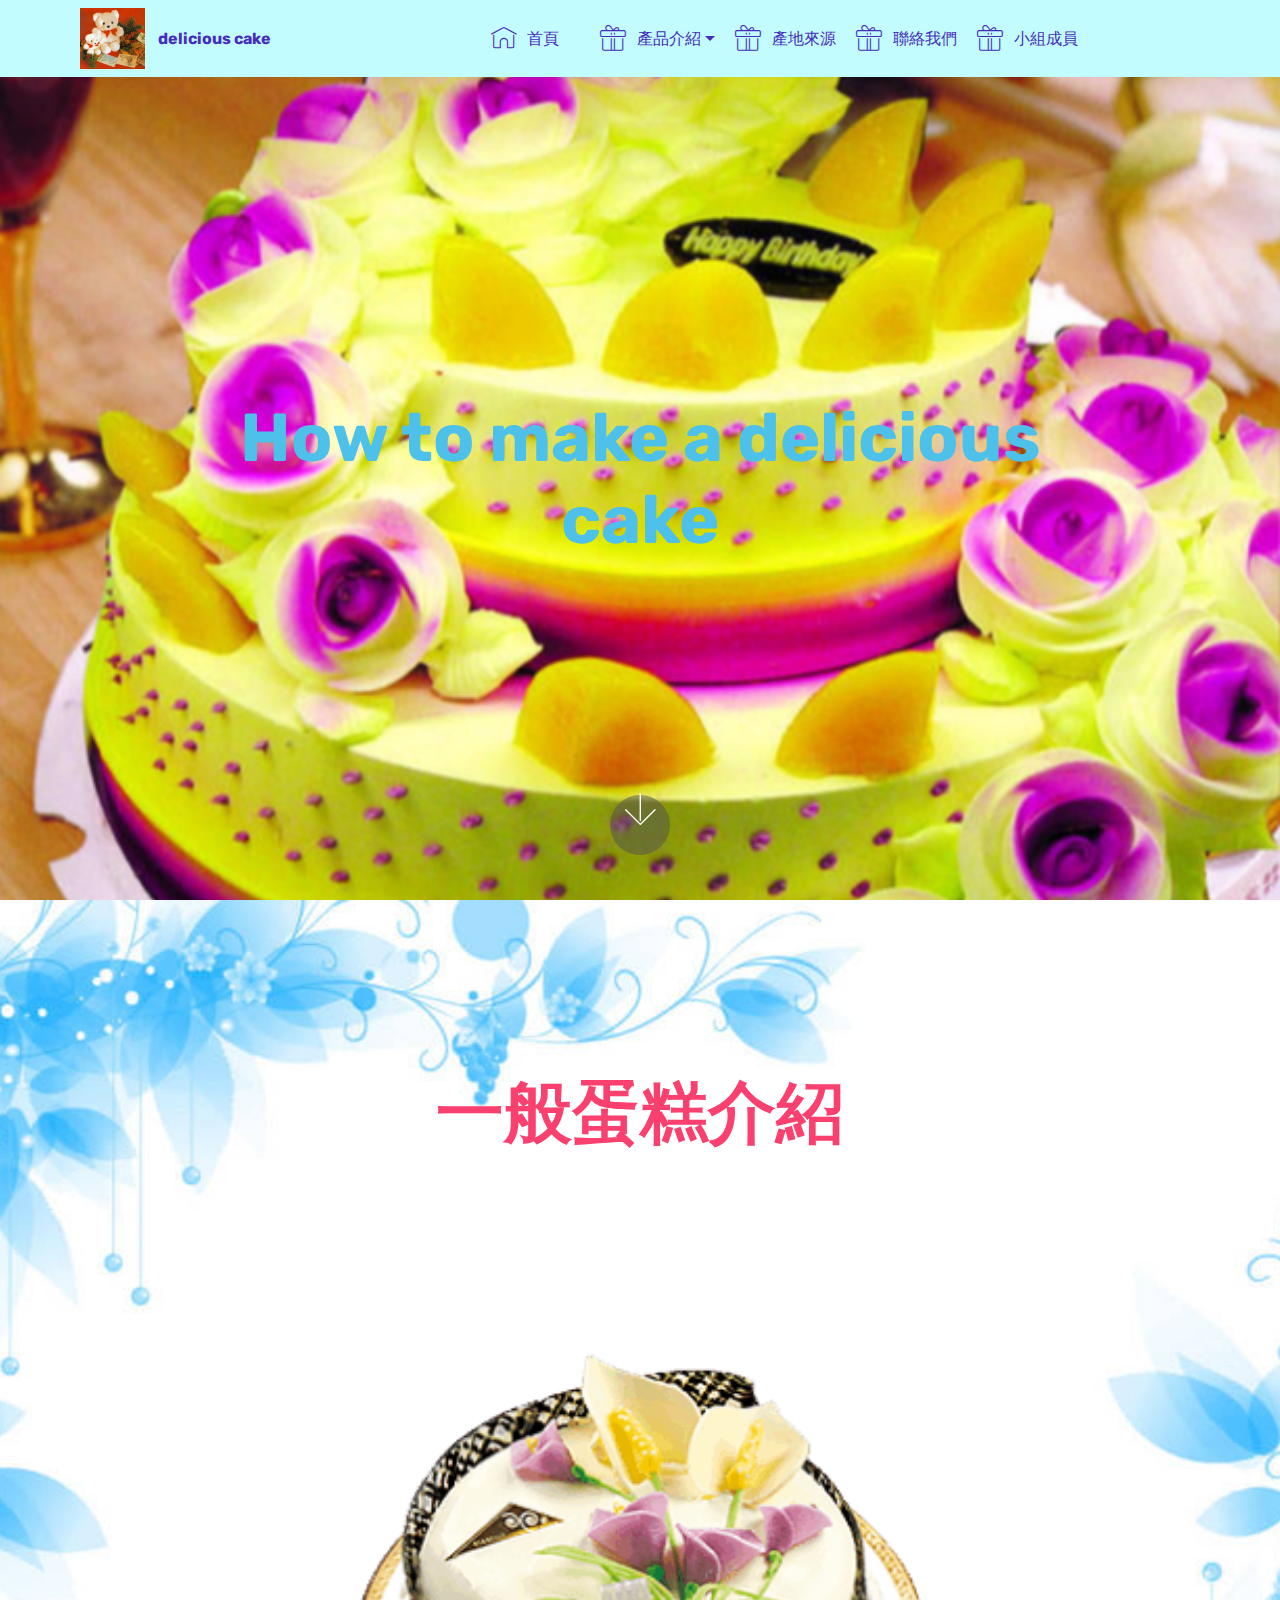
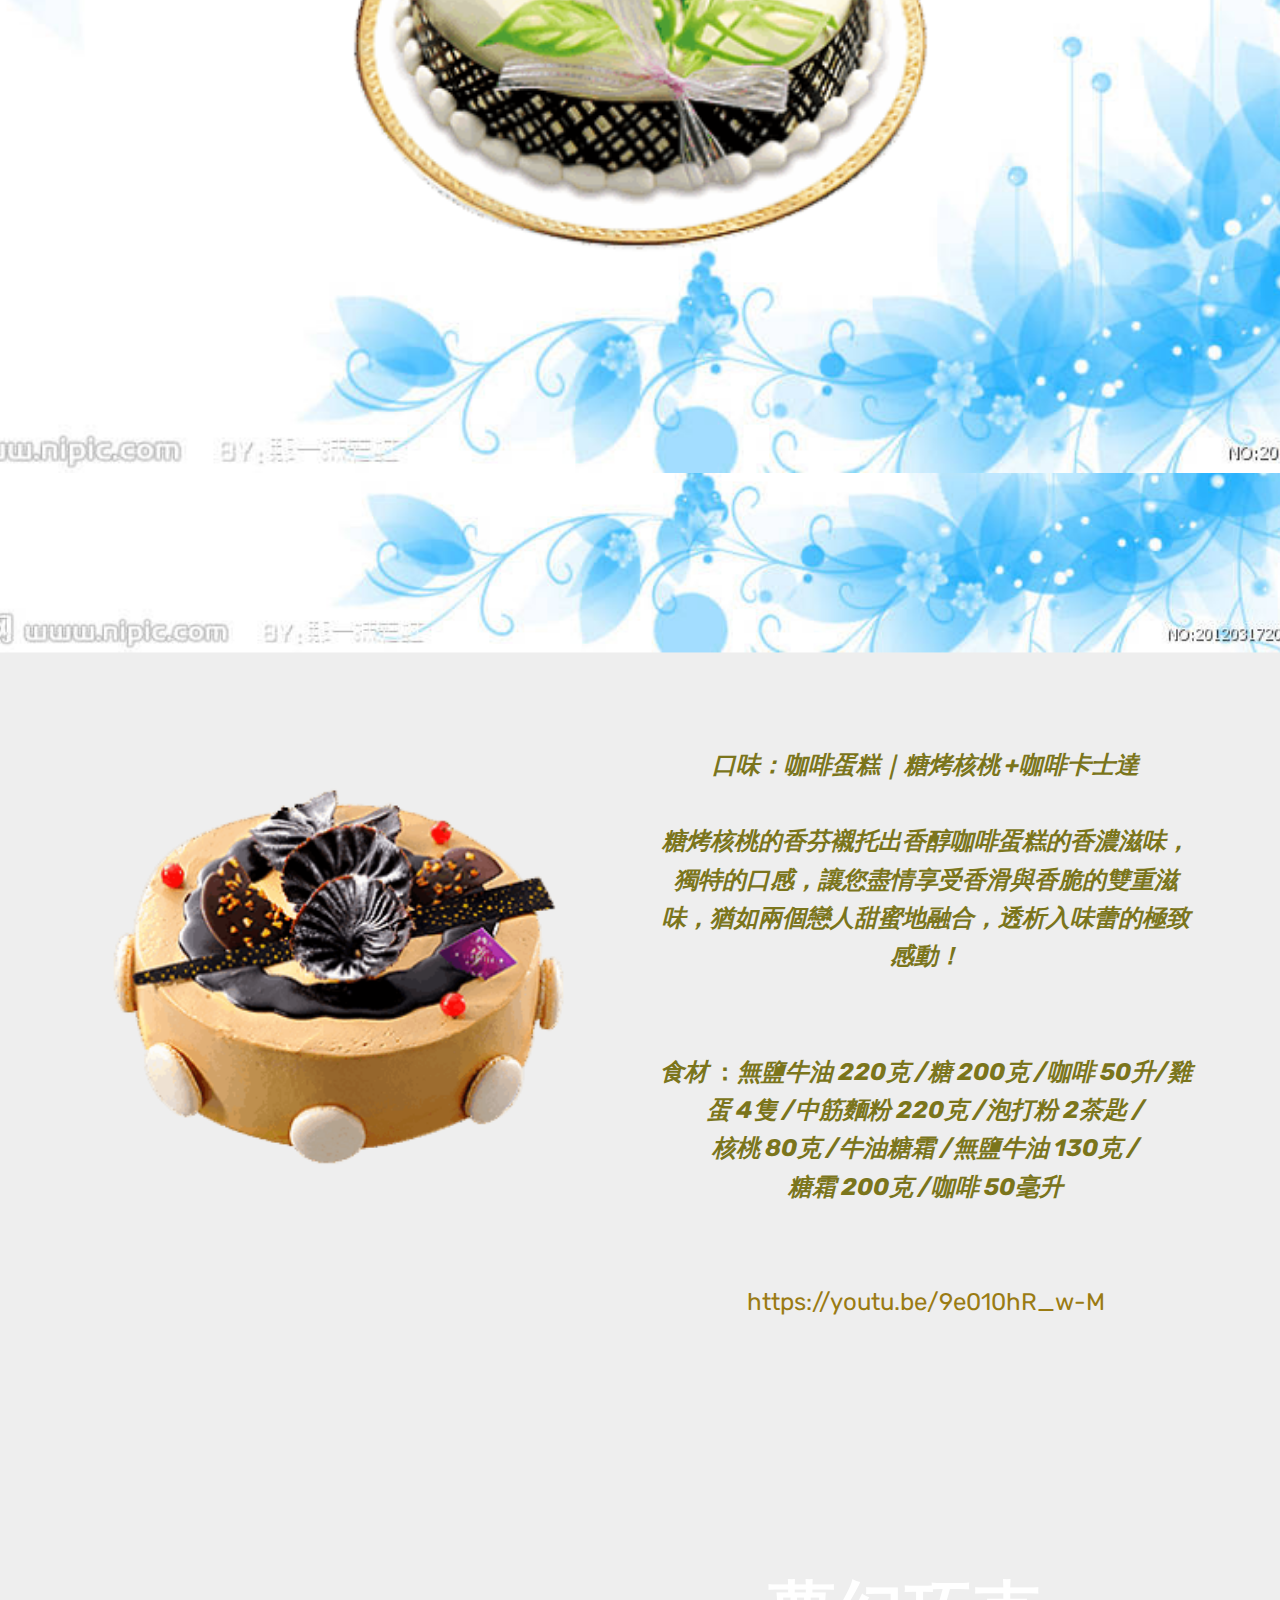
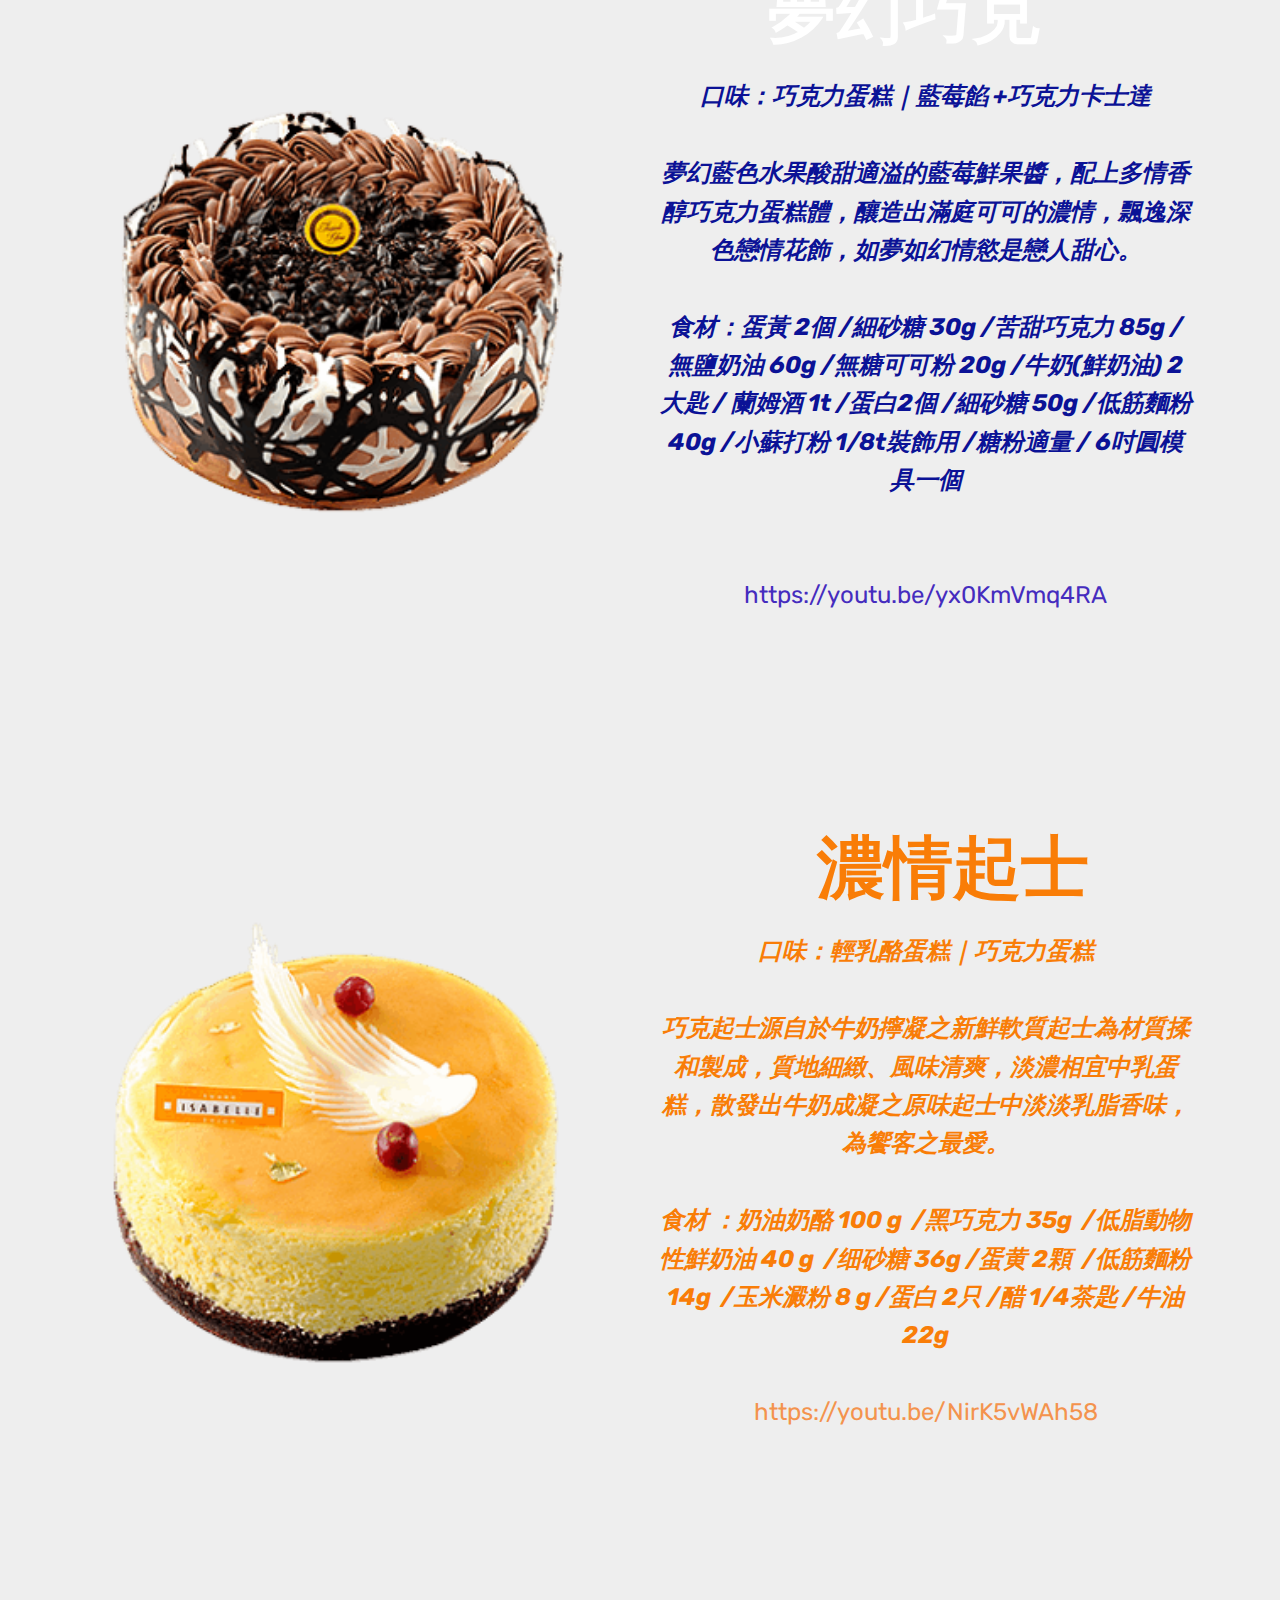
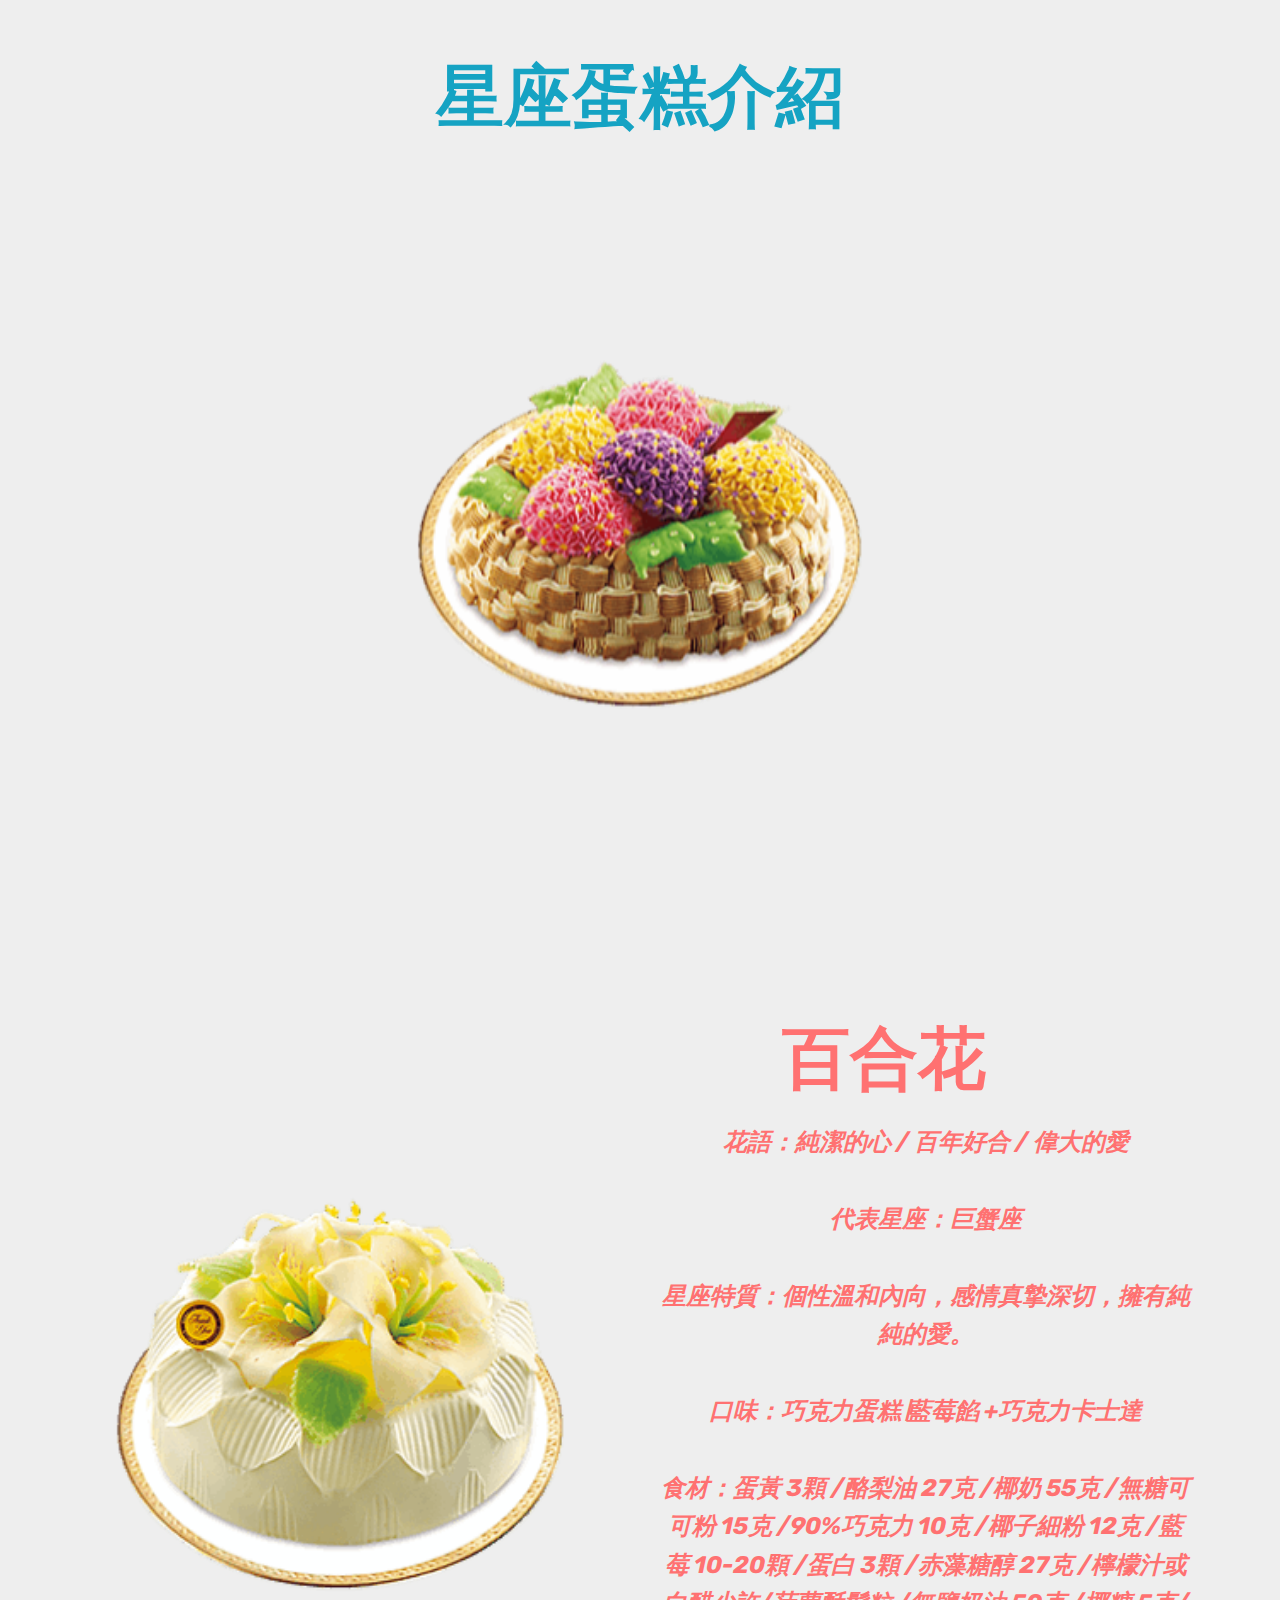
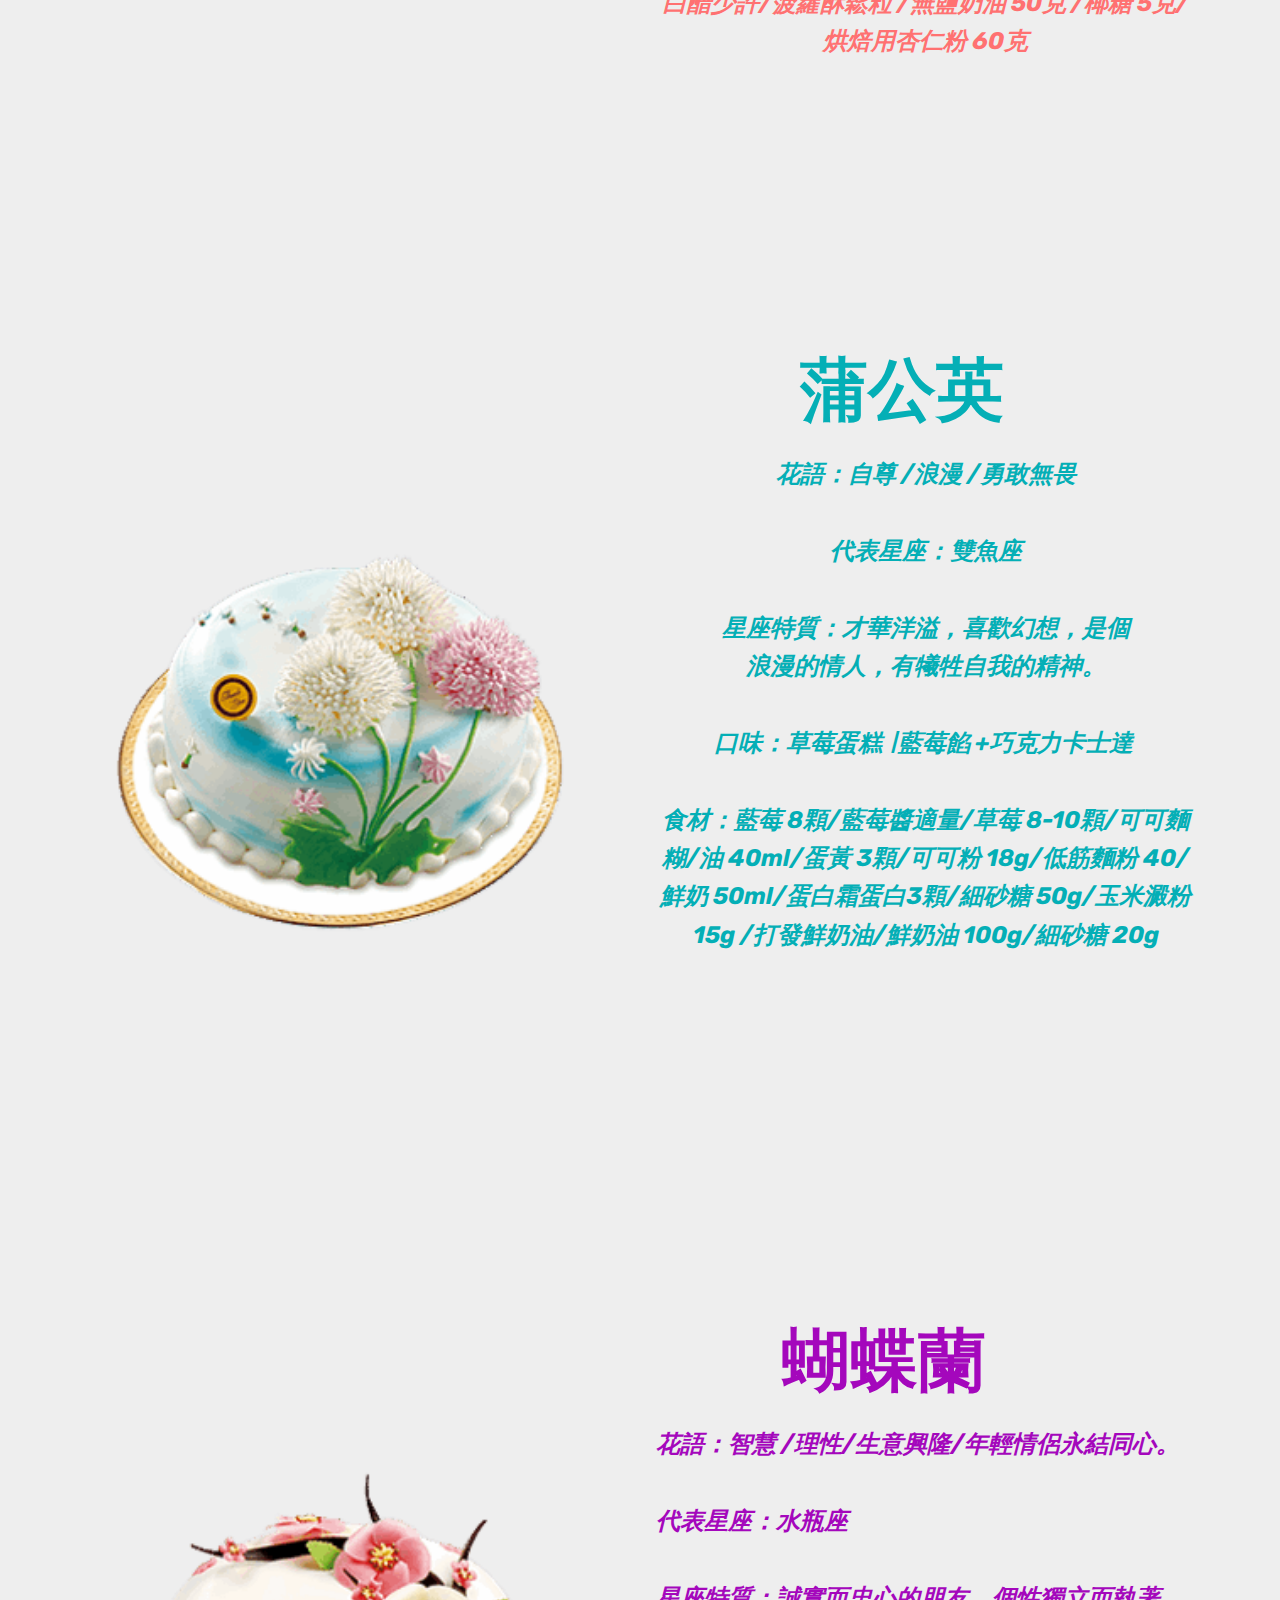
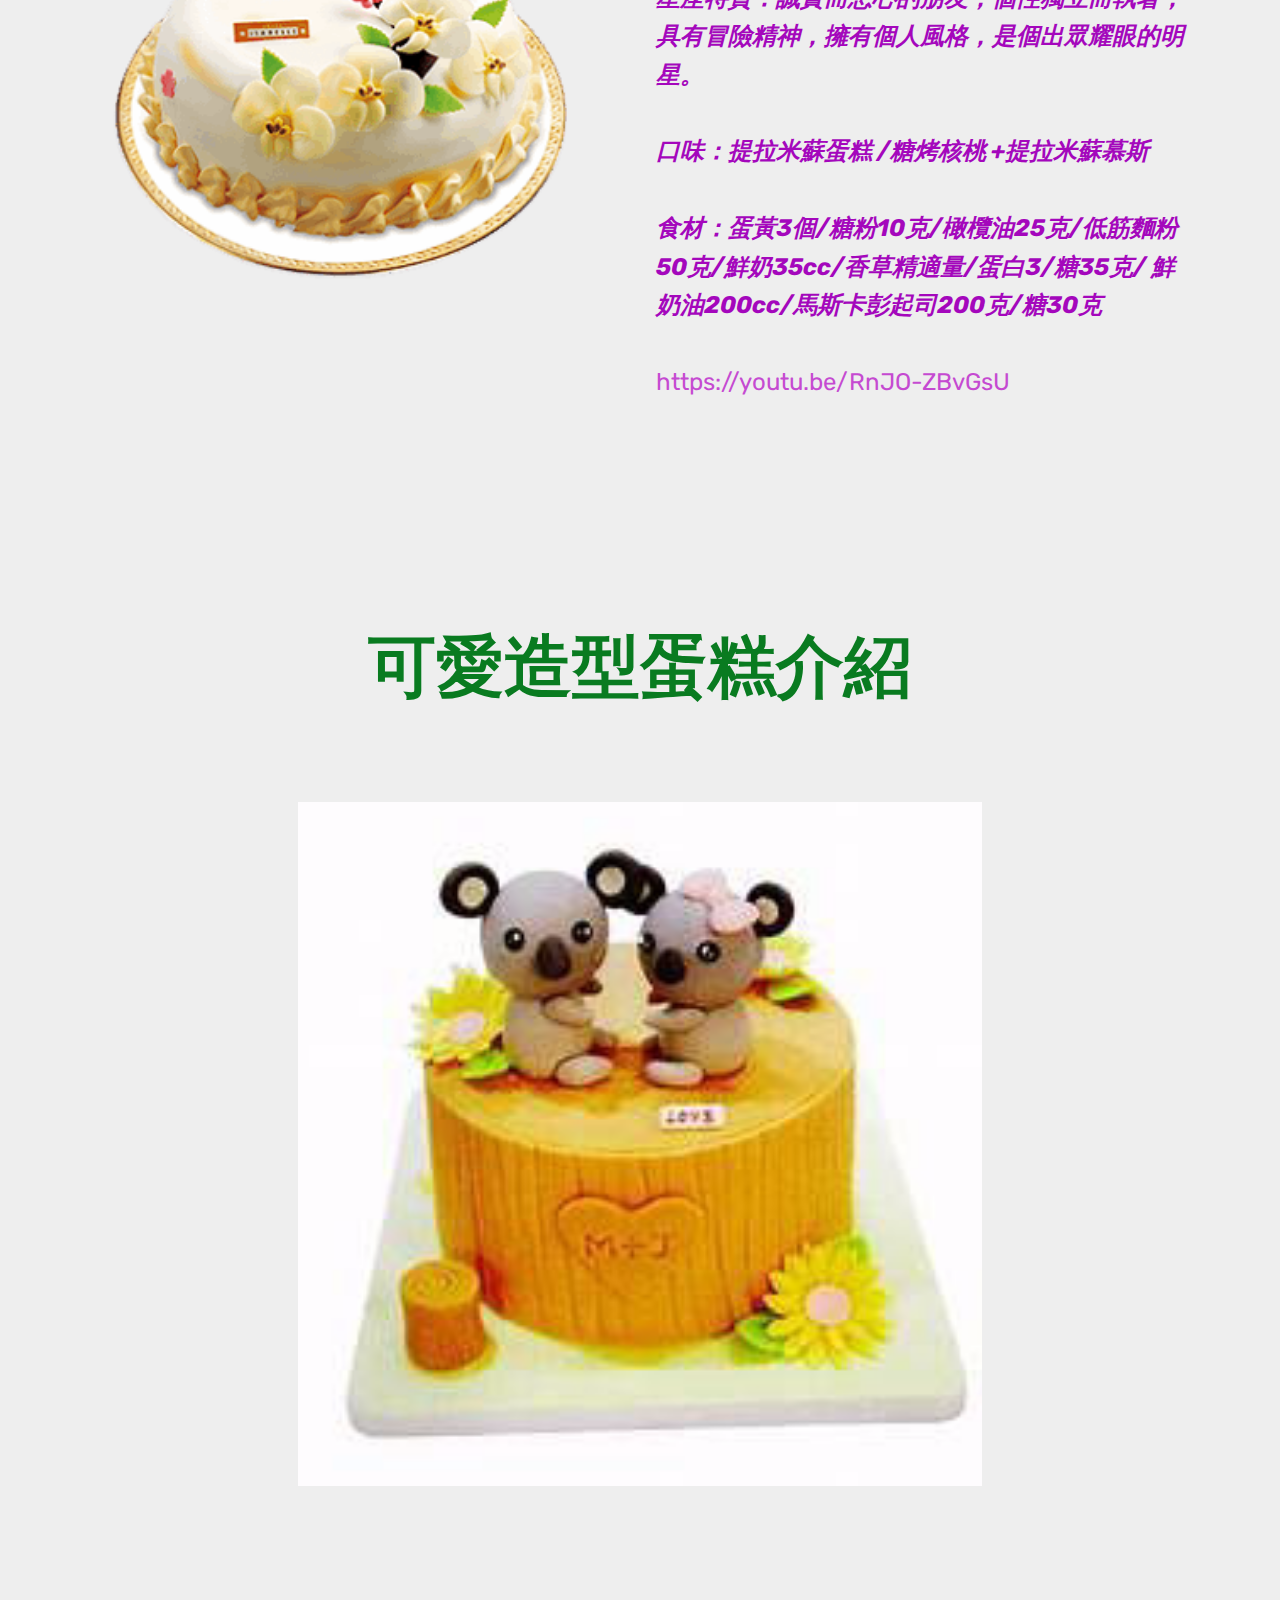
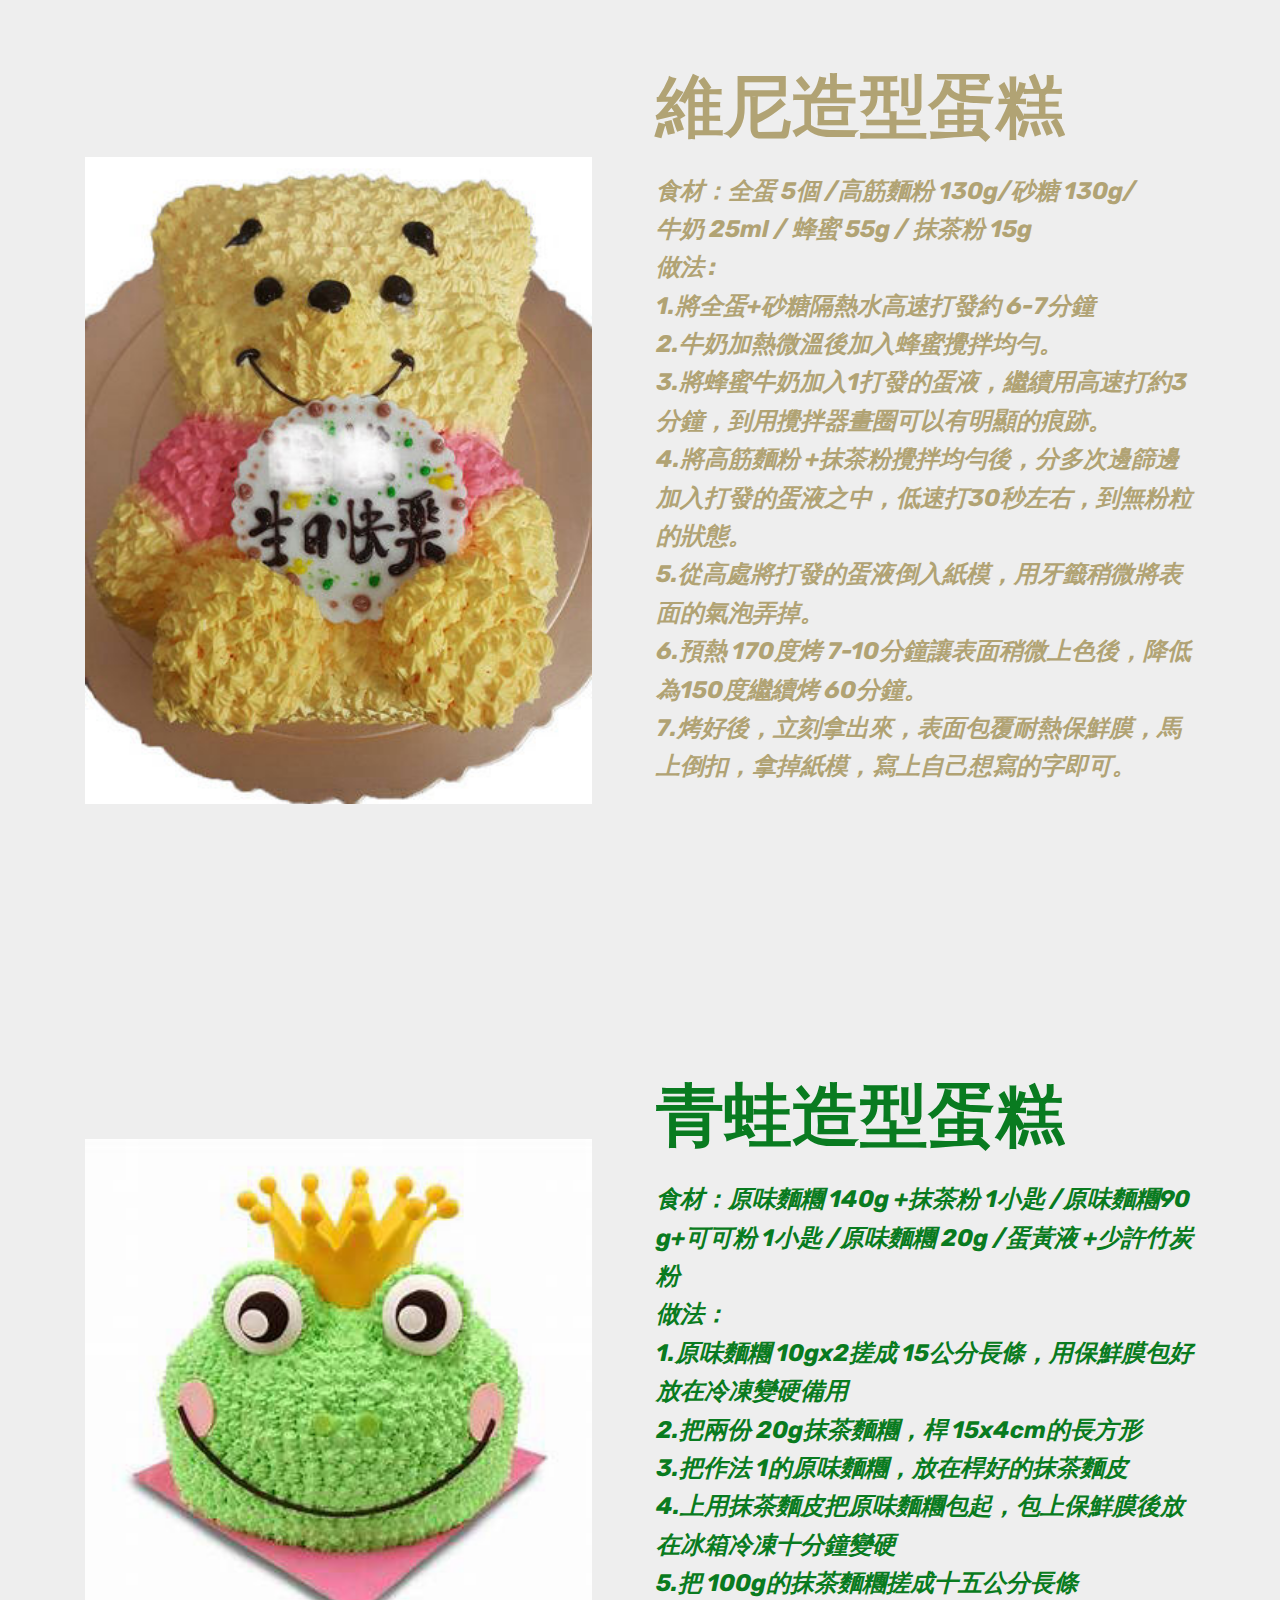
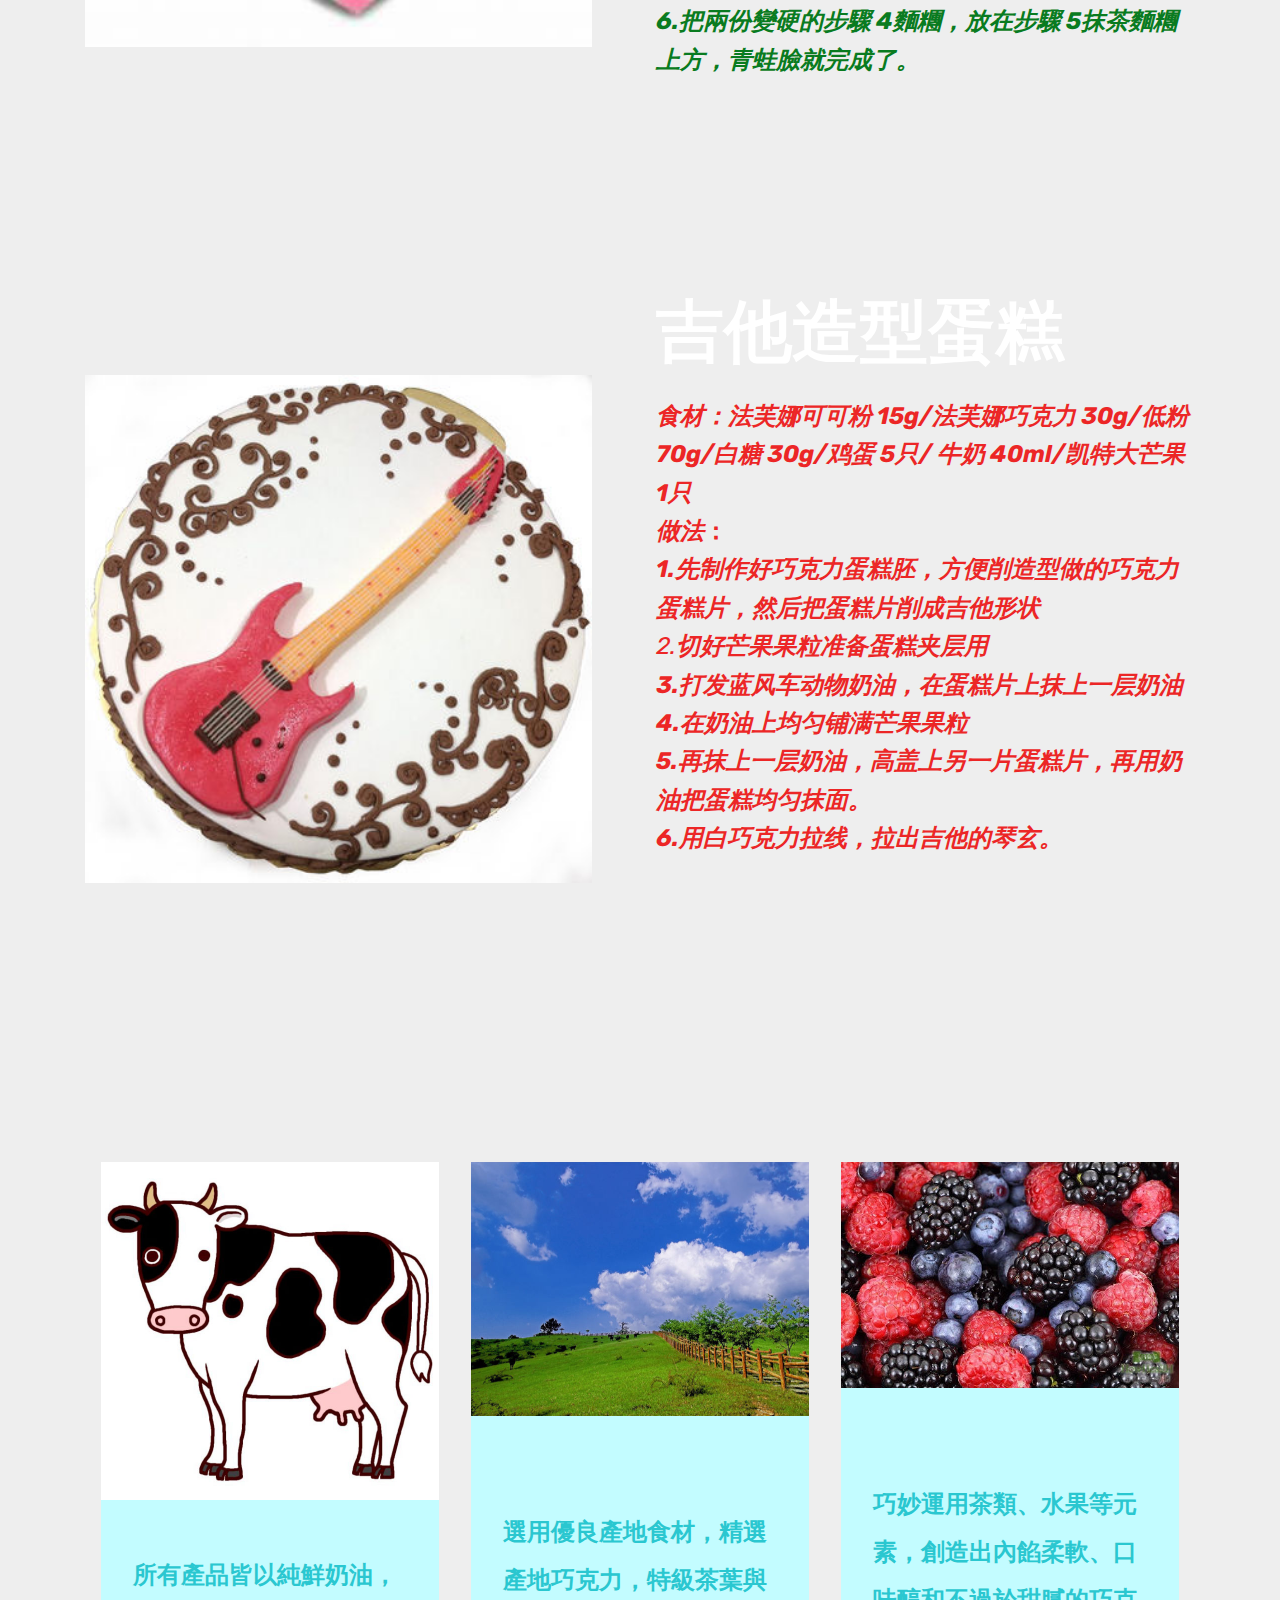
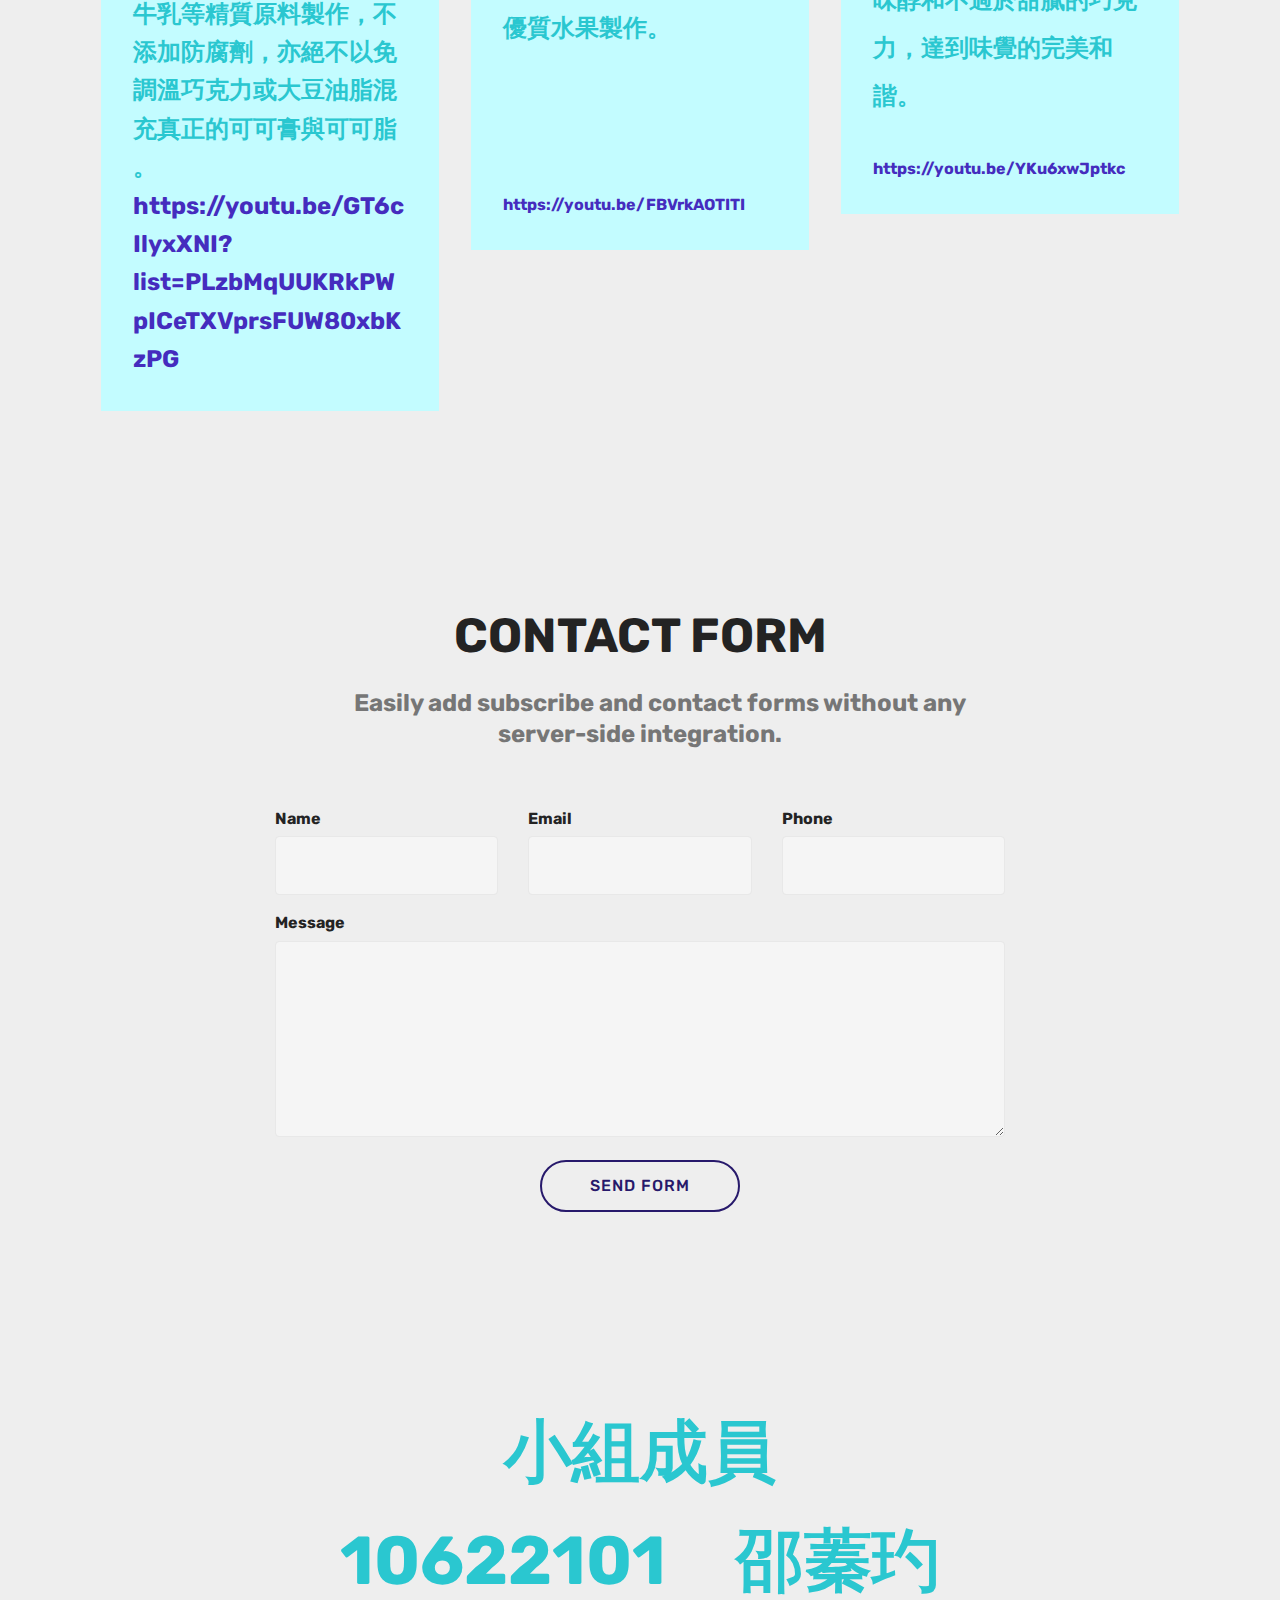
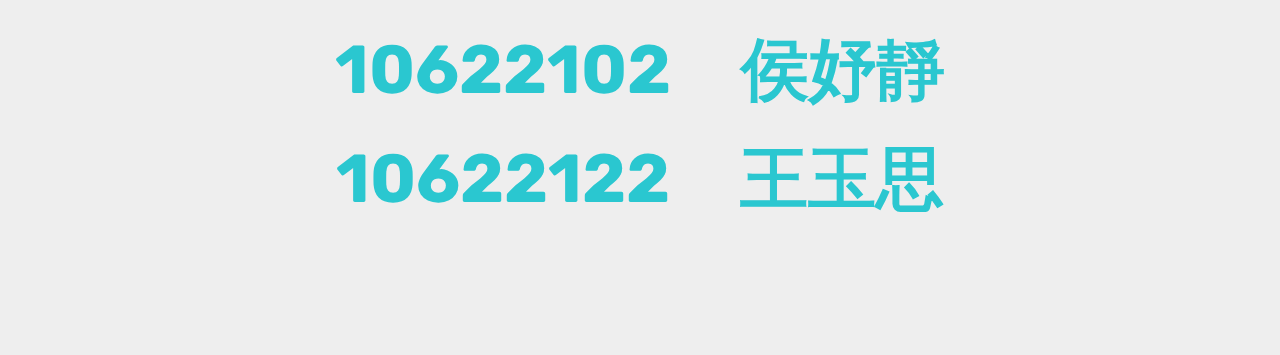
<file: index.html>
<!DOCTYPE html>
<html >
<head>
  <!-- Site made with Mobirise Website Builder v4.6.7, https://mobirise.com -->
  <meta charset="UTF-8">
  <meta http-equiv="X-UA-Compatible" content="IE=edge">
  <meta name="generator" content="Mobirise v4.6.7, mobirise.com">
  <meta name="viewport" content="width=device-width, initial-scale=1, minimum-scale=1">
  <link rel="shortcut icon" href="assets/images/teddy-bear-hd-wallpaper-3-122x92.jpg" type="image/x-icon">
  <meta name="description" content="">
  <title>Home</title>
  <link rel="stylesheet" href="assets/web/assets/mobirise-icons/mobirise-icons.css">
  <link rel="stylesheet" href="assets/tether/tether.min.css">
  <link rel="stylesheet" href="assets/bootstrap/css/bootstrap.min.css">
  <link rel="stylesheet" href="assets/bootstrap/css/bootstrap-grid.min.css">
  <link rel="stylesheet" href="assets/bootstrap/css/bootstrap-reboot.min.css">
  <link rel="stylesheet" href="assets/dropdown/css/style.css">
  <link rel="stylesheet" href="assets/theme/css/style.css">
  <link rel="stylesheet" href="assets/mobirise/css/mbr-additional.css" type="text/css">
  
  
  
</head>
<body>
  <section class="menu cid-qUEW2jaPc2" once="menu" id="menu2-0">

    

    <nav class="navbar navbar-expand beta-menu navbar-dropdown align-items-center navbar-fixed-top navbar-toggleable-sm">
        <button class="navbar-toggler navbar-toggler-right" type="button" data-toggle="collapse" data-target="#navbarSupportedContent" aria-controls="navbarSupportedContent" aria-expanded="false" aria-label="Toggle navigation">
            <div class="hamburger">
                <span></span>
                <span></span>
                <span></span>
                <span></span>
            </div>
        </button>
        <div class="menu-logo">
            <div class="navbar-brand">
                <span class="navbar-logo">
                    <a href="https://mobirise.com">
                        <img src="assets/images/teddy-bear-hd-wallpaper-3-122x92.jpg" alt="Mobirise" title="" style="height: 3.8rem;">
                    </a>
                </span>
                <span class="navbar-caption-wrap"><a class="navbar-caption text-primary display-4" href="https://mobirise.com">delicious cake&nbsp;</a></span>
            </div>
        </div>
        <div class="collapse navbar-collapse" id="navbarSupportedContent">
            <ul class="navbar-nav nav-dropdown nav-right" data-app-modern-menu="true"><li class="nav-item dropdown">
                    <a class="nav-link link text-primary display-4" href="index.html#header2-1"><span class="mbri-home mbr-iconfont mbr-iconfont-btn"></span>
                        首頁</a>
                </li><li class="nav-item"><a class="nav-link link text-primary display-4" href="https://mobirise.com"></a></li><li class="nav-item dropdown"><a class="nav-link link dropdown-toggle text-primary display-4" href="https://mobirise.com" data-toggle="dropdown-submenu" aria-expanded="false"><span class="mbri-gift mbr-iconfont mbr-iconfont-btn"></span>產品介紹</a><div class="dropdown-menu"><a class="dropdown-item text-primary display-4" href="index.html#header4-3">一般蛋糕</a><a class="dropdown-item text-primary display-4" href="index.html#header4-9" aria-expanded="false">星座蛋糕</a><a class="dropdown-item text-primary display-4" href="index.html#header4-f" aria-expanded="false">造型蛋糕</a></div></li><li class="nav-item"><a class="nav-link link text-primary display-4" href="index.html#features3-m"><span class="mbri-gift mbr-iconfont mbr-iconfont-btn"></span>產地來源</a></li>
                <li class="nav-item">
                    <a class="nav-link link text-primary display-4" href="index.html#form1-k"><span class="mbri-gift mbr-iconfont mbr-iconfont-btn"></span>聯絡我們</a>
                </li><li class="nav-item"><a class="nav-link link text-primary display-4" href="#bottom"><span class="mbri-gift mbr-iconfont mbr-iconfont-btn"></span>小組成員 &nbsp; &nbsp; &nbsp; &nbsp; &nbsp; &nbsp; &nbsp; &nbsp; &nbsp; &nbsp; &nbsp; &nbsp; &nbsp; &nbsp;</a></li></ul>
            
        </div>
    </nav>
</section>

<section class="engine"><a href="https://mobirise.ws/g">create own website</a></section><section class="cid-qUEW3mFazC mbr-fullscreen mbr-parallax-background" id="header2-1">

    

    

    <div class="container align-center">
        <div class="row justify-content-md-center">
            <div class="mbr-white col-md-10">
                <h1 class="mbr-section-title mbr-bold pb-3 mbr-fonts-style display-1"><br>How to make a delicious cake</h1>
                
                
                
            </div>
        </div>
    </div>
    <div class="mbr-arrow hidden-sm-down" aria-hidden="true">
        <a href="#next">
            <i class="mbri-down mbr-iconfont"></i>
        </a>
    </div>
</section>

<section class="header4 cid-qURcoKI0Jt" id="header4-3">

    

    

    <div class="container">
        <div class="row justify-content-md-center">
            <div class="media-content col-md-10">
                <h1 class="mbr-section-title align-center mbr-white pb-3 mbr-bold mbr-fonts-style display-1"><br>一般蛋糕介紹</h1>
                
                <div class="mbr-text align-center mbr-white pb-3">
                    
                </div>
                
            </div>
            <div class="mbr-figure pt-5">
                <img src="assets/images/isabelle-f834f756f0e21077180f995c2c4022df-300x355-300x355.png" alt="Mobirise" title="" style="width: 55%;">
            </div>
        </div>
    </div>
</section>

<section class="header3 cid-qURcQbOJi1 mbr-parallax-background" id="header3-4">

    

    

    <div class="container">
        <div class="media-container-row">
            <div class="mbr-figure" style="width: 100%;">
                <img src="assets/images/isabelle-39bdc01872b4ea287197dcc01df34a22-300x355-300x355.png" alt="Mobirise" title="">
            </div>

            <div class="media-content">
                <h1 class="mbr-section-title mbr-white pb-3 mbr-fonts-style display-1"><strong>&nbsp; &nbsp; &nbsp; &nbsp; &nbsp; &nbsp;戀.咖啡
                </strong></h1>
                
                <div class="mbr-section-text mbr-white pb-3 ">
                    <p class="mbr-text mbr-fonts-style display-5"><strong><em><br></em></strong><br><strong><em>口味：咖啡蛋糕｜糖烤核桃 +咖啡卡士達 </em></strong><br><strong><em>
<br>糖烤核桃的香芬襯托出香醇咖啡蛋糕的香濃滋味，獨特的口感，讓您盡情享受香滑與香脆的雙重滋味，猶如兩個戀人甜蜜地融合，透析入味蕾的極致感動！</em></strong><br><strong><em><br></em></strong><br><strong><em>食材 </em>：<em>無鹽牛油 220克 /</em><em>糖 200克 /</em><em>咖啡 50升/</em><em>雞蛋 4隻 /</em><em>中筋麵粉 220克 /</em><em>泡打粉 2茶匙 /</em></strong><strong><em><br></em><em>核桃 80克 /</em><em>牛油糖霜 /</em><em>無鹽牛油 130克 /</em></strong><strong><em><br></em><em>糖霜 200克 /</em><em>咖啡 50毫升</em></strong><br><a href="https://youtu.be/9e010hR_w-M" class="text-info"><br></a><br><a href="https://youtu.be/9e010hR_w-M" class="text-info">https://youtu.be/9e010hR_w-M</a><strong><em><br></em><br></strong></p>
                </div>
                
            </div>
        </div>
    </div>

</section>

<section class="header3 cid-qURhSYMW6A mbr-parallax-background" id="header3-5">

    

    

    <div class="container">
        <div class="media-container-row">
            <div class="mbr-figure" style="width: 100%;">
                <img src="assets/images/isabelle-8ef89e3659a4321438e71b1cab368e37-300x355-300x355.png" alt="Mobirise" title="">
            </div>

            <div class="media-content">
                <h1 class="mbr-section-title mbr-white pb-3 mbr-fonts-style display-1"><strong>&nbsp; &nbsp; &nbsp; &nbsp; 夢幻巧克
                </strong></h1>
                
                <div class="mbr-section-text mbr-white pb-3 ">
                    <p class="mbr-text mbr-fonts-style display-5"><strong><em>口味：巧克力蛋糕｜藍莓餡 +巧克力卡士達 <br>
<br>夢幻藍色水果酸甜適溢的藍莓鮮果醬，配上多情香醇巧克力蛋糕體，釀造出滿庭可可的濃情，飄逸深色戀情花飾，如夢如幻情慾是戀人甜心。</em></strong><br><strong><em><br></em></strong><strong><em>食材：蛋黃 2個 /細砂糖 30g /苦甜巧克力 85g /<br>無鹽奶油 60g /無糖可可粉 20g /牛奶(鮮奶油) 2大匙 / 蘭姆酒 1t /蛋白2個 /細砂糖 50g /低筋麵粉 40g /小蘇打粉 1/8t裝飾用 /糖粉適量 / 6吋圓模具一個</em></strong><br><em>&nbsp; &nbsp;<a href="https://youtu.be/yx0KmVmq4RA">&nbsp;</a></em><br><em><a href="https://youtu.be/yx0KmVmq4RA"><br></a></em><a href="https://youtu.be/yx0KmVmq4RA" class="text-primary">https://youtu.be/yx0KmVmq4RA</a></p>
                </div>
                
            </div>
        </div>
    </div>

</section>

<section class="header3 cid-qURkLOX8pL mbr-parallax-background" id="header3-6">

    

    

    <div class="container">
        <div class="media-container-row">
            <div class="mbr-figure" style="width: 100%;">
                <img src="assets/images/isabelle-7c6677b5ecc0bd75e6ee65ddff82d853-300x355-300x355.png" alt="Mobirise" title="">
            </div>

            <div class="media-content">
                <h1 class="mbr-section-title mbr-white pb-3 mbr-fonts-style display-1">&nbsp; &nbsp;<strong>濃情起士
                </strong></h1>
                
                <div class="mbr-section-text mbr-white pb-3 ">
                    <p class="mbr-text mbr-fonts-style display-5"><strong><em>口味：輕乳酪蛋糕｜巧克力蛋糕 </em></strong><br>
<br><strong><em>巧克起士源自於牛奶擰凝之新鮮軟質起士為材質揉和製成，質地細緻、風味清爽，淡濃相宜中乳蛋糕，散發出牛奶成凝之原味起士中淡淡乳脂香味，為饗客之最愛。</em></strong><br><br><strong><em>食材 ：奶油奶酪 100 g &nbsp;/黑巧克力 35g &nbsp;/低脂動物性鮮奶油 40 g &nbsp;/细砂糖 36g /蛋黄 2顆 &nbsp;/低筋麵粉 14g &nbsp;/玉米澱粉 8 g /蛋白 2只 /醋 1/4茶匙 /牛油22g</em></strong><br><br><a href="https://youtu.be/NirK5vWAh58" class="text-danger">https://youtu.be/NirK5vWAh58</a><br></p>
                </div>
                
            </div>
        </div>
    </div>

</section>

<section class="header4 cid-qURO3rsaMX mbr-parallax-background" id="header4-9">

    

    

    <div class="container">
        <div class="row justify-content-md-center">
            <div class="media-content col-md-10">
                
                
                <div class="mbr-text align-center mbr-white pb-3">
                    <p class="mbr-text mbr-fonts-style display-1"><strong>
                        星座蛋糕介紹
                    </strong></p>
                </div>
                
            </div>
            <div class="mbr-figure pt-5">
                <img src="assets/images/isabelle-679a53d8754684e8d2cefaff36ad2b72-300x355-1-300x355.png" alt="Mobirise" title="" style="width: 45%;">
            </div>
        </div>
    </div>
</section>

<section class="header3 cid-qURQijufMf mbr-parallax-background" id="header3-c">

    

    

    <div class="container">
        <div class="media-container-row">
            <div class="mbr-figure" style="width: 100%;">
                <img src="assets/images/isabelle-110dd85e71138631f8c5bd9ad88f889f-300x355-300x355.png" alt="Mobirise" title="">
            </div>

            <div class="media-content">
                <h1 class="mbr-section-title mbr-white pb-3 mbr-fonts-style display-1"><strong>&nbsp; &nbsp; &nbsp; &nbsp; &nbsp;百合花
                </strong></h1>
                
                <div class="mbr-section-text mbr-white pb-3 ">
                    <p class="mbr-text mbr-fonts-style display-5"><strong><em>花語：純潔的心 / 百年好合 / 偉大的愛 <br></em></strong>
<br><em><strong>代表星座：巨蟹座
</strong></em><br><br><strong><em>星座特質：個性溫和內向，感情真摯深切，擁有純純的愛。
</em></strong><br><br><strong><em>口味：巧克力蛋糕∣藍莓餡 +巧克力卡士達<br></em></strong><br><strong><em>食材：蛋黃 3顆 /酪梨油 27克 /椰奶 55克 /無糖可可粉 15克 /90%巧克力 10克 /椰子細粉 12克 /藍莓
10-20顆 /蛋白 3顆 /赤藻糖醇 27克 /檸檬汁或白醋少許/菠蘿酥鬆粒 /無鹽奶油 50克 /椰糖 5克/ 烘焙用杏仁粉&nbsp;60克</em></strong><br><br><br></p>
                </div>
                
            </div>
        </div>
    </div>

</section>

<section class="header3 cid-qURQjaX2jQ mbr-parallax-background" id="header3-d">

    

    

    <div class="container">
        <div class="media-container-row">
            <div class="mbr-figure" style="width: 100%;">
                <img src="assets/images/isabelle-4772d788d05c5c2a4256554558dfd4b0-300x355-300x355.png" alt="Mobirise" title="">
            </div>

            <div class="media-content">
                <h1 class="mbr-section-title mbr-white pb-3 mbr-fonts-style display-1">&nbsp; &nbsp; &nbsp; &nbsp; <strong>蒲公英
                </strong></h1>
                
                <div class="mbr-section-text mbr-white pb-3 ">
                    <p class="mbr-text mbr-fonts-style display-5"><strong><em>花語：自尊 /浪漫 /勇敢無畏</em></strong><br><strong><em><br></em></strong><strong><em>代表星座：雙魚座
</em></strong><br><strong><em><br>星座特質：才華洋溢，喜歡幻想，</em></strong><strong><em>是個</em></strong><br><strong><em>浪</em></strong><strong><em>漫的情人，有犧牲自我的精神</em></strong><strong><em>。
</em></strong><br><strong><em><br></em></strong><strong><em>口味：草莓蛋糕 ∣ 藍莓餡 +巧克力卡士達&nbsp;</em></strong><br><strong><em><br>食材：藍莓 8顆/藍莓醬適量/草莓 8-10顆/可可麵糊/油 40ml/蛋黃 3顆/可可粉 18g/低筋麵粉 40/鮮奶 50ml/蛋白霜蛋白3顆/細砂糖 50g/玉米澱粉 15g /打發鮮奶油/鮮奶油 100g/細砂糖 20g<br></em></strong><br><br><strong><em><br></em></strong><br></p>
                </div>
                
            </div>
        </div>
    </div>

</section>

<section class="header3 cid-qURQjzo2Xd mbr-parallax-background" id="header3-e">

    

    

    <div class="container">
        <div class="media-container-row">
            <div class="mbr-figure" style="width: 100%;">
                <img src="assets/images/isabelle-7fe29a12d793c69ce00ce42e59c6a888-300x355-300x355.png" alt="Mobirise" title="">
            </div>

            <div class="media-content">
                <h1 class="mbr-section-title mbr-white pb-3 mbr-fonts-style display-1">&nbsp; &nbsp; &nbsp; &nbsp;<strong>蝴蝶蘭
                </strong></h1>
                
                <div class="mbr-section-text mbr-white pb-3 ">
                    <p class="mbr-text mbr-fonts-style display-5"><em><strong>花語：智慧 /理性/生意興隆/年輕情侶永結同心。</strong></em><br><strong><em><br>代表星座：水瓶座
</em></strong><br><strong><em><br>星座特質：誠實而忠心的朋友，個性獨立而執著，具有冒險精神，擁有個人風格，是個出眾耀眼的明星。
</em></strong><br><strong><em><br>口味：提拉米蘇蛋糕 /糖烤核桃 +提拉米蘇慕斯&nbsp;</em></strong><br><strong><em><br>食材：蛋黃3個/糖粉10克/橄欖油25克/低筋麵粉
50克/鮮奶35cc/香草精適量/蛋白3/糖35克/&nbsp;鮮奶油200cc/馬斯卡彭起司200克/糖30克</em></strong><br><br><a href="https://youtu.be/RnJO-ZBvGsU" class="text-warning">https://youtu.be/RnJO-ZBvGsU</a><br></p>
                </div>
                
            </div>
        </div>
    </div>

</section>

<section class="header4 cid-qUS2NTsHZr mbr-parallax-background" id="header4-f">

    

    

    <div class="container">
        <div class="row justify-content-md-center">
            <div class="media-content col-md-10">
                
                
                <div class="mbr-text align-center mbr-white pb-3">
                    <p class="mbr-text mbr-fonts-style display-1"><strong>可愛造型蛋糕介紹</strong></p>
                </div>
                
            </div>
            <div class="mbr-figure pt-5">
                <img src="assets/images/th-2-300x300.jpg" alt="Mobirise" title="" style="width: 60%;">
            </div>
        </div>
    </div>
</section>

<section class="header3 cid-qUS5SyrINl mbr-parallax-background" id="header3-g">

    

    

    <div class="container">
        <div class="media-container-row">
            <div class="mbr-figure" style="width: 100%;">
                <img src="assets/images/121110-360x459.jpg" alt="Mobirise" title="">
            </div>

            <div class="media-content">
                <h1 class="mbr-section-title mbr-white pb-3 mbr-fonts-style display-1"><strong>
                    維尼造型蛋糕</strong></h1>
                
                <div class="mbr-section-text mbr-white pb-3 ">
                    <p class="mbr-text mbr-fonts-style display-5"><strong><em>食材：全</em></strong><em><strong>蛋 5個 /高筋麵粉 130g/砂糖 130g/</strong></em><br><em><strong>牛奶 25ml / 蜂蜜 55g / 抹茶粉 15g</strong></em><br><strong><em>做法 :
<br>1.將全蛋+砂糖隔熱水高速打發約 6-7分鐘<br>2.牛奶加熱微溫後加入蜂蜜攪拌均勻。
<br>3.將蜂蜜牛奶加入1打發的蛋液，繼續用高速打約3分鐘，到用攪拌器畫圈可以有明顯的痕跡。
<br>4.將高筋麵粉 +抹茶粉攪拌均勻後，分多次邊篩邊加入打發的蛋液之中，低速打30秒左右，到無粉粒的狀態。
<br>5.從高處將打發的蛋液倒入紙模，用牙籤稍微將表面的氣泡弄掉。
<br>6.預熱 170度烤 7-10分鐘讓表面稍微上色後，降低為150度繼續烤 60分鐘。
<br>7.烤好後，立刻拿出來，表面包覆耐熱保鮮膜，馬上倒扣，拿掉紙模，寫上自己想寫的字即可。
<br></em></strong><br><br></p>
                </div>
                
            </div>
        </div>
    </div>

</section>

<section class="header3 cid-qUS5T65k46 mbr-parallax-background" id="header3-h">

    

    

    <div class="container">
        <div class="media-container-row">
            <div class="mbr-figure" style="width: 100%;">
                <img src="assets/images/th-300x300.jpg" alt="Mobirise" title="">
            </div>

            <div class="media-content">
                <h1 class="mbr-section-title mbr-white pb-3 mbr-fonts-style display-1"><strong>
                    青蛙造型蛋糕
                </strong></h1>
                
                <div class="mbr-section-text mbr-white pb-3 ">
                    <p class="mbr-text mbr-fonts-style display-5"><strong><em>食材：原味麵糰 140g +抹茶粉 1小匙 /原味麵糰90 g+可可粉 1小匙 /原味麵糰 20g /蛋黃液 +少許竹炭粉 &nbsp;</em></strong><br><strong><em>做法：
</em></strong><br><strong><em>1.原味麵糰 10gx2搓成 15公分長條，用保鮮膜包好放在冷凍變硬備用</em></strong><br><strong><em>2.把兩份 20g抹茶麵糰，桿 15x4cm的長方形</em></strong><br><strong><em>3.把作法 1的原味麵糰，放在桿好的抹茶麵皮</em></strong><br><strong><em>4.上用抹茶麵皮把原味麵糰包起，包上保鮮膜後放在冰箱冷凍十分鐘變硬</em></strong><br><strong><em>5.把 100g的抹茶麵糰搓成十五公分長條</em></strong><br><strong><em>6.把兩份變硬的步驟 4麵糰，放在步驟 5抹茶麵糰上方，青蛙臉就完成了。</em></strong><br></p>
                </div>
                
            </div>
        </div>
    </div>

</section>

<section class="header3 cid-qUS5Tzkwbc mbr-parallax-background" id="header3-i">

    

    

    <div class="container">
        <div class="media-container-row">
            <div class="mbr-figure" style="width: 100%;">
                <img src="assets/images/a1249-400x400.jpg" alt="Mobirise" title="">
            </div>

            <div class="media-content">
                <h1 class="mbr-section-title mbr-white pb-3 mbr-fonts-style display-1"><strong>
                    吉他造型蛋糕
                </strong></h1>
                
                <div class="mbr-section-text mbr-white pb-3 ">
                    <p class="mbr-text mbr-fonts-style display-5"><strong><em>食材：法芙娜可可粉 15g/法芙娜巧克力 30g/低粉 70g/白糖 30g/鸡蛋 5只/&nbsp;牛奶 40ml/凯特大芒果	1只</em></strong><br><strong><em>做法</em>：</strong><br><strong><em>1.先制作好巧克力蛋糕胚，方便削造型做的巧克力蛋糕片，然后把蛋糕片削成吉他形状</em></strong><br><em>2.</em><strong><em>切好芒果果粒准备蛋糕夹层用</em></strong><br><strong><em>3.打发蓝风车动物奶油，</em></strong><strong><em>在蛋糕片上抹上一层奶油</em></strong><br><strong><em>4.在奶油上均匀铺满芒果果粒</em></strong><br><strong><em>5.再抹上一层奶油，高盖上另一片蛋糕片，再用奶油把蛋糕均匀抹面。</em></strong><br><strong><em>6.用白巧克力拉线，拉出吉他的琴玄。<br></em></strong><em><br></em><br></p>
                </div>
                
            </div>
        </div>
    </div>

</section>

<section class="features3 cid-qUVUzh9Ytt mbr-parallax-background" id="features3-m">

    

    
    <div class="container">
        <div class="media-container-row">
            <div class="card p-3 col-12 col-md-6 col-lg-4">
                <div class="card-wrapper">
                    <div class="card-img">
                        <img src="assets/images/ushi103-676x676.jpg" alt="Mobirise" title="">
                    </div>
                    <div class="card-box">
                        <h4 class="card-title mbr-fonts-style display-7"></h4>
                        <p class="mbr-text mbr-fonts-style display-5"><strong>所有產品皆以純鮮奶油，牛乳等精質原料製作，不添加防腐劑，亦絕不以免調溫巧克力或大豆油脂混充真正的可可膏與可可脂</strong><br><strong>。</strong><strong><br></strong><a href="https://youtu.be/GT6cIlyxXNI?list=PLzbMqUUKRkPWpICeTXVprsFUW80xbKzPG"><strong>https://youtu.be/GT6cIlyxXNI?list=PLzbMqUUKRkPWpICeTXVprsFUW80xbKzPG</strong></a><br></p>
                    </div>
                    
                </div>
            </div>

            <div class="card p-3 col-12 col-md-6 col-lg-4">
                <div class="card-wrapper">
                    <div class="card-img">
                        <img src="assets/images/4d60cd121293b749a59ace9cc3d31348-1-676x507.jpg" alt="Mobirise" title="">
                    </div>
                    <div class="card-box">
                        <h4 class="card-title mbr-fonts-style display-5"><br><br><br><strong>選用優良產地食材，精選<br><br>產地巧克力，特級茶葉與<br><br>優質水果製作。</strong></h4>
                        <p class="mbr-text mbr-fonts-style display-7"><a href="https://youtu.be/FBVrkAOTITI"><strong><br></strong></a><br><br><br><br><a href="https://youtu.be/FBVrkAOTITI"><strong>https://youtu.be/FBVrkAOTITI</strong></a></p>
                    </div>
                    
                </div>
            </div>

            <div class="card p-3 col-12 col-md-6 col-lg-4">
                <div class="card-wrapper">
                    <div class="card-img">
                        <img src="assets/images/o-19lqbdhj6pp912lspsn1soc6gke-1-480x320.jpg" alt="Mobirise" title="">
                    </div>
                    <div class="card-box">
                        <h4 class="card-title mbr-fonts-style display-5"><br><br><br><strong>巧妙運用茶類、水果等元<br><br>素，創造出內餡柔軟、口<br><br>味醇和不過於甜膩的巧克<br><br>力，達到味覺的完美和<br><br>諧。</strong><br><strong><br></strong></h4>
                        <p class="mbr-text mbr-fonts-style display-7"><a href="https://youtu.be/YKu6xwJptkc"><strong>https://youtu.be/YKu6xwJptkc</strong></a></p>
                    </div>
                    
                </div>
            </div>

            
        </div>
    </div>
</section>

<section class="mbr-section form1 cid-qUVRbfPfPs mbr-parallax-background" id="form1-k">

    

    
    <div class="container">
        <div class="row justify-content-center">
            <div class="title col-12 col-lg-8">
                <h2 class="mbr-section-title align-center pb-3 mbr-fonts-style display-2"><strong>
                    CONTACT FORM
                </strong></h2>
                <h3 class="mbr-section-subtitle align-center mbr-light pb-3 mbr-fonts-style display-5"><strong>&nbsp; &nbsp; &nbsp; &nbsp; Easily add subscribe and contact forms without any </strong><br><strong>server-side integration.
                </strong></h3>
            </div>
        </div>
    </div>
    <div class="container">
        <div class="row justify-content-center">
            <div class="media-container-column col-lg-8" data-form-type="formoid">
                    <div data-form-alert="" hidden="">Thanks for filling out the form!</div>
            
                    <form class="mbr-form" action="https://mobirise.com/" method="post" data-form-title="Mobirise Form"><input type="hidden" name="email" data-form-email="true" value="oxcolwtWLesz0Q+kfTeVWiOeHciq9efCCWG/RmuPnU9ndKhRTpMZRy+239znXbQPKC9RC92o9HkYFJCmXCO9iRigjN0fChlG8vnyYjzPi1/Am5lBwkzDkuUy726bE8YE" data-form-field="Email">
                        <div class="row row-sm-offset">
                            <div class="col-md-4 multi-horizontal" data-for="name">
                                <div class="form-group">
                                    <label class="form-control-label mbr-fonts-style display-7" for="name-form1-k"><strong>Name</strong></label>
                                    <input type="text" class="form-control" name="name" data-form-field="Name" required="" id="name-form1-k">
                                </div>
                            </div>
                            <div class="col-md-4 multi-horizontal" data-for="email">
                                <div class="form-group">
                                    <label class="form-control-label mbr-fonts-style display-7" for="email-form1-k"><strong>Email</strong></label>
                                    <input type="email" class="form-control" name="email" data-form-field="Email" required="" id="email-form1-k">
                                </div>
                            </div>
                            <div class="col-md-4 multi-horizontal" data-for="phone">
                                <div class="form-group">
                                    <label class="form-control-label mbr-fonts-style display-7" for="phone-form1-k"><strong>Phone</strong></label>
                                    <input type="tel" class="form-control" name="phone" data-form-field="Phone" id="phone-form1-k">
                                </div>
                            </div>
                        </div>
                        <div class="form-group" data-for="message">
                            <label class="form-control-label mbr-fonts-style display-7" for="message-form1-k"><strong>Message</strong></label>
                            <textarea type="text" class="form-control" name="message" rows="7" data-form-field="Message" id="message-form1-k"></textarea>
                        </div>
            
                        <span class="input-group-btn"><button href="" type="submit" class="btn btn-form btn-primary-outline display-4">SEND FORM</button></span>
                    </form>
            </div>
        </div>
    </div>
</section>

<section class="header1 cid-qUVNU9IZ5f mbr-parallax-background" id="header1-j">

    

    

    <div class="container">
        <div class="row justify-content-md-center">
            <div class="mbr-white col-md-10">
                
                
                <p class="mbr-text align-center pb-3 mbr-fonts-style display-1"><strong>小組成員</strong><br><strong>10622101&nbsp; &nbsp; &nbsp;邵蓁玓<br>10622102 &nbsp; &nbsp; 侯妤靜<br>10622122 &nbsp; &nbsp; 王玉思</strong></p>
                
            </div>
        </div>
    </div>

</section>


  <script src="assets/web/assets/jquery/jquery.min.js"></script>
  <script src="assets/popper/popper.min.js"></script>
  <script src="assets/tether/tether.min.js"></script>
  <script src="assets/bootstrap/js/bootstrap.min.js"></script>
  <script src="assets/dropdown/js/script.min.js"></script>
  <script src="assets/touchswipe/jquery.touch-swipe.min.js"></script>
  <script src="assets/parallax/jarallax.min.js"></script>
  <script src="assets/smoothscroll/smooth-scroll.js"></script>
  <script src="assets/theme/js/script.js"></script>
  <script src="assets/formoid/formoid.min.js"></script>
  
  
</body>
</html>
</file>
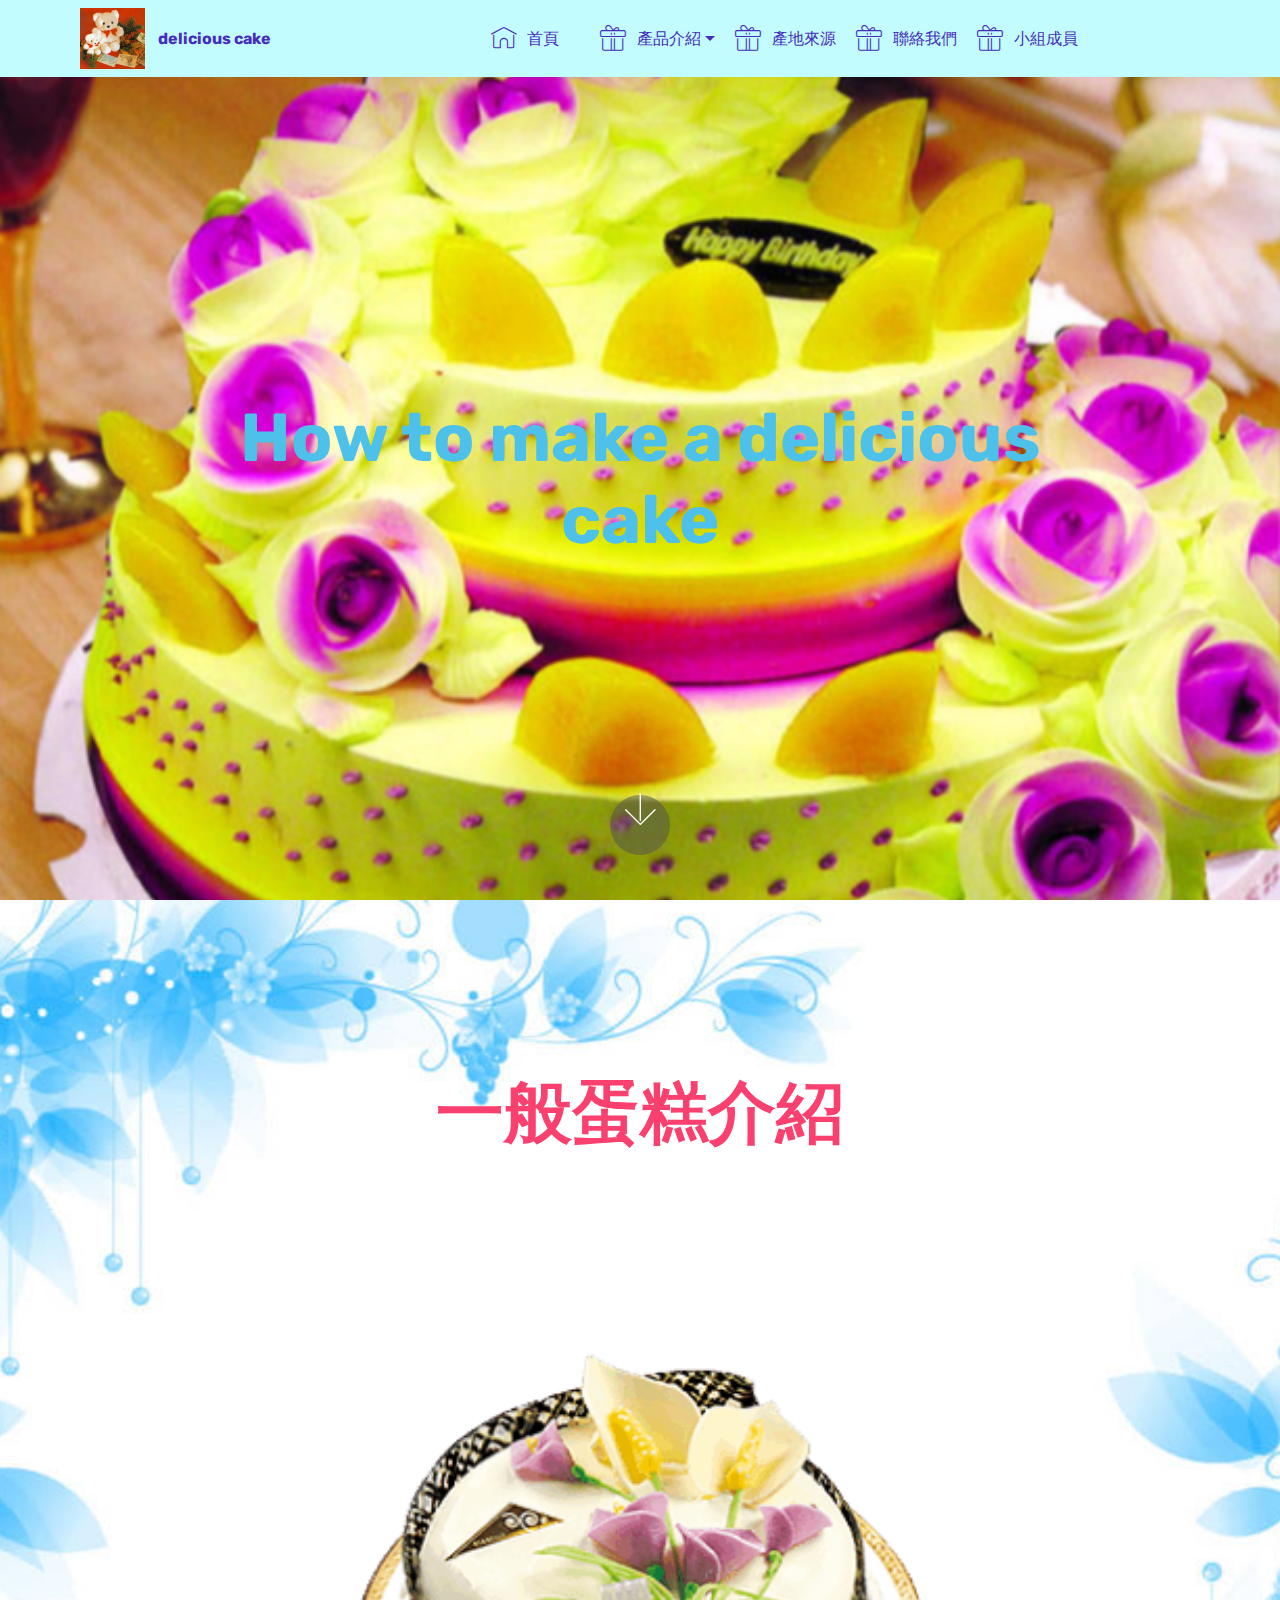
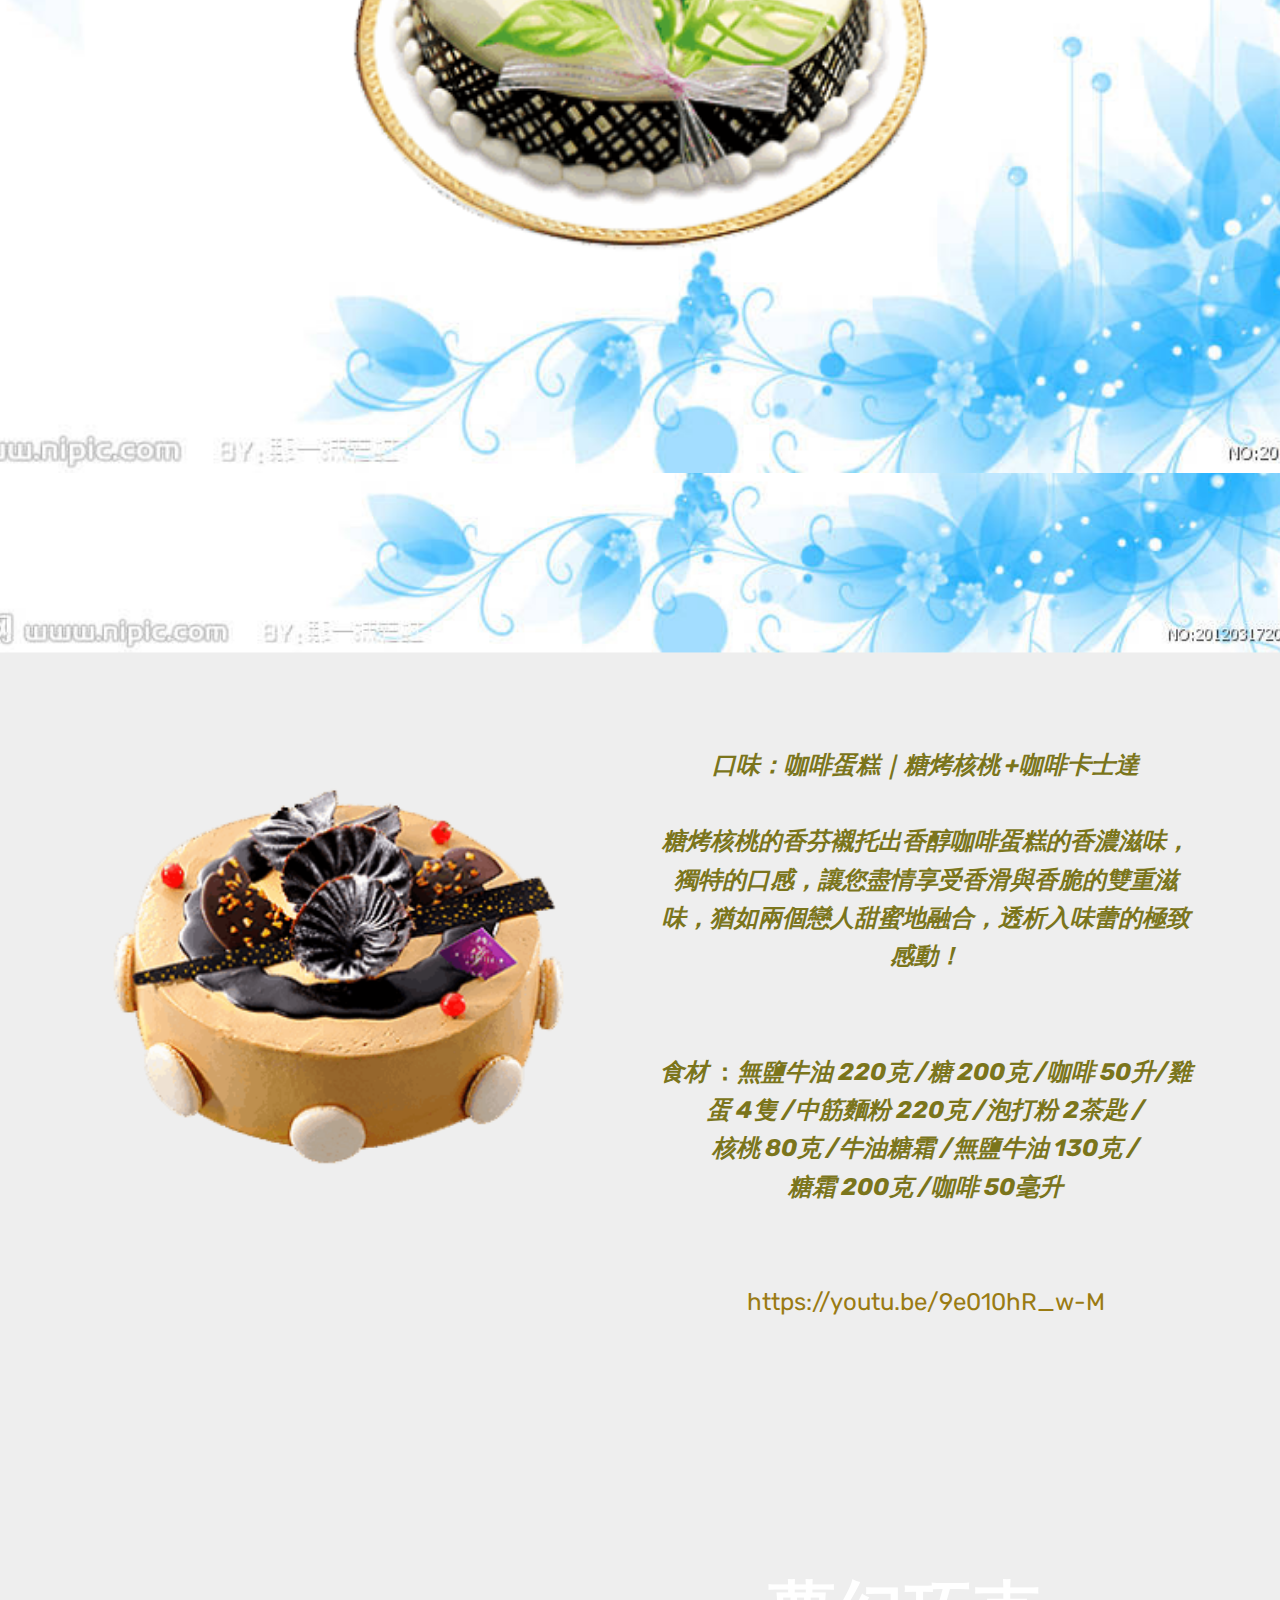
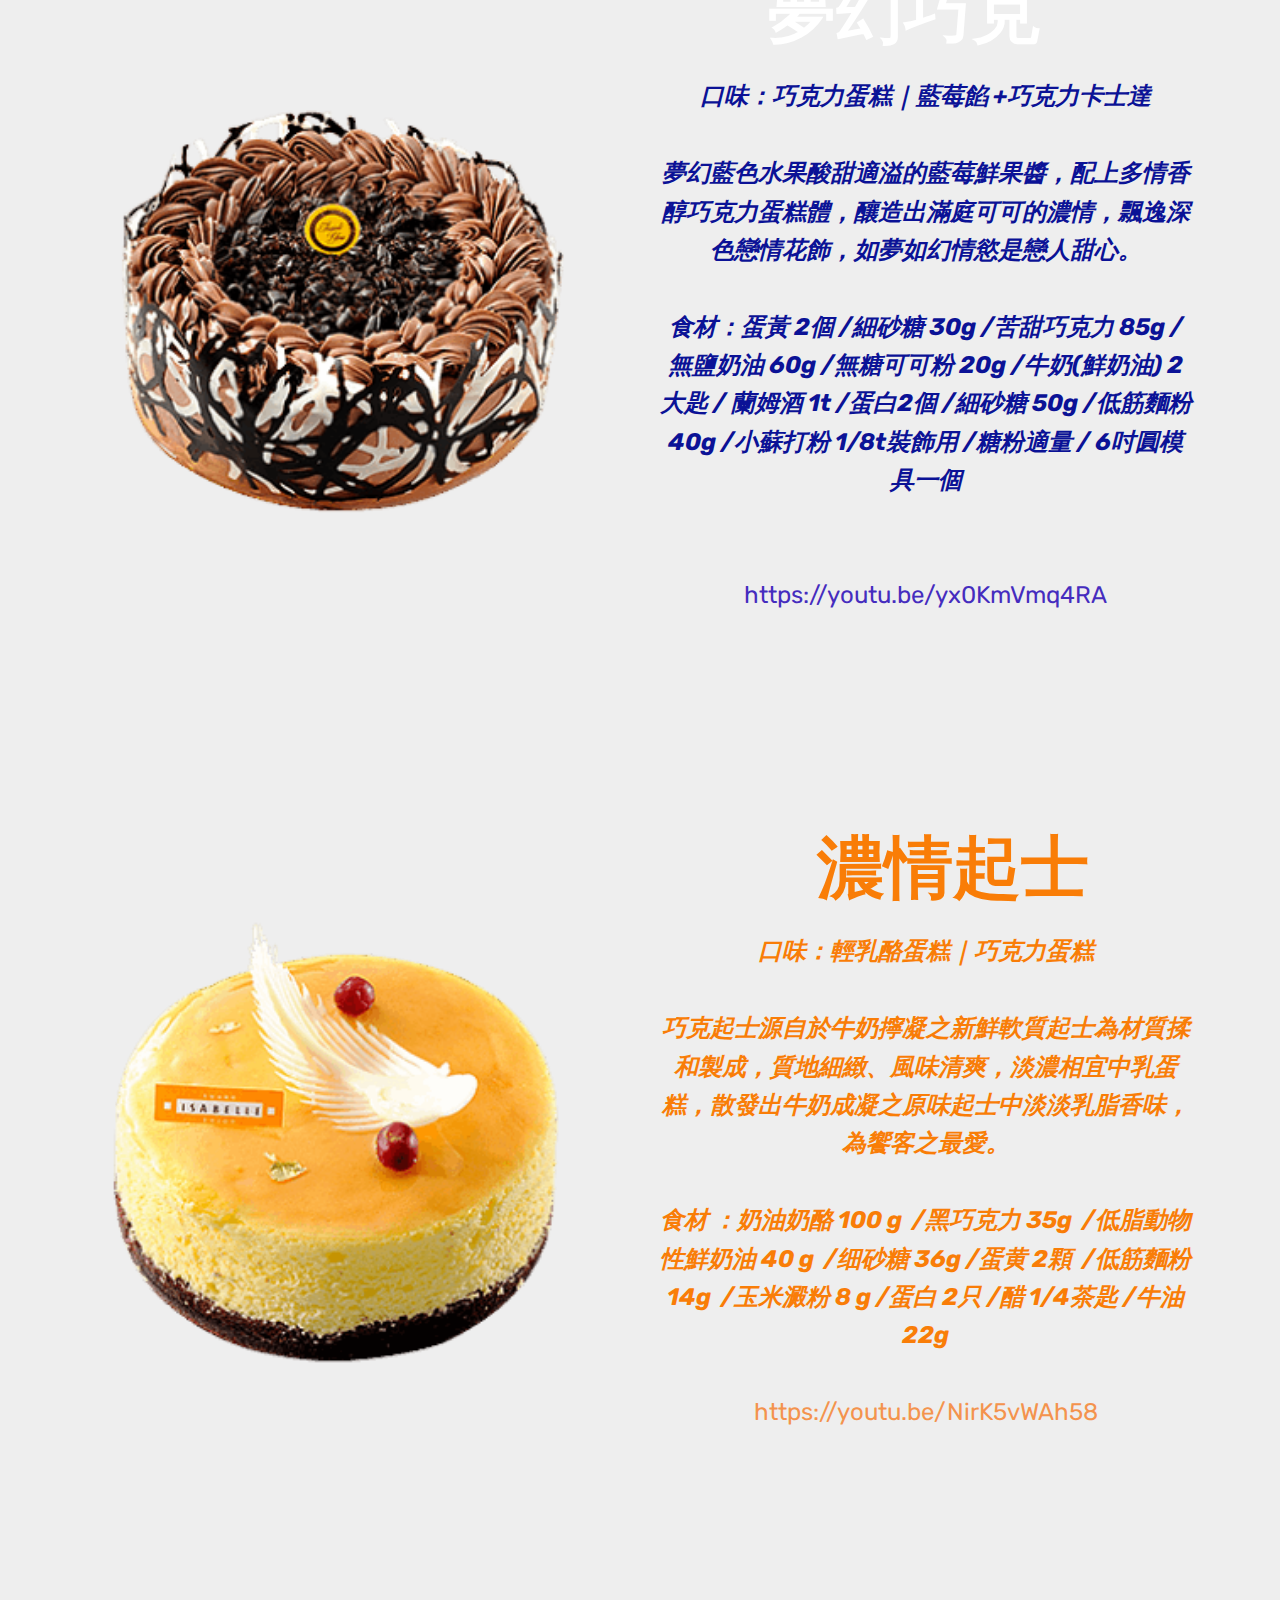
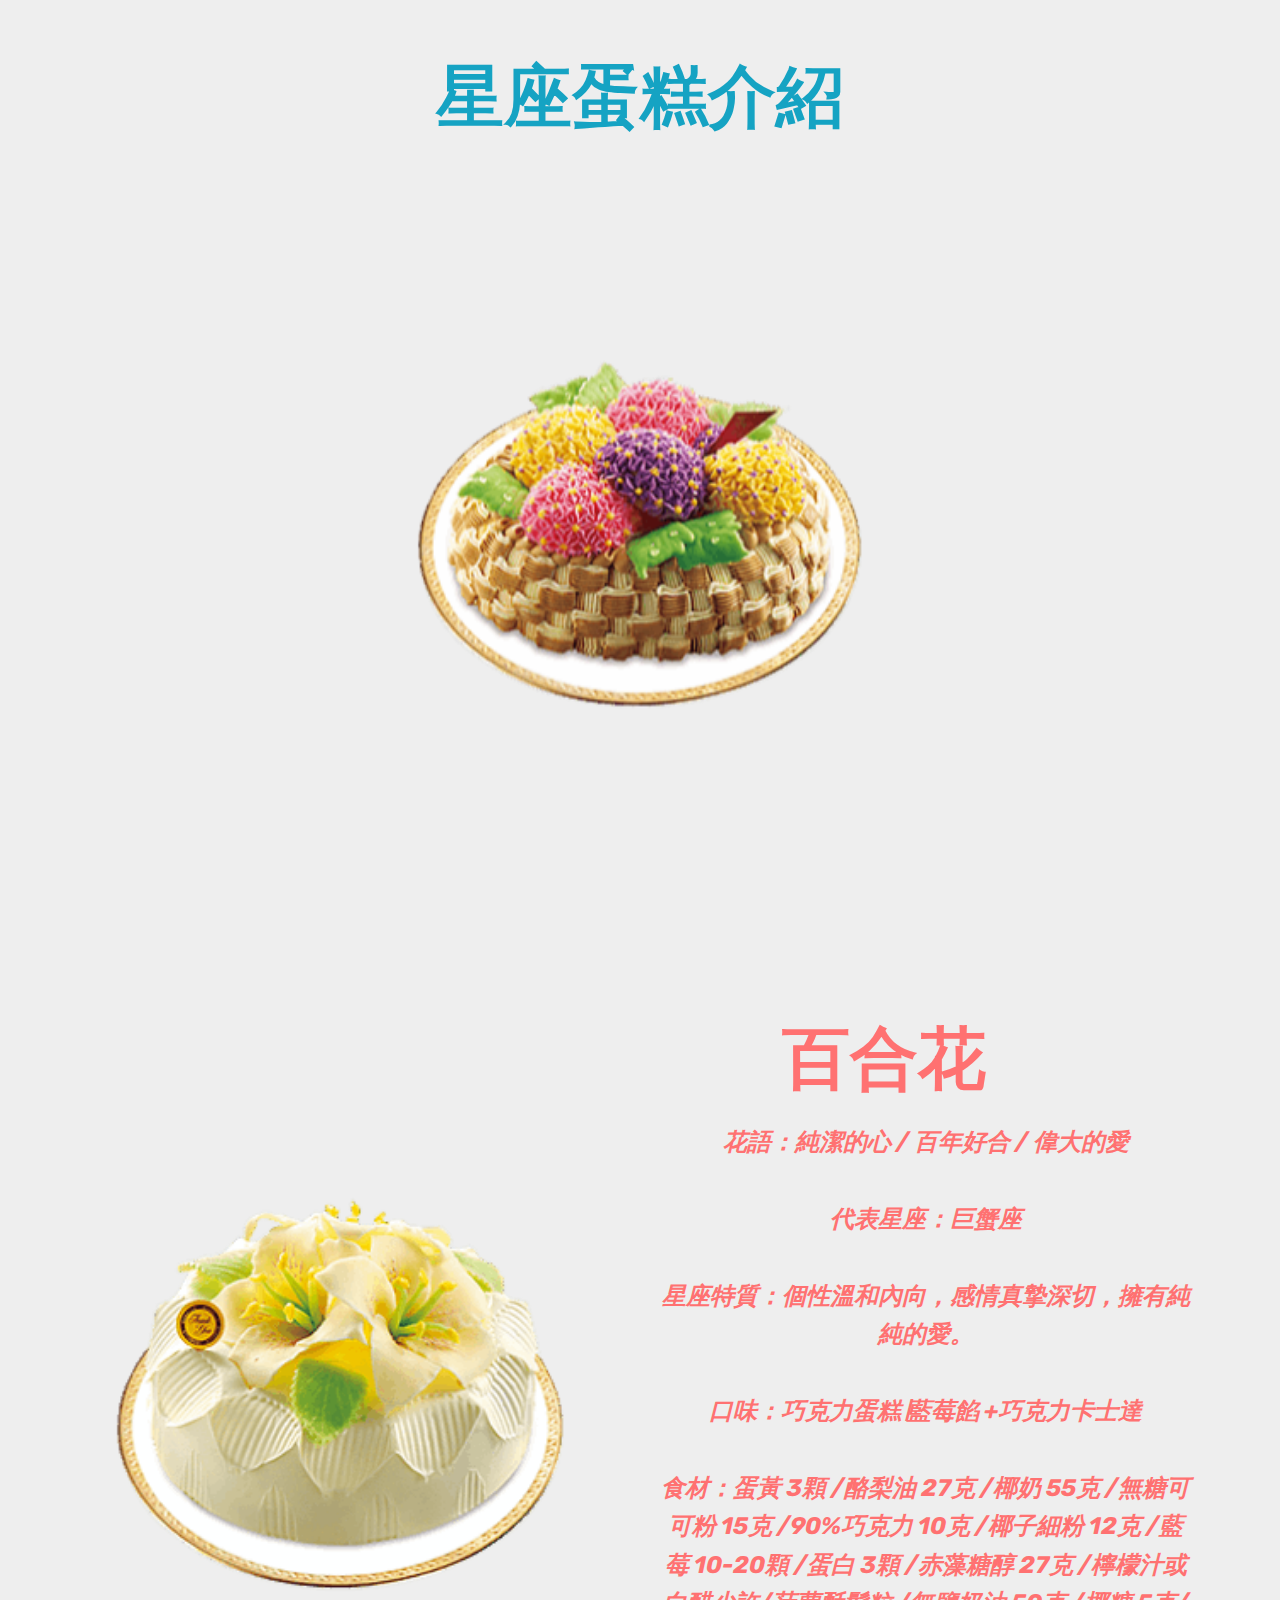
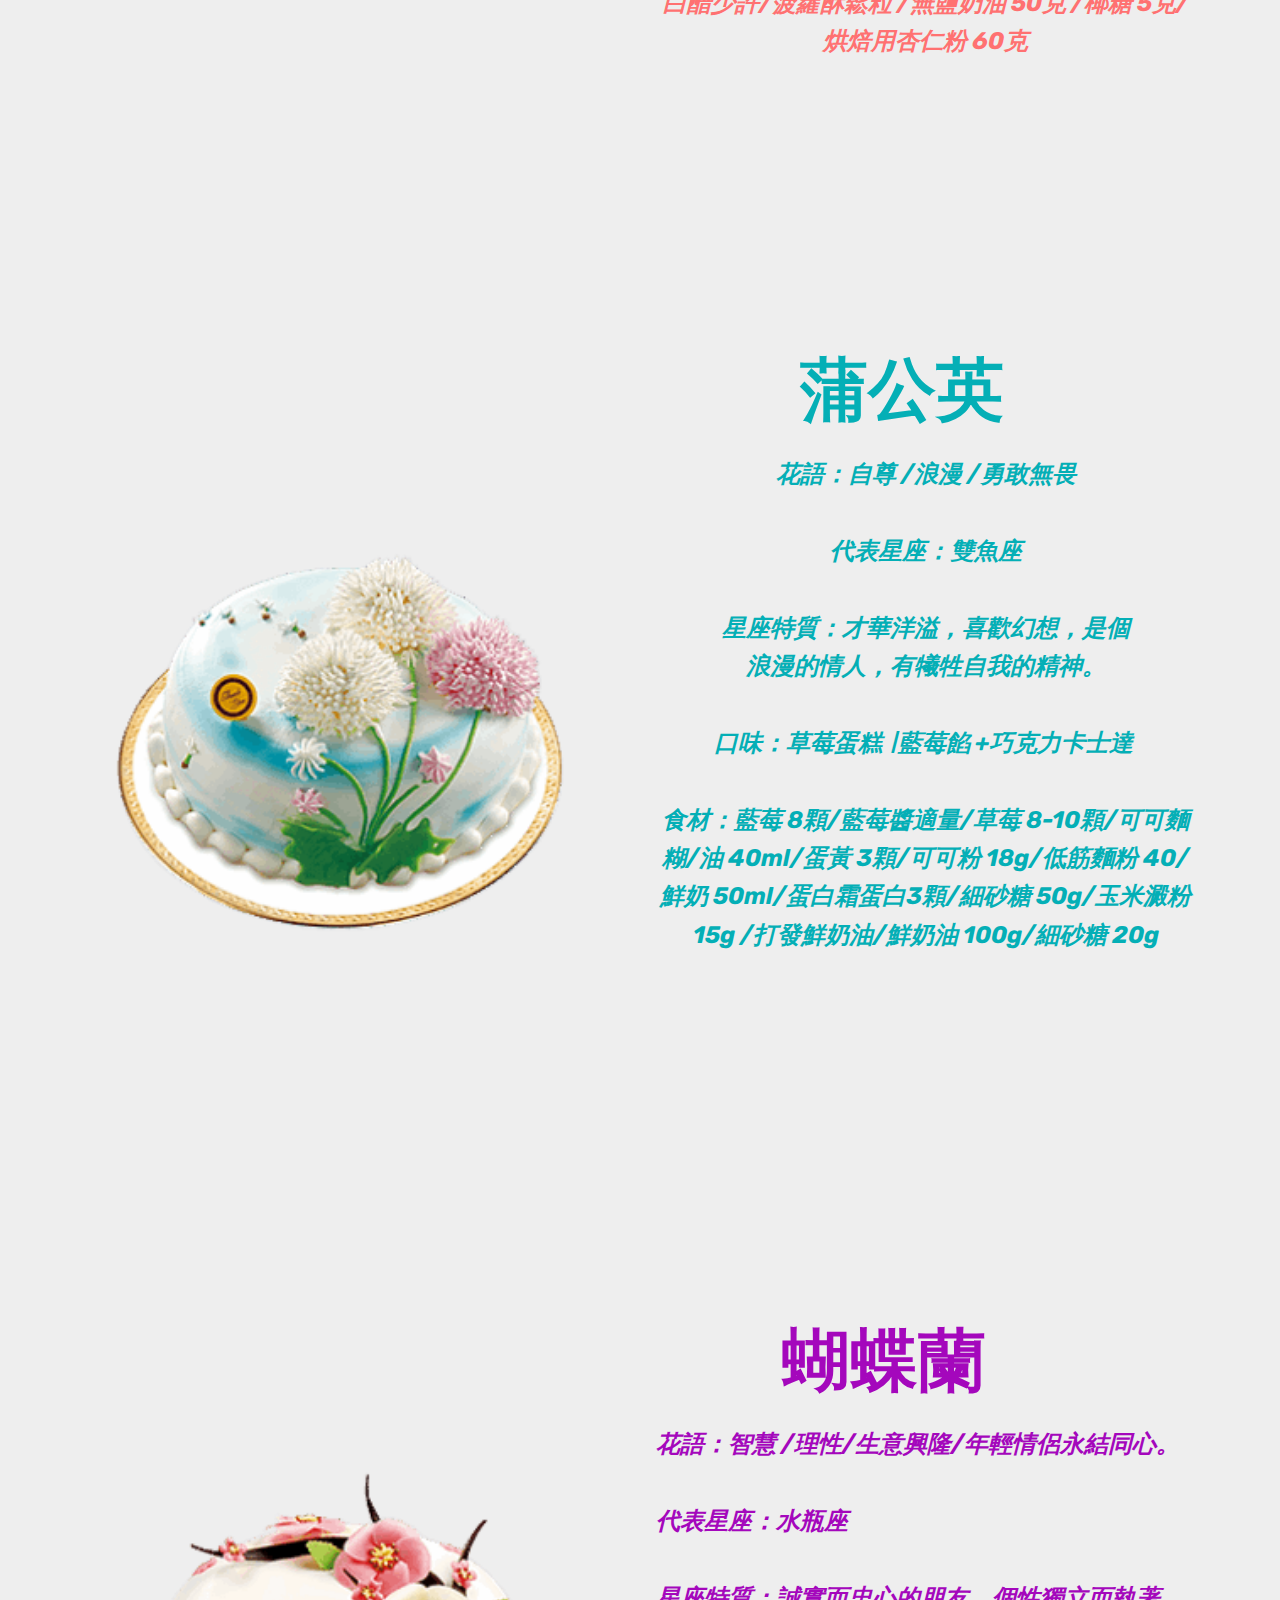
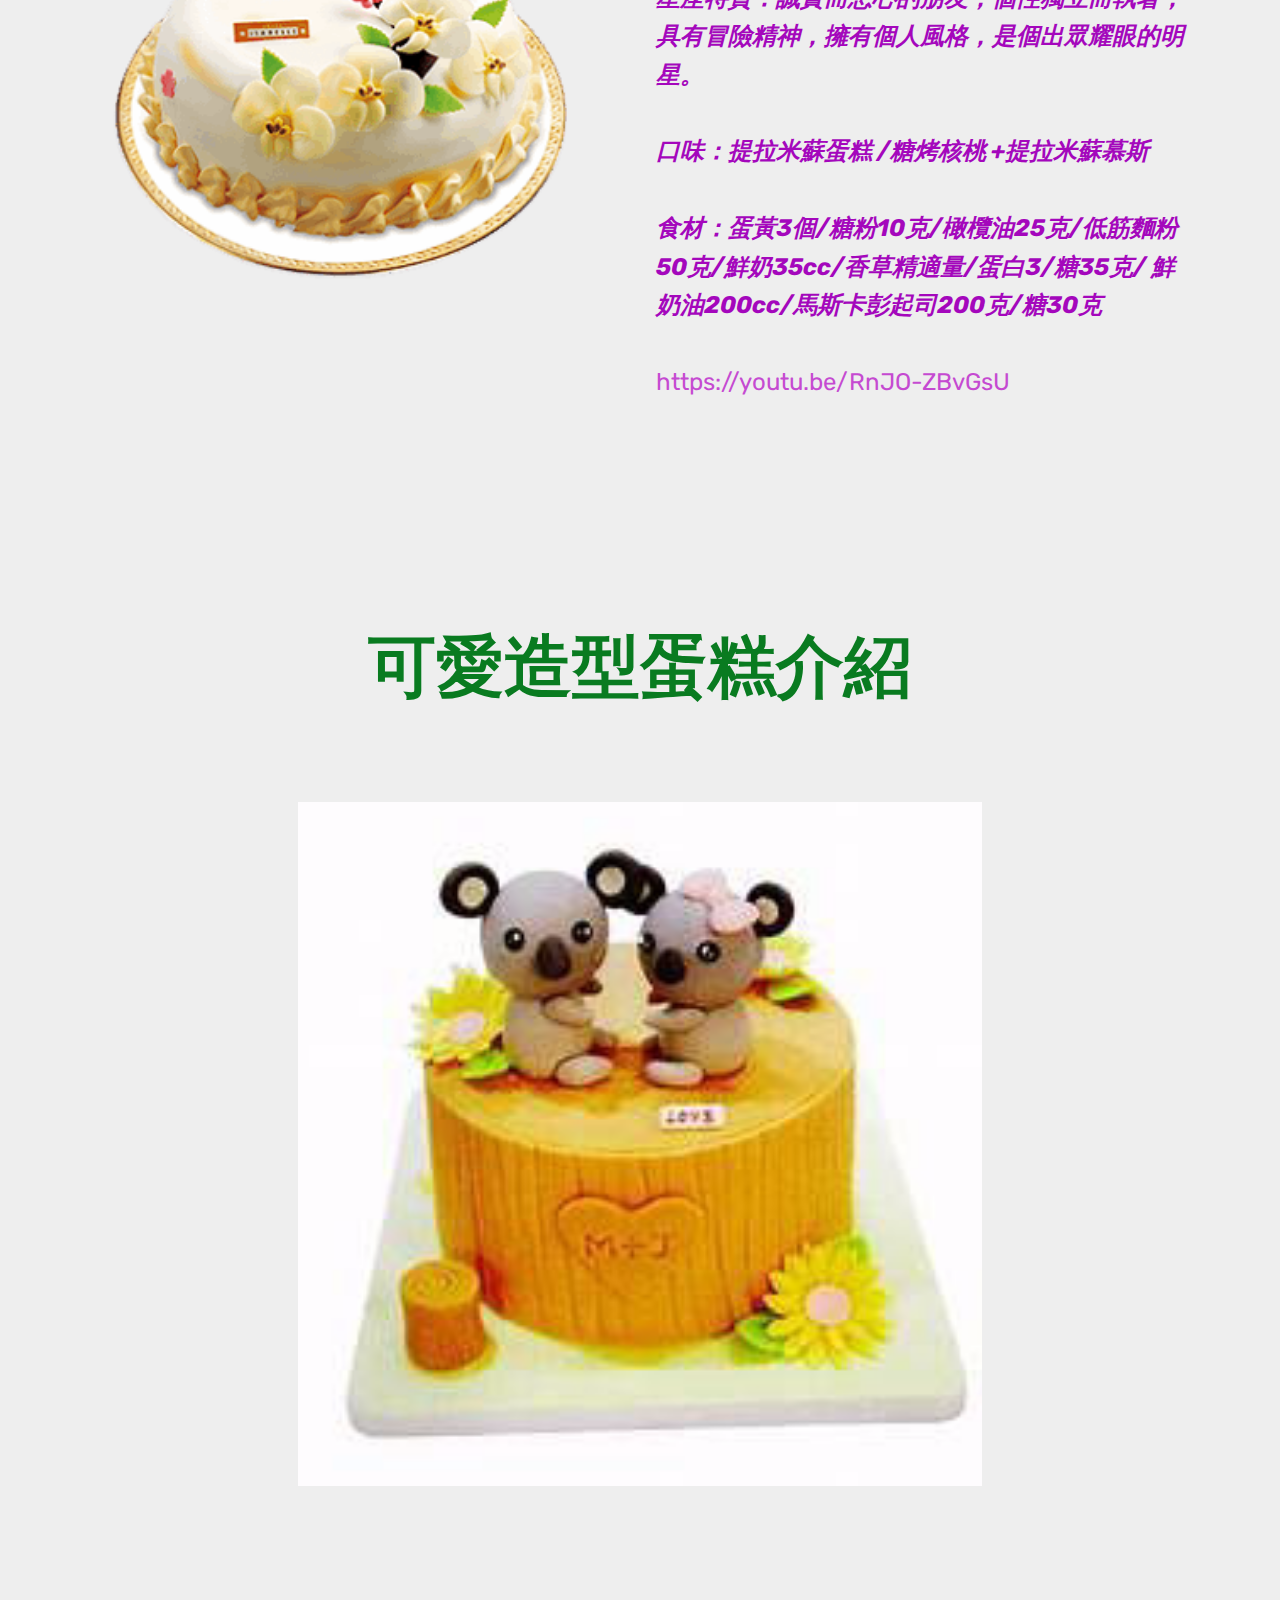
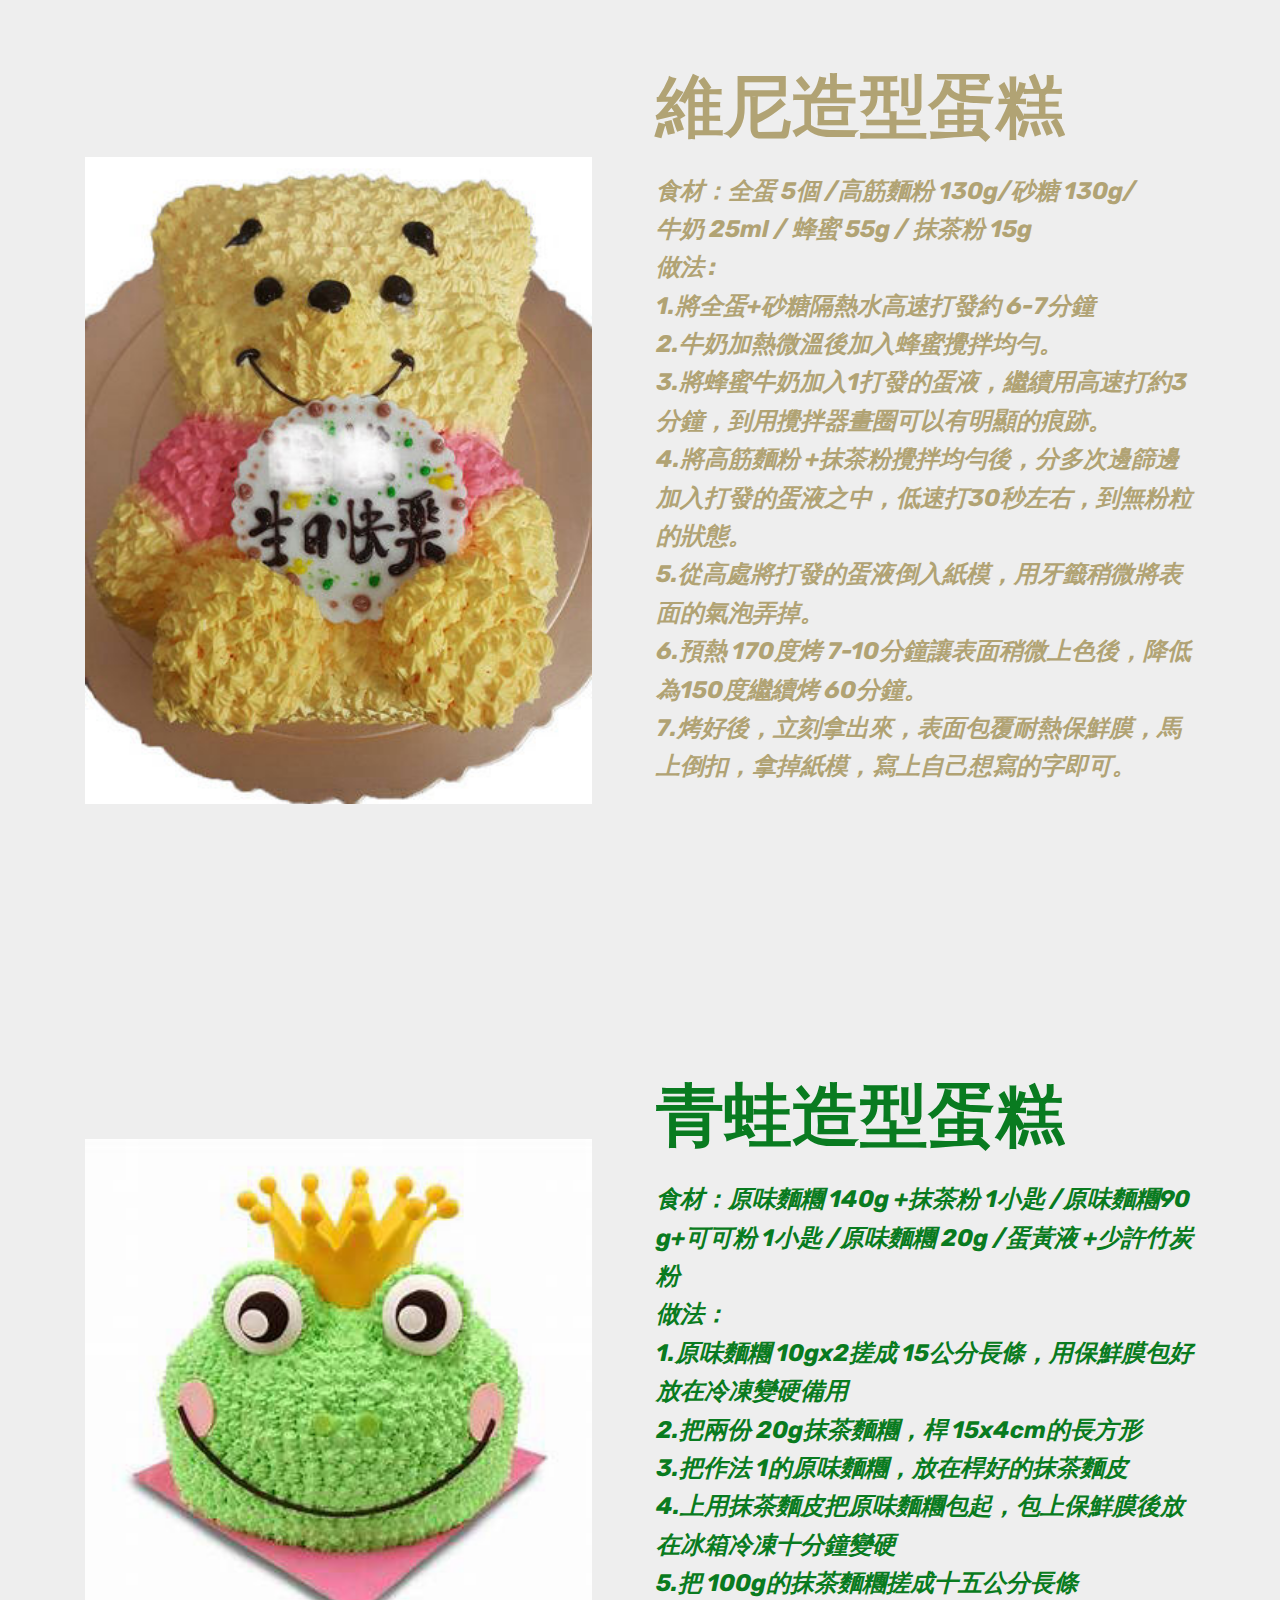
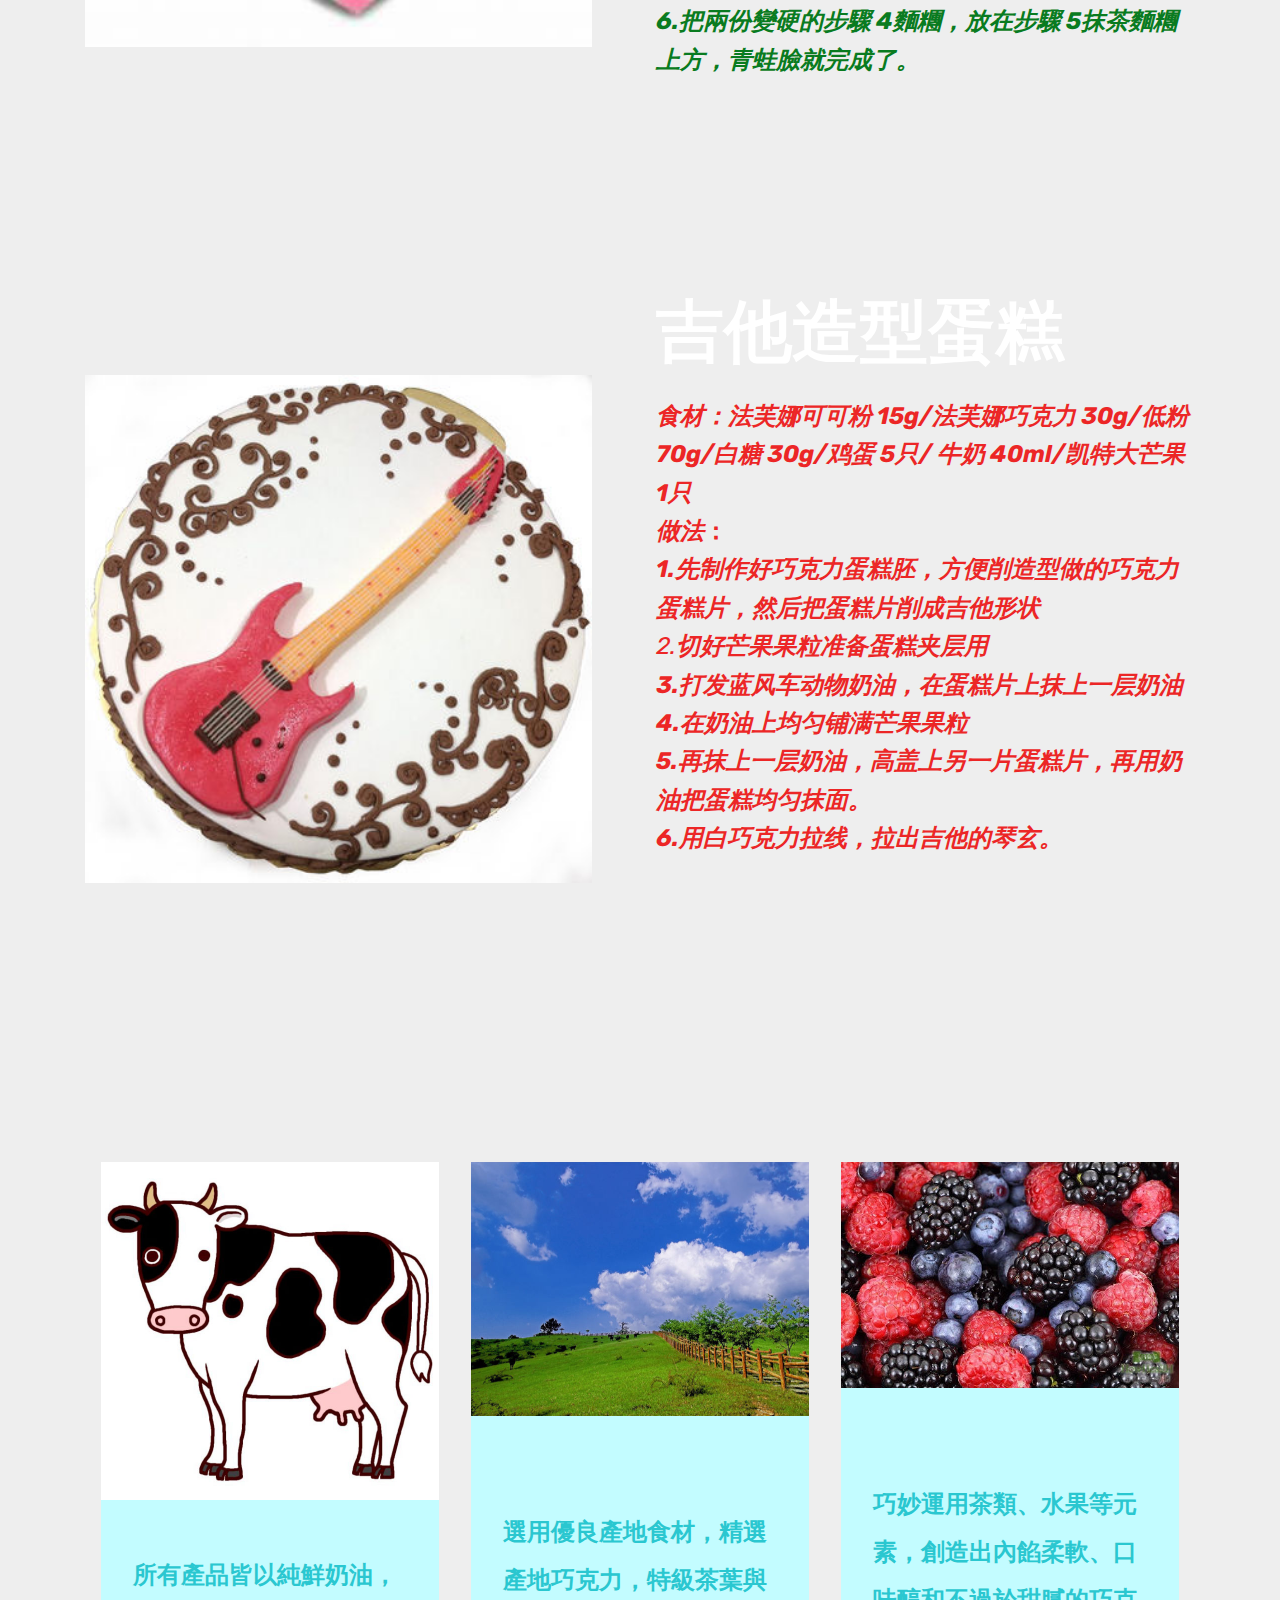
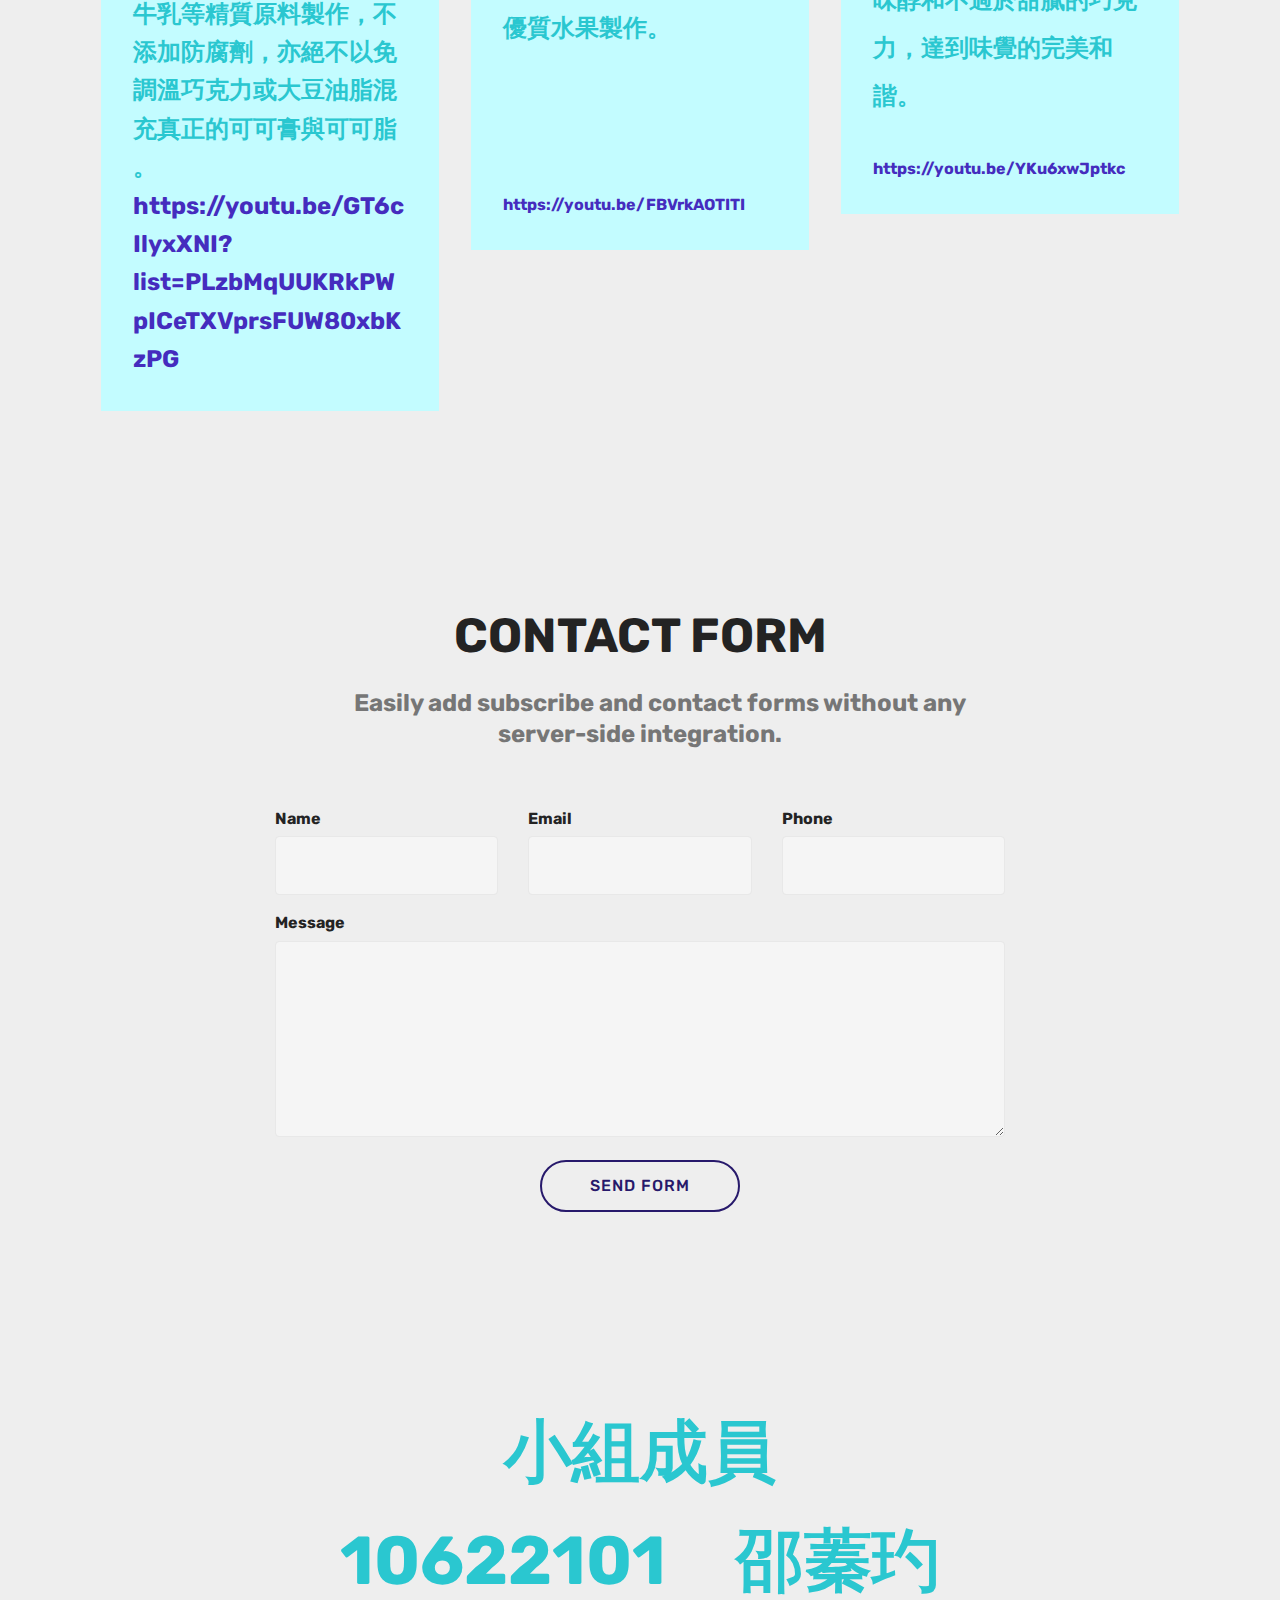
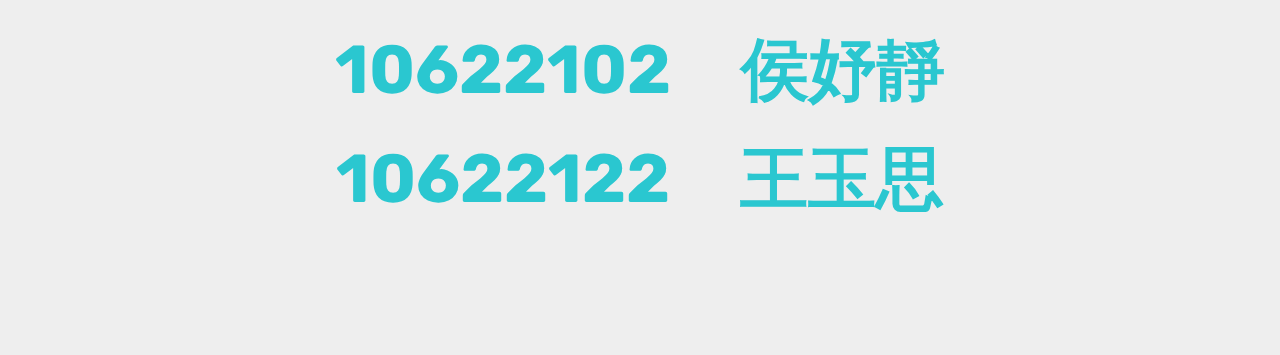
<file: index/index.html>
<!DOCTYPE html>
<html >
<head>
  <!-- Site made with Mobirise Website Builder v4.6.7, https://mobirise.com -->
  <meta charset="UTF-8">
  <meta http-equiv="X-UA-Compatible" content="IE=edge">
  <meta name="generator" content="Mobirise v4.6.7, mobirise.com">
  <meta name="viewport" content="width=device-width, initial-scale=1, minimum-scale=1">
  <link rel="shortcut icon" href="assets/images/teddy-bear-hd-wallpaper-3-122x92.jpg" type="image/x-icon">
  <meta name="description" content="">
  <title>Home</title>
  <link rel="stylesheet" href="assets/web/assets/mobirise-icons/mobirise-icons.css">
  <link rel="stylesheet" href="assets/tether/tether.min.css">
  <link rel="stylesheet" href="assets/bootstrap/css/bootstrap.min.css">
  <link rel="stylesheet" href="assets/bootstrap/css/bootstrap-grid.min.css">
  <link rel="stylesheet" href="assets/bootstrap/css/bootstrap-reboot.min.css">
  <link rel="stylesheet" href="assets/dropdown/css/style.css">
  <link rel="stylesheet" href="assets/theme/css/style.css">
  <link rel="stylesheet" href="assets/mobirise/css/mbr-additional.css" type="text/css">
  
  
  
</head>
<body>
  <section class="menu cid-qUEW2jaPc2" once="menu" id="menu2-0">

    

    <nav class="navbar navbar-expand beta-menu navbar-dropdown align-items-center navbar-fixed-top navbar-toggleable-sm">
        <button class="navbar-toggler navbar-toggler-right" type="button" data-toggle="collapse" data-target="#navbarSupportedContent" aria-controls="navbarSupportedContent" aria-expanded="false" aria-label="Toggle navigation">
            <div class="hamburger">
                <span></span>
                <span></span>
                <span></span>
                <span></span>
            </div>
        </button>
        <div class="menu-logo">
            <div class="navbar-brand">
                <span class="navbar-logo">
                    <a href="https://mobirise.com">
                        <img src="assets/images/teddy-bear-hd-wallpaper-3-122x92.jpg" alt="Mobirise" title="" style="height: 3.8rem;">
                    </a>
                </span>
                <span class="navbar-caption-wrap"><a class="navbar-caption text-primary display-4" href="https://mobirise.com">delicious cake&nbsp;</a></span>
            </div>
        </div>
        <div class="collapse navbar-collapse" id="navbarSupportedContent">
            <ul class="navbar-nav nav-dropdown nav-right" data-app-modern-menu="true"><li class="nav-item dropdown">
                    <a class="nav-link link text-primary display-4" href="index.html#header2-1"><span class="mbri-home mbr-iconfont mbr-iconfont-btn"></span>
                        首頁</a>
                </li><li class="nav-item"><a class="nav-link link text-primary display-4" href="https://mobirise.com"></a></li><li class="nav-item dropdown"><a class="nav-link link dropdown-toggle text-primary display-4" href="https://mobirise.com" data-toggle="dropdown-submenu" aria-expanded="false"><span class="mbri-gift mbr-iconfont mbr-iconfont-btn"></span>產品介紹</a><div class="dropdown-menu"><a class="dropdown-item text-primary display-4" href="index.html#header4-3">一般蛋糕</a><a class="dropdown-item text-primary display-4" href="index.html#header4-9" aria-expanded="false">星座蛋糕</a><a class="dropdown-item text-primary display-4" href="index.html#header4-f" aria-expanded="false">造型蛋糕</a></div></li><li class="nav-item"><a class="nav-link link text-primary display-4" href="index.html#features3-m"><span class="mbri-gift mbr-iconfont mbr-iconfont-btn"></span>產地來源</a></li>
                <li class="nav-item">
                    <a class="nav-link link text-primary display-4" href="index.html#form1-k"><span class="mbri-gift mbr-iconfont mbr-iconfont-btn"></span>聯絡我們</a>
                </li><li class="nav-item"><a class="nav-link link text-primary display-4" href="#bottom"><span class="mbri-gift mbr-iconfont mbr-iconfont-btn"></span>小組成員 &nbsp; &nbsp; &nbsp; &nbsp; &nbsp; &nbsp; &nbsp; &nbsp; &nbsp; &nbsp; &nbsp; &nbsp; &nbsp; &nbsp;</a></li></ul>
            
        </div>
    </nav>
</section>

<section class="engine"><a href="https://mobirise.ws/c">best free website maker</a></section><section class="cid-qUEW3mFazC mbr-fullscreen mbr-parallax-background" id="header2-1">

    

    

    <div class="container align-center">
        <div class="row justify-content-md-center">
            <div class="mbr-white col-md-10">
                <h1 class="mbr-section-title mbr-bold pb-3 mbr-fonts-style display-1"><br>How to make a delicious cake</h1>
                
                
                
            </div>
        </div>
    </div>
    <div class="mbr-arrow hidden-sm-down" aria-hidden="true">
        <a href="#next">
            <i class="mbri-down mbr-iconfont"></i>
        </a>
    </div>
</section>

<section class="header4 cid-qURcoKI0Jt" id="header4-3">

    

    

    <div class="container">
        <div class="row justify-content-md-center">
            <div class="media-content col-md-10">
                <h1 class="mbr-section-title align-center mbr-white pb-3 mbr-bold mbr-fonts-style display-1"><br>一般蛋糕介紹</h1>
                
                <div class="mbr-text align-center mbr-white pb-3">
                    
                </div>
                
            </div>
            <div class="mbr-figure pt-5">
                <img src="assets/images/isabelle-f834f756f0e21077180f995c2c4022df-300x355-300x355.png" alt="Mobirise" title="" style="width: 55%;">
            </div>
        </div>
    </div>
</section>

<section class="header3 cid-qURcQbOJi1 mbr-parallax-background" id="header3-4">

    

    

    <div class="container">
        <div class="media-container-row">
            <div class="mbr-figure" style="width: 100%;">
                <img src="assets/images/isabelle-39bdc01872b4ea287197dcc01df34a22-300x355-300x355.png" alt="Mobirise" title="">
            </div>

            <div class="media-content">
                <h1 class="mbr-section-title mbr-white pb-3 mbr-fonts-style display-1"><strong>&nbsp; &nbsp; &nbsp; &nbsp; &nbsp; &nbsp;戀.咖啡
                </strong></h1>
                
                <div class="mbr-section-text mbr-white pb-3 ">
                    <p class="mbr-text mbr-fonts-style display-5"><strong><em><br></em></strong><br><strong><em>口味：咖啡蛋糕｜糖烤核桃 +咖啡卡士達 </em></strong><br><strong><em>
<br>糖烤核桃的香芬襯托出香醇咖啡蛋糕的香濃滋味，獨特的口感，讓您盡情享受香滑與香脆的雙重滋味，猶如兩個戀人甜蜜地融合，透析入味蕾的極致感動！</em></strong><br><strong><em><br></em></strong><br><strong><em>食材 </em>：<em>無鹽牛油 220克 /</em><em>糖 200克 /</em><em>咖啡 50升/</em><em>雞蛋 4隻 /</em><em>中筋麵粉 220克 /</em><em>泡打粉 2茶匙 /</em></strong><strong><em><br></em><em>核桃 80克 /</em><em>牛油糖霜 /</em><em>無鹽牛油 130克 /</em></strong><strong><em><br></em><em>糖霜 200克 /</em><em>咖啡 50毫升</em></strong><br><a href="https://youtu.be/9e010hR_w-M" class="text-info"><br></a><br><a href="https://youtu.be/9e010hR_w-M" class="text-info">https://youtu.be/9e010hR_w-M</a><strong><em><br></em><br></strong></p>
                </div>
                
            </div>
        </div>
    </div>

</section>

<section class="header3 cid-qURhSYMW6A mbr-parallax-background" id="header3-5">

    

    

    <div class="container">
        <div class="media-container-row">
            <div class="mbr-figure" style="width: 100%;">
                <img src="assets/images/isabelle-8ef89e3659a4321438e71b1cab368e37-300x355-300x355.png" alt="Mobirise" title="">
            </div>

            <div class="media-content">
                <h1 class="mbr-section-title mbr-white pb-3 mbr-fonts-style display-1"><strong>&nbsp; &nbsp; &nbsp; &nbsp; 夢幻巧克
                </strong></h1>
                
                <div class="mbr-section-text mbr-white pb-3 ">
                    <p class="mbr-text mbr-fonts-style display-5"><strong><em>口味：巧克力蛋糕｜藍莓餡 +巧克力卡士達 <br>
<br>夢幻藍色水果酸甜適溢的藍莓鮮果醬，配上多情香醇巧克力蛋糕體，釀造出滿庭可可的濃情，飄逸深色戀情花飾，如夢如幻情慾是戀人甜心。</em></strong><br><strong><em><br></em></strong><strong><em>食材：蛋黃 2個 /細砂糖 30g /苦甜巧克力 85g /<br>無鹽奶油 60g /無糖可可粉 20g /牛奶(鮮奶油) 2大匙 / 蘭姆酒 1t /蛋白2個 /細砂糖 50g /低筋麵粉 40g /小蘇打粉 1/8t裝飾用 /糖粉適量 / 6吋圓模具一個</em></strong><br><em>&nbsp; &nbsp;<a href="https://youtu.be/yx0KmVmq4RA">&nbsp;</a></em><br><em><a href="https://youtu.be/yx0KmVmq4RA"><br></a></em><a href="https://youtu.be/yx0KmVmq4RA" class="text-primary">https://youtu.be/yx0KmVmq4RA</a></p>
                </div>
                
            </div>
        </div>
    </div>

</section>

<section class="header3 cid-qURkLOX8pL mbr-parallax-background" id="header3-6">

    

    

    <div class="container">
        <div class="media-container-row">
            <div class="mbr-figure" style="width: 100%;">
                <img src="assets/images/isabelle-7c6677b5ecc0bd75e6ee65ddff82d853-300x355-300x355.png" alt="Mobirise" title="">
            </div>

            <div class="media-content">
                <h1 class="mbr-section-title mbr-white pb-3 mbr-fonts-style display-1">&nbsp; &nbsp;<strong>濃情起士
                </strong></h1>
                
                <div class="mbr-section-text mbr-white pb-3 ">
                    <p class="mbr-text mbr-fonts-style display-5"><strong><em>口味：輕乳酪蛋糕｜巧克力蛋糕 </em></strong><br>
<br><strong><em>巧克起士源自於牛奶擰凝之新鮮軟質起士為材質揉和製成，質地細緻、風味清爽，淡濃相宜中乳蛋糕，散發出牛奶成凝之原味起士中淡淡乳脂香味，為饗客之最愛。</em></strong><br><br><strong><em>食材 ：奶油奶酪 100 g &nbsp;/黑巧克力 35g &nbsp;/低脂動物性鮮奶油 40 g &nbsp;/细砂糖 36g /蛋黄 2顆 &nbsp;/低筋麵粉 14g &nbsp;/玉米澱粉 8 g /蛋白 2只 /醋 1/4茶匙 /牛油22g</em></strong><br><br><a href="https://youtu.be/NirK5vWAh58" class="text-danger">https://youtu.be/NirK5vWAh58</a><br></p>
                </div>
                
            </div>
        </div>
    </div>

</section>

<section class="header4 cid-qURO3rsaMX mbr-parallax-background" id="header4-9">

    

    

    <div class="container">
        <div class="row justify-content-md-center">
            <div class="media-content col-md-10">
                
                
                <div class="mbr-text align-center mbr-white pb-3">
                    <p class="mbr-text mbr-fonts-style display-1"><strong>
                        星座蛋糕介紹
                    </strong></p>
                </div>
                
            </div>
            <div class="mbr-figure pt-5">
                <img src="assets/images/isabelle-679a53d8754684e8d2cefaff36ad2b72-300x355-1-300x355.png" alt="Mobirise" title="" style="width: 45%;">
            </div>
        </div>
    </div>
</section>

<section class="header3 cid-qURQijufMf mbr-parallax-background" id="header3-c">

    

    

    <div class="container">
        <div class="media-container-row">
            <div class="mbr-figure" style="width: 100%;">
                <img src="assets/images/isabelle-110dd85e71138631f8c5bd9ad88f889f-300x355-300x355.png" alt="Mobirise" title="">
            </div>

            <div class="media-content">
                <h1 class="mbr-section-title mbr-white pb-3 mbr-fonts-style display-1"><strong>&nbsp; &nbsp; &nbsp; &nbsp; &nbsp;百合花
                </strong></h1>
                
                <div class="mbr-section-text mbr-white pb-3 ">
                    <p class="mbr-text mbr-fonts-style display-5"><strong><em>花語：純潔的心 / 百年好合 / 偉大的愛 <br></em></strong>
<br><em><strong>代表星座：巨蟹座
</strong></em><br><br><strong><em>星座特質：個性溫和內向，感情真摯深切，擁有純純的愛。
</em></strong><br><br><strong><em>口味：巧克力蛋糕∣藍莓餡 +巧克力卡士達<br></em></strong><br><strong><em>食材：蛋黃 3顆 /酪梨油 27克 /椰奶 55克 /無糖可可粉 15克 /90%巧克力 10克 /椰子細粉 12克 /藍莓
10-20顆 /蛋白 3顆 /赤藻糖醇 27克 /檸檬汁或白醋少許/菠蘿酥鬆粒 /無鹽奶油 50克 /椰糖 5克/ 烘焙用杏仁粉&nbsp;60克</em></strong><br><br><br></p>
                </div>
                
            </div>
        </div>
    </div>

</section>

<section class="header3 cid-qURQjaX2jQ mbr-parallax-background" id="header3-d">

    

    

    <div class="container">
        <div class="media-container-row">
            <div class="mbr-figure" style="width: 100%;">
                <img src="assets/images/isabelle-4772d788d05c5c2a4256554558dfd4b0-300x355-300x355.png" alt="Mobirise" title="">
            </div>

            <div class="media-content">
                <h1 class="mbr-section-title mbr-white pb-3 mbr-fonts-style display-1">&nbsp; &nbsp; &nbsp; &nbsp; <strong>蒲公英
                </strong></h1>
                
                <div class="mbr-section-text mbr-white pb-3 ">
                    <p class="mbr-text mbr-fonts-style display-5"><strong><em>花語：自尊 /浪漫 /勇敢無畏</em></strong><br><strong><em><br></em></strong><strong><em>代表星座：雙魚座
</em></strong><br><strong><em><br>星座特質：才華洋溢，喜歡幻想，</em></strong><strong><em>是個</em></strong><br><strong><em>浪</em></strong><strong><em>漫的情人，有犧牲自我的精神</em></strong><strong><em>。
</em></strong><br><strong><em><br></em></strong><strong><em>口味：草莓蛋糕 ∣ 藍莓餡 +巧克力卡士達&nbsp;</em></strong><br><strong><em><br>食材：藍莓 8顆/藍莓醬適量/草莓 8-10顆/可可麵糊/油 40ml/蛋黃 3顆/可可粉 18g/低筋麵粉 40/鮮奶 50ml/蛋白霜蛋白3顆/細砂糖 50g/玉米澱粉 15g /打發鮮奶油/鮮奶油 100g/細砂糖 20g<br></em></strong><br><br><strong><em><br></em></strong><br></p>
                </div>
                
            </div>
        </div>
    </div>

</section>

<section class="header3 cid-qURQjzo2Xd mbr-parallax-background" id="header3-e">

    

    

    <div class="container">
        <div class="media-container-row">
            <div class="mbr-figure" style="width: 100%;">
                <img src="assets/images/isabelle-7fe29a12d793c69ce00ce42e59c6a888-300x355-300x355.png" alt="Mobirise" title="">
            </div>

            <div class="media-content">
                <h1 class="mbr-section-title mbr-white pb-3 mbr-fonts-style display-1">&nbsp; &nbsp; &nbsp; &nbsp;<strong>蝴蝶蘭
                </strong></h1>
                
                <div class="mbr-section-text mbr-white pb-3 ">
                    <p class="mbr-text mbr-fonts-style display-5"><em><strong>花語：智慧 /理性/生意興隆/年輕情侶永結同心。</strong></em><br><strong><em><br>代表星座：水瓶座
</em></strong><br><strong><em><br>星座特質：誠實而忠心的朋友，個性獨立而執著，具有冒險精神，擁有個人風格，是個出眾耀眼的明星。
</em></strong><br><strong><em><br>口味：提拉米蘇蛋糕 /糖烤核桃 +提拉米蘇慕斯&nbsp;</em></strong><br><strong><em><br>食材：蛋黃3個/糖粉10克/橄欖油25克/低筋麵粉
50克/鮮奶35cc/香草精適量/蛋白3/糖35克/&nbsp;鮮奶油200cc/馬斯卡彭起司200克/糖30克</em></strong><br><br><a href="https://youtu.be/RnJO-ZBvGsU" class="text-warning">https://youtu.be/RnJO-ZBvGsU</a><br></p>
                </div>
                
            </div>
        </div>
    </div>

</section>

<section class="header4 cid-qUS2NTsHZr mbr-parallax-background" id="header4-f">

    

    

    <div class="container">
        <div class="row justify-content-md-center">
            <div class="media-content col-md-10">
                
                
                <div class="mbr-text align-center mbr-white pb-3">
                    <p class="mbr-text mbr-fonts-style display-1"><strong>可愛造型蛋糕介紹</strong></p>
                </div>
                
            </div>
            <div class="mbr-figure pt-5">
                <img src="assets/images/th-2-300x300.jpg" alt="Mobirise" title="" style="width: 60%;">
            </div>
        </div>
    </div>
</section>

<section class="header3 cid-qUS5SyrINl mbr-parallax-background" id="header3-g">

    

    

    <div class="container">
        <div class="media-container-row">
            <div class="mbr-figure" style="width: 100%;">
                <img src="assets/images/121110-360x459.jpg" alt="Mobirise" title="">
            </div>

            <div class="media-content">
                <h1 class="mbr-section-title mbr-white pb-3 mbr-fonts-style display-1"><strong>
                    維尼造型蛋糕</strong></h1>
                
                <div class="mbr-section-text mbr-white pb-3 ">
                    <p class="mbr-text mbr-fonts-style display-5"><strong><em>食材：全</em></strong><em><strong>蛋 5個 /高筋麵粉 130g/砂糖 130g/</strong></em><br><em><strong>牛奶 25ml / 蜂蜜 55g / 抹茶粉 15g</strong></em><br><strong><em>做法 :
<br>1.將全蛋+砂糖隔熱水高速打發約 6-7分鐘<br>2.牛奶加熱微溫後加入蜂蜜攪拌均勻。
<br>3.將蜂蜜牛奶加入1打發的蛋液，繼續用高速打約3分鐘，到用攪拌器畫圈可以有明顯的痕跡。
<br>4.將高筋麵粉 +抹茶粉攪拌均勻後，分多次邊篩邊加入打發的蛋液之中，低速打30秒左右，到無粉粒的狀態。
<br>5.從高處將打發的蛋液倒入紙模，用牙籤稍微將表面的氣泡弄掉。
<br>6.預熱 170度烤 7-10分鐘讓表面稍微上色後，降低為150度繼續烤 60分鐘。
<br>7.烤好後，立刻拿出來，表面包覆耐熱保鮮膜，馬上倒扣，拿掉紙模，寫上自己想寫的字即可。
<br></em></strong><br><br></p>
                </div>
                
            </div>
        </div>
    </div>

</section>

<section class="header3 cid-qUS5T65k46 mbr-parallax-background" id="header3-h">

    

    

    <div class="container">
        <div class="media-container-row">
            <div class="mbr-figure" style="width: 100%;">
                <img src="assets/images/th-300x300.jpg" alt="Mobirise" title="">
            </div>

            <div class="media-content">
                <h1 class="mbr-section-title mbr-white pb-3 mbr-fonts-style display-1"><strong>
                    青蛙造型蛋糕
                </strong></h1>
                
                <div class="mbr-section-text mbr-white pb-3 ">
                    <p class="mbr-text mbr-fonts-style display-5"><strong><em>食材：原味麵糰 140g +抹茶粉 1小匙 /原味麵糰90 g+可可粉 1小匙 /原味麵糰 20g /蛋黃液 +少許竹炭粉 &nbsp;</em></strong><br><strong><em>做法：
</em></strong><br><strong><em>1.原味麵糰 10gx2搓成 15公分長條，用保鮮膜包好放在冷凍變硬備用</em></strong><br><strong><em>2.把兩份 20g抹茶麵糰，桿 15x4cm的長方形</em></strong><br><strong><em>3.把作法 1的原味麵糰，放在桿好的抹茶麵皮</em></strong><br><strong><em>4.上用抹茶麵皮把原味麵糰包起，包上保鮮膜後放在冰箱冷凍十分鐘變硬</em></strong><br><strong><em>5.把 100g的抹茶麵糰搓成十五公分長條</em></strong><br><strong><em>6.把兩份變硬的步驟 4麵糰，放在步驟 5抹茶麵糰上方，青蛙臉就完成了。</em></strong><br></p>
                </div>
                
            </div>
        </div>
    </div>

</section>

<section class="header3 cid-qUS5Tzkwbc mbr-parallax-background" id="header3-i">

    

    

    <div class="container">
        <div class="media-container-row">
            <div class="mbr-figure" style="width: 100%;">
                <img src="assets/images/a1249-400x400.jpg" alt="Mobirise" title="">
            </div>

            <div class="media-content">
                <h1 class="mbr-section-title mbr-white pb-3 mbr-fonts-style display-1"><strong>
                    吉他造型蛋糕
                </strong></h1>
                
                <div class="mbr-section-text mbr-white pb-3 ">
                    <p class="mbr-text mbr-fonts-style display-5"><strong><em>食材：法芙娜可可粉 15g/法芙娜巧克力 30g/低粉 70g/白糖 30g/鸡蛋 5只/&nbsp;牛奶 40ml/凯特大芒果	1只</em></strong><br><strong><em>做法</em>：</strong><br><strong><em>1.先制作好巧克力蛋糕胚，方便削造型做的巧克力蛋糕片，然后把蛋糕片削成吉他形状</em></strong><br><em>2.</em><strong><em>切好芒果果粒准备蛋糕夹层用</em></strong><br><strong><em>3.打发蓝风车动物奶油，</em></strong><strong><em>在蛋糕片上抹上一层奶油</em></strong><br><strong><em>4.在奶油上均匀铺满芒果果粒</em></strong><br><strong><em>5.再抹上一层奶油，高盖上另一片蛋糕片，再用奶油把蛋糕均匀抹面。</em></strong><br><strong><em>6.用白巧克力拉线，拉出吉他的琴玄。<br></em></strong><em><br></em><br></p>
                </div>
                
            </div>
        </div>
    </div>

</section>

<section class="features3 cid-qUVUzh9Ytt mbr-parallax-background" id="features3-m">

    

    
    <div class="container">
        <div class="media-container-row">
            <div class="card p-3 col-12 col-md-6 col-lg-4">
                <div class="card-wrapper">
                    <div class="card-img">
                        <img src="assets/images/ushi103-676x676.jpg" alt="Mobirise" title="">
                    </div>
                    <div class="card-box">
                        <h4 class="card-title mbr-fonts-style display-7"></h4>
                        <p class="mbr-text mbr-fonts-style display-5"><strong>所有產品皆以純鮮奶油，牛乳等精質原料製作，不添加防腐劑，亦絕不以免調溫巧克力或大豆油脂混充真正的可可膏與可可脂</strong><br><strong>。</strong><strong><br></strong><a href="https://youtu.be/GT6cIlyxXNI?list=PLzbMqUUKRkPWpICeTXVprsFUW80xbKzPG"><strong>https://youtu.be/GT6cIlyxXNI?list=PLzbMqUUKRkPWpICeTXVprsFUW80xbKzPG</strong></a><br></p>
                    </div>
                    
                </div>
            </div>

            <div class="card p-3 col-12 col-md-6 col-lg-4">
                <div class="card-wrapper">
                    <div class="card-img">
                        <img src="assets/images/4d60cd121293b749a59ace9cc3d31348-1-676x507.jpg" alt="Mobirise" title="">
                    </div>
                    <div class="card-box">
                        <h4 class="card-title mbr-fonts-style display-5"><br><br><br><strong>選用優良產地食材，精選<br><br>產地巧克力，特級茶葉與<br><br>優質水果製作。</strong></h4>
                        <p class="mbr-text mbr-fonts-style display-7"><a href="https://youtu.be/FBVrkAOTITI"><strong><br></strong></a><br><br><br><br><a href="https://youtu.be/FBVrkAOTITI"><strong>https://youtu.be/FBVrkAOTITI</strong></a></p>
                    </div>
                    
                </div>
            </div>

            <div class="card p-3 col-12 col-md-6 col-lg-4">
                <div class="card-wrapper">
                    <div class="card-img">
                        <img src="assets/images/o-19lqbdhj6pp912lspsn1soc6gke-1-480x320.jpg" alt="Mobirise" title="">
                    </div>
                    <div class="card-box">
                        <h4 class="card-title mbr-fonts-style display-5"><br><br><br><strong>巧妙運用茶類、水果等元<br><br>素，創造出內餡柔軟、口<br><br>味醇和不過於甜膩的巧克<br><br>力，達到味覺的完美和<br><br>諧。</strong><br><strong><br></strong></h4>
                        <p class="mbr-text mbr-fonts-style display-7"><a href="https://youtu.be/YKu6xwJptkc"><strong>https://youtu.be/YKu6xwJptkc</strong></a></p>
                    </div>
                    
                </div>
            </div>

            
        </div>
    </div>
</section>

<section class="mbr-section form1 cid-qUVRbfPfPs mbr-parallax-background" id="form1-k">

    

    
    <div class="container">
        <div class="row justify-content-center">
            <div class="title col-12 col-lg-8">
                <h2 class="mbr-section-title align-center pb-3 mbr-fonts-style display-2"><strong>
                    CONTACT FORM
                </strong></h2>
                <h3 class="mbr-section-subtitle align-center mbr-light pb-3 mbr-fonts-style display-5"><strong>&nbsp; &nbsp; &nbsp; &nbsp; Easily add subscribe and contact forms without any </strong><br><strong>server-side integration.
                </strong></h3>
            </div>
        </div>
    </div>
    <div class="container">
        <div class="row justify-content-center">
            <div class="media-container-column col-lg-8" data-form-type="formoid">
                    <div data-form-alert="" hidden="">Thanks for filling out the form!</div>
            
                    <form class="mbr-form" action="https://mobirise.com/" method="post" data-form-title="Mobirise Form"><input type="hidden" name="email" data-form-email="true" value="kjAawt1k32mL0mHP5XT6WsdBRDGjH0hawtSnHJLvDB9h4lm2WKeIUbzzWKouXrrHQyta1pVAtdXO/P+YmB7tRY/pUXi1kVF1ZOMNi1uSfhYPGkxmbTsinJFcTxty7Lcv" data-form-field="Email">
                        <div class="row row-sm-offset">
                            <div class="col-md-4 multi-horizontal" data-for="name">
                                <div class="form-group">
                                    <label class="form-control-label mbr-fonts-style display-7" for="name-form1-k"><strong>Name</strong></label>
                                    <input type="text" class="form-control" name="name" data-form-field="Name" required="" id="name-form1-k">
                                </div>
                            </div>
                            <div class="col-md-4 multi-horizontal" data-for="email">
                                <div class="form-group">
                                    <label class="form-control-label mbr-fonts-style display-7" for="email-form1-k"><strong>Email</strong></label>
                                    <input type="email" class="form-control" name="email" data-form-field="Email" required="" id="email-form1-k">
                                </div>
                            </div>
                            <div class="col-md-4 multi-horizontal" data-for="phone">
                                <div class="form-group">
                                    <label class="form-control-label mbr-fonts-style display-7" for="phone-form1-k"><strong>Phone</strong></label>
                                    <input type="tel" class="form-control" name="phone" data-form-field="Phone" id="phone-form1-k">
                                </div>
                            </div>
                        </div>
                        <div class="form-group" data-for="message">
                            <label class="form-control-label mbr-fonts-style display-7" for="message-form1-k"><strong>Message</strong></label>
                            <textarea type="text" class="form-control" name="message" rows="7" data-form-field="Message" id="message-form1-k"></textarea>
                        </div>
            
                        <span class="input-group-btn"><button href="" type="submit" class="btn btn-form btn-primary-outline display-4">SEND FORM</button></span>
                    </form>
            </div>
        </div>
    </div>
</section>

<section class="header1 cid-qUVNU9IZ5f mbr-parallax-background" id="header1-j">

    

    

    <div class="container">
        <div class="row justify-content-md-center">
            <div class="mbr-white col-md-10">
                
                
                <p class="mbr-text align-center pb-3 mbr-fonts-style display-1"><strong>小組成員</strong><br><strong>10622101&nbsp; &nbsp; &nbsp;邵蓁玓<br>10622102 &nbsp; &nbsp; 侯妤靜<br>10622122 &nbsp; &nbsp; 王玉思</strong></p>
                
            </div>
        </div>
    </div>

</section>


  <script src="assets/web/assets/jquery/jquery.min.js"></script>
  <script src="assets/popper/popper.min.js"></script>
  <script src="assets/tether/tether.min.js"></script>
  <script src="assets/bootstrap/js/bootstrap.min.js"></script>
  <script src="assets/dropdown/js/script.min.js"></script>
  <script src="assets/touchswipe/jquery.touch-swipe.min.js"></script>
  <script src="assets/parallax/jarallax.min.js"></script>
  <script src="assets/smoothscroll/smooth-scroll.js"></script>
  <script src="assets/theme/js/script.js"></script>
  <script src="assets/formoid/formoid.min.js"></script>
  
  
</body>
</html>
</file>
<file: assets/web/assets/mobirise-icons/mobirise-icons.css>
@font-face {
  font-family: 'MobiriseIcons';
  src:  url('mobirise-icons.eot?spat4u');
  src:  url('mobirise-icons.eot?spat4u#iefix') format('embedded-opentype'),
    url('mobirise-icons.ttf?spat4u') format('truetype'),
    url('mobirise-icons.woff?spat4u') format('woff'),
    url('mobirise-icons.svg?spat4u#MobiriseIcons') format('svg');
  font-weight: normal;
  font-style: normal;
}

[class^="mbri-"], [class*=" mbri-"] {
  /* use !important to prevent issues with browser extensions that change fonts */
  font-family: MobiriseIcons !important;
  speak: none;
  font-style: normal;
  font-weight: normal;
  font-variant: normal;
  text-transform: none;
  line-height: 1;

  /* Better Font Rendering =========== */
  -webkit-font-smoothing: antialiased;
  -moz-osx-font-smoothing: grayscale;
}

.mbri-add-submenu:before {
  content: "\e900";
}
.mbri-alert:before {
  content: "\e901";
}
.mbri-align-center:before {
  content: "\e902";
}
.mbri-align-justify:before {
  content: "\e903";
}
.mbri-align-left:before {
  content: "\e904";
}
.mbri-align-right:before {
  content: "\e905";
}
.mbri-android:before {
  content: "\e906";
}
.mbri-apple:before {
  content: "\e907";
}
.mbri-arrow-down:before {
  content: "\e908";
}
.mbri-arrow-next:before {
  content: "\e909";
}
.mbri-arrow-prev:before {
  content: "\e90a";
}
.mbri-arrow-up:before {
  content: "\e90b";
}
.mbri-bold:before {
  content: "\e90c";
}
.mbri-bookmark:before {
  content: "\e90d";
}
.mbri-bootstrap:before {
  content: "\e90e";
}
.mbri-briefcase:before {
  content: "\e90f";
}
.mbri-browse:before {
  content: "\e910";
}
.mbri-bulleted-list:before {
  content: "\e911";
}
.mbri-calendar:before {
  content: "\e912";
}
.mbri-camera:before {
  content: "\e913";
}
.mbri-cart-add:before {
  content: "\e914";
}
.mbri-cart-full:before {
  content: "\e915";
}
.mbri-cash:before {
  content: "\e916";
}
.mbri-change-style:before {
  content: "\e917";
}
.mbri-chat:before {
  content: "\e918";
}
.mbri-clock:before {
  content: "\e919";
}
.mbri-close:before {
  content: "\e91a";
}
.mbri-cloud:before {
  content: "\e91b";
}
.mbri-code:before {
  content: "\e91c";
}
.mbri-contact-form:before {
  content: "\e91d";
}
.mbri-credit-card:before {
  content: "\e91e";
}
.mbri-cursor-click:before {
  content: "\e91f";
}
.mbri-cust-feedback:before {
  content: "\e920";
}
.mbri-database:before {
  content: "\e921";
}
.mbri-delivery:before {
  content: "\e922";
}
.mbri-desktop:before {
  content: "\e923";
}
.mbri-devices:before {
  content: "\e924";
}
.mbri-down:before {
  content: "\e925";
}
.mbri-download:before {
  content: "\e989";
}
.mbri-drag-n-drop:before {
  content: "\e927";
}
.mbri-drag-n-drop2:before {
  content: "\e928";
}
.mbri-edit:before {
  content: "\e929";
}
.mbri-edit2:before {
  content: "\e92a";
}
.mbri-error:before {
  content: "\e92b";
}
.mbri-extension:before {
  content: "\e92c";
}
.mbri-features:before {
  content: "\e92d";
}
.mbri-file:before {
  content: "\e92e";
}
.mbri-flag:before {
  content: "\e92f";
}
.mbri-folder:before {
  content: "\e930";
}
.mbri-gift:before {
  content: "\e931";
}
.mbri-github:before {
  content: "\e932";
}
.mbri-globe:before {
  content: "\e933";
}
.mbri-globe-2:before {
  content: "\e934";
}
.mbri-growing-chart:before {
  content: "\e935";
}
.mbri-hearth:before {
  content: "\e936";
}
.mbri-help:before {
  content: "\e937";
}
.mbri-home:before {
  content: "\e938";
}
.mbri-hot-cup:before {
  content: "\e939";
}
.mbri-idea:before {
  content: "\e93a";
}
.mbri-image-gallery:before {
  content: "\e93b";
}
.mbri-image-slider:before {
  content: "\e93c";
}
.mbri-info:before {
  content: "\e93d";
}
.mbri-italic:before {
  content: "\e93e";
}
.mbri-key:before {
  content: "\e93f";
}
.mbri-laptop:before {
  content: "\e940";
}
.mbri-layers:before {
  content: "\e941";
}
.mbri-left-right:before {
  content: "\e942";
}
.mbri-left:before {
  content: "\e943";
}
.mbri-letter:before {
  content: "\e944";
}
.mbri-like:before {
  content: "\e945";
}
.mbri-link:before {
  content: "\e946";
}
.mbri-lock:before {
  content: "\e947";
}
.mbri-login:before {
  content: "\e948";
}
.mbri-logout:before {
  content: "\e949";
}
.mbri-magic-stick:before {
  content: "\e94a";
}
.mbri-map-pin:before {
  content: "\e94b";
}
.mbri-menu:before {
  content: "\e94c";
}
.mbri-mobile:before {
  content: "\e94d";
}
.mbri-mobile2:before {
  content: "\e94e";
}
.mbri-mobirise:before {
  content: "\e94f";
}
.mbri-more-horizontal:before {
  content: "\e950";
}
.mbri-more-vertical:before {
  content: "\e951";
}
.mbri-music:before {
  content: "\e952";
}
.mbri-new-file:before {
  content: "\e953";
}
.mbri-numbered-list:before {
  content: "\e954";
}
.mbri-opened-folder:before {
  content: "\e955";
}
.mbri-pages:before {
  content: "\e956";
}
.mbri-paper-plane:before {
  content: "\e957";
}
.mbri-paperclip:before {
  content: "\e958";
}
.mbri-photo:before {
  content: "\e959";
}
.mbri-photos:before {
  content: "\e95a";
}
.mbri-pin:before {
  content: "\e95b";
}
.mbri-play:before {
  content: "\e95c";
}
.mbri-plus:before {
  content: "\e95d";
}
.mbri-preview:before {
  content: "\e95e";
}
.mbri-print:before {
  content: "\e95f";
}
.mbri-protect:before {
  content: "\e960";
}
.mbri-question:before {
  content: "\e961";
}
.mbri-quote-left:before {
  content: "\e962";
}
.mbri-quote-right:before {
  content: "\e963";
}
.mbri-refresh:before {
  content: "\e964";
}
.mbri-responsive:before {
  content: "\e965";
}
.mbri-right:before {
  content: "\e966";
}
.mbri-rocket:before {
  content: "\e967";
}
.mbri-sad-face:before {
  content: "\e968";
}
.mbri-sale:before {
  content: "\e969";
}
.mbri-save:before {
  content: "\e96a";
}
.mbri-search:before {
  content: "\e96b";
}
.mbri-setting:before {
  content: "\e96c";
}
.mbri-setting2:before {
  content: "\e96d";
}
.mbri-setting3:before {
  content: "\e96e";
}
.mbri-share:before {
  content: "\e96f";
}
.mbri-shopping-bag:before {
  content: "\e970";
}
.mbri-shopping-basket:before {
  content: "\e971";
}
.mbri-shopping-cart:before {
  content: "\e972";
}
.mbri-sites:before {
  content: "\e973";
}
.mbri-smile-face:before {
  content: "\e974";
}
.mbri-speed:before {
  content: "\e975";
}
.mbri-star:before {
  content: "\e976";
}
.mbri-success:before {
  content: "\e977";
}
.mbri-sun:before {
  content: "\e978";
}
.mbri-sun2:before {
  content: "\e979";
}
.mbri-tablet:before {
  content: "\e97a";
}
.mbri-tablet-vertical:before {
  content: "\e97b";
}
.mbri-target:before {
  content: "\e97c";
}
.mbri-timer:before {
  content: "\e97d";
}
.mbri-to-ftp:before {
  content: "\e97e";
}
.mbri-to-local-drive:before {
  content: "\e97f";
}
.mbri-touch-swipe:before {
  content: "\e980";
}
.mbri-touch:before {
  content: "\e981";
}
.mbri-trash:before {
  content: "\e982";
}
.mbri-underline:before {
  content: "\e983";
}
.mbri-unlink:before {
  content: "\e984";
}
.mbri-unlock:before {
  content: "\e985";
}
.mbri-up-down:before {
  content: "\e986";
}
.mbri-up:before {
  content: "\e987";
}
.mbri-update:before {
  content: "\e988";
}
.mbri-upload:before {
 content: "\e926"; 
}
.mbri-user:before {
  content: "\e98a";
}
.mbri-user2:before {
  content: "\e98b";
}
.mbri-users:before {
  content: "\e98c";
}
.mbri-video:before {
  content: "\e98d";
}
.mbri-video-play:before {
  content: "\e98e";
}
.mbri-watch:before {
  content: "\e98f";
}
.mbri-website-theme:before {
  content: "\e990";
}
.mbri-wifi:before {
  content: "\e991";
}
.mbri-windows:before {
  content: "\e992";
}
.mbri-zoom-out:before {
  content: "\e993";
}
.mbri-redo:before {
  content: "\e994";
}
.mbri-undo:before {
  content: "\e995";
}
</file>
<file: assets/dropdown/css/style.css>
.navbar-dropdown {
  left: 0;
  padding: 0;
  position: absolute;
  right: 0;
  top: 0;
  transition: all 0.45s ease;
  z-index: 1030;
  background: #282828; }
  .navbar-dropdown .navbar-logo {
    margin-right: 0.8rem;
    transition: margin 0.3s ease-in-out;
    vertical-align: middle; }
    .navbar-dropdown .navbar-logo img {
      height: 3.125rem;
      transition: all 0.3s ease-in-out; }
    .navbar-dropdown .navbar-logo.mbr-iconfont {
      font-size: 3.125rem;
      line-height: 3.125rem; }
  .navbar-dropdown .navbar-caption {
    font-weight: 700;
    white-space: normal;
    vertical-align: -4px;
    line-height: 3.125rem !important; }
    .navbar-dropdown .navbar-caption, .navbar-dropdown .navbar-caption:hover {
      color: inherit;
      text-decoration: none; }
  .navbar-dropdown .mbr-iconfont + .navbar-caption {
    vertical-align: -1px; }
  .navbar-dropdown.navbar-fixed-top {
    position: fixed; }
  .navbar-dropdown .navbar-brand span {
    vertical-align: -4px; }
  .navbar-dropdown.bg-color.transparent {
    background: none; }
  .navbar-dropdown.navbar-short .navbar-brand {
    padding: 0.625rem 0; }
    .navbar-dropdown.navbar-short .navbar-brand span {
      vertical-align: -1px; }
  .navbar-dropdown.navbar-short .navbar-caption {
    line-height: 2.375rem !important;
    vertical-align: -2px; }
  .navbar-dropdown.navbar-short .navbar-logo {
    margin-right: 0.5rem; }
    .navbar-dropdown.navbar-short .navbar-logo img {
      height: 2.375rem; }
    .navbar-dropdown.navbar-short .navbar-logo.mbr-iconfont {
      font-size: 2.375rem;
      line-height: 2.375rem; }
  .navbar-dropdown.navbar-short .mbr-table-cell {
    height: 3.625rem; }
  .navbar-dropdown .navbar-close {
    left: 0.6875rem;
    position: fixed;
    top: 0.75rem;
    z-index: 1000; }
  .navbar-dropdown .hamburger-icon {
    content: "";
    display: inline-block;
    vertical-align: middle;
    width: 16px;
    -webkit-box-shadow: 0 -6px 0 1px #282828,0 0 0 1px #282828,0 6px 0 1px #282828;
    -moz-box-shadow: 0 -6px 0 1px #282828,0 0 0 1px #282828,0 6px 0 1px #282828;
    box-shadow: 0 -6px 0 1px #282828,0 0 0 1px #282828,0 6px 0 1px #282828; }

.dropdown-menu .dropdown-toggle[data-toggle="dropdown-submenu"]::after {
  border-bottom: 0.35em solid transparent;
  border-left: 0.35em solid;
  border-right: 0;
  border-top: 0.35em solid transparent;
  margin-left: 0.3rem; }

.dropdown-menu .dropdown-item:focus {
  outline: 0; }

.nav-dropdown {
  font-size: 0.75rem;
  font-weight: 500;
  height: auto !important; }
  .nav-dropdown .nav-btn {
    padding-left: 1rem; }
  .nav-dropdown .link {
    margin: .667em 1.667em;
    font-weight: 500;
    padding: 0;
    transition: color .2s ease-in-out; }
    .nav-dropdown .link.dropdown-toggle {
      margin-right: 2.583em; }
      .nav-dropdown .link.dropdown-toggle::after {
        margin-left: .25rem;
        border-top: 0.35em solid;
        border-right: 0.35em solid transparent;
        border-left: 0.35em solid transparent;
        border-bottom: 0; }
      .nav-dropdown .link.dropdown-toggle[aria-expanded="true"] {
        margin: 0;
        padding: 0.667em 3.263em  0.667em 1.667em; }
  .nav-dropdown .link::after,
  .nav-dropdown .dropdown-item::after {
    color: inherit; }
  .nav-dropdown .btn {
    font-size: 0.75rem;
    font-weight: 700;
    letter-spacing: 0;
    margin-bottom: 0;
    padding-left: 1.25rem;
    padding-right: 1.25rem; }
  .nav-dropdown .dropdown-menu {
    border-radius: 0;
    border: 0;
    left: 0;
    margin: 0;
    padding-bottom: 1.25rem;
    padding-top: 1.25rem;
    position: relative; }
  .nav-dropdown .dropdown-submenu {
    margin-left: 0.125rem;
    top: 0; }
  .nav-dropdown .dropdown-item {
    font-weight: 500;
    line-height: 2;
    padding: 0.3846em 4.615em 0.3846em 1.5385em;
    position: relative;
    transition: color .2s ease-in-out, background-color .2s ease-in-out; }
    .nav-dropdown .dropdown-item::after {
      margin-top: -0.3077em;
      position: absolute;
      right: 1.1538em;
      top: 50%; }
    .nav-dropdown .dropdown-item:focus, .nav-dropdown .dropdown-item:hover {
      background: none; }

@media (max-width: 767px) {
  .nav-dropdown.navbar-toggleable-sm {
    bottom: 0;
    display: none;
    left: 0;
    overflow-x: hidden;
    position: fixed;
    top: 0;
    transform: translateX(-100%);
    -ms-transform: translateX(-100%);
    -webkit-transform: translateX(-100%);
    width: 18.75rem;
    z-index: 999; } }
.nav-dropdown.navbar-toggleable-xl {
  bottom: 0;
  display: none;
  left: 0;
  overflow-x: hidden;
  position: fixed;
  top: 0;
  transform: translateX(-100%);
  -ms-transform: translateX(-100%);
  -webkit-transform: translateX(-100%);
  width: 18.75rem;
  z-index: 999; }

.nav-dropdown-sm {
  display: block !important;
  overflow-x: hidden;
  overflow: auto;
  padding-top: 3.875rem; }
  .nav-dropdown-sm::after {
    content: "";
    display: block;
    height: 3rem;
    width: 100%; }
  .nav-dropdown-sm.collapse.in ~ .navbar-close {
    display: block !important; }
  .nav-dropdown-sm.collapsing, .nav-dropdown-sm.collapse.in {
    transform: translateX(0);
    -ms-transform: translateX(0);
    -webkit-transform: translateX(0);
    transition: all 0.25s ease-out;
    -webkit-transition: all 0.25s ease-out;
    background: #282828; }
  .nav-dropdown-sm.collapsing[aria-expanded="false"] {
    transform: translateX(-100%);
    -ms-transform: translateX(-100%);
    -webkit-transform: translateX(-100%); }
  .nav-dropdown-sm .nav-item {
    display: block;
    margin-left: 0 !important;
    padding-left: 0; }
  .nav-dropdown-sm .link,
  .nav-dropdown-sm .dropdown-item {
    border-top: 1px dotted rgba(255, 255, 255, 0.1);
    font-size: 0.8125rem;
    line-height: 1.6;
    margin: 0 !important;
    padding: 0.875rem 2.4rem 0.875rem 1.5625rem !important;
    position: relative;
    white-space: normal; }
    .nav-dropdown-sm .link:focus, .nav-dropdown-sm .link:hover,
    .nav-dropdown-sm .dropdown-item:focus,
    .nav-dropdown-sm .dropdown-item:hover {
      background: rgba(0, 0, 0, 0.2) !important;
      color: #c0a375; }
  .nav-dropdown-sm .nav-btn {
    position: relative;
    padding: 1.5625rem 1.5625rem 0 1.5625rem; }
    .nav-dropdown-sm .nav-btn::before {
      border-top: 1px dotted rgba(255, 255, 255, 0.1);
      content: "";
      left: 0;
      position: absolute;
      top: 0;
      width: 100%; }
    .nav-dropdown-sm .nav-btn + .nav-btn {
      padding-top: 0.625rem; }
      .nav-dropdown-sm .nav-btn + .nav-btn::before {
        display: none; }
  .nav-dropdown-sm .btn {
    padding: 0.625rem 0; }
  .nav-dropdown-sm .dropdown-toggle[data-toggle="dropdown-submenu"]::after {
    margin-left: .25rem;
    border-top: 0.35em solid;
    border-right: 0.35em solid transparent;
    border-left: 0.35em solid transparent;
    border-bottom: 0; }
  .nav-dropdown-sm .dropdown-toggle[data-toggle="dropdown-submenu"][aria-expanded="true"]::after {
    border-top: 0;
    border-right: 0.35em solid transparent;
    border-left: 0.35em solid transparent;
    border-bottom: 0.35em solid; }
  .nav-dropdown-sm .dropdown-menu {
    margin: 0;
    padding: 0;
    position: relative;
    top: 0;
    left: 0;
    width: 100%;
    border: 0;
    float: none;
    border-radius: 0;
    background: none; }
  .nav-dropdown-sm .dropdown-submenu {
    left: 100%;
    margin-left: 0.125rem;
    margin-top: -1.25rem;
    top: 0; }

.navbar-toggleable-sm .nav-dropdown .dropdown-menu {
  position: absolute; }

.navbar-toggleable-sm .nav-dropdown .dropdown-submenu {
  left: 100%;
  margin-left: 0.125rem;
  margin-top: -1.25rem;
  top: 0; }

.navbar-toggleable-sm.opened .nav-dropdown .dropdown-menu {
  position: relative; }

.navbar-toggleable-sm.opened .nav-dropdown .dropdown-submenu {
  left: 0;
  margin-left: 00rem;
  margin-top: 0rem;
  top: 0; }

.is-builder .nav-dropdown.collapsing {
  transition: none !important; }

/*# sourceMappingURL=style.css.map */
</file>
<file: assets/theme/css/style.css>
/*!
 * Mobirise v4 theme (https://mobirise.com/)
 * Copyright 2017 Mobirise
 */
section {
  background-color: #eeeeee; }

section,
.container,
.container-fluid {
  position: relative;
  word-wrap: break-word; }

a.mbr-iconfont:hover {
  text-decoration: none; }

.article .lead p, .article .lead ul, .article .lead ol, .article .lead pre, .article .lead blockquote {
  margin-bottom: 0; }

a {
  font-style: normal;
  font-weight: 400;
  cursor: pointer; }
  a, a:hover {
    text-decoration: none; }

figure {
  margin-bottom: 0; }

body {
  color: #232323; }

h1, h2, h3, h4, h5, h6,
.h1, .h2, .h3, .h4, .h5, .h6,
.display-1, .display-2, .display-3, .display-4 {
  line-height: 1;
  word-break: break-word;
  word-wrap: break-word; }

b, strong {
  font-weight: bold; }

blockquote {
  padding: 10px 0 10px 20px;
  position: relative;
  border-left: 2px solid;
  border-color: #ff3366; }

input:-webkit-autofill, input:-webkit-autofill:hover, input:-webkit-autofill:focus, input:-webkit-autofill:active {
  transition-delay: 9999s;
  transition-property: background-color, color; }

textarea[type="hidden"] {
  display: none; }

body {
  position: relative; }

section {
  background-position: 50% 50%;
  background-repeat: no-repeat;
  background-size: cover; }
  section .mbr-background-video,
  section .mbr-background-video-preview {
    position: absolute;
    bottom: 0;
    left: 0;
    right: 0;
    top: 0; }

.hidden {
  visibility: hidden; }

.mbr-z-index20 {
  z-index: 20; }

/*! Base colors */
.mbr-white {
  color: #ffffff; }

.mbr-black {
  color: #000000; }

.mbr-bg-white {
  background-color: #ffffff; }

.mbr-bg-black {
  background-color: #000000; }

/*! Text-aligns */
.align-left {
  text-align: left; }

.align-center {
  text-align: center; }

.align-right {
  text-align: right; }

@media (max-width: 767px) {
  .align-left, .align-center, .align-right, .mbr-section-btn, .mbr-section-title {
    text-align: center; } }
/*! Font-weight  */
.mbr-light {
  font-weight: 300; }

.mbr-regular {
  font-weight: 400; }

.mbr-semibold {
  font-weight: 500; }

.mbr-bold {
  font-weight: 700; }

/*! Media  */
.media-size-item {
  -webkit-flex: 1 1 auto;
  -moz-flex: 1 1 auto;
  -ms-flex: 1 1 auto;
  -o-flex: 1 1 auto;
  flex: 1 1 auto; }

.media-content {
  -webkit-flex-basis: 100%;
  flex-basis: 100%; }

.media-container-row {
  display: -ms-flexbox;
  display: -webkit-flex;
  display: flex;
  -webkit-flex-direction: row;
  -ms-flex-direction: row;
  flex-direction: row;
  -webkit-flex-wrap: wrap;
  -ms-flex-wrap: wrap;
  flex-wrap: wrap;
  -webkit-justify-content: center;
  -ms-flex-pack: center;
  justify-content: center;
  -webkit-align-content: center;
  -ms-flex-line-pack: center;
  align-content: center;
  -webkit-align-items: start;
  -ms-flex-align: start;
  align-items: start; }
  .media-container-row .media-size-item {
    width: 400px; }

.media-container-column {
  display: -ms-flexbox;
  display: -webkit-flex;
  display: flex;
  -webkit-flex-direction: column;
  -ms-flex-direction: column;
  flex-direction: column;
  -webkit-flex-wrap: wrap;
  -ms-flex-wrap: wrap;
  flex-wrap: wrap;
  -webkit-justify-content: center;
  -ms-flex-pack: center;
  justify-content: center;
  -webkit-align-content: center;
  -ms-flex-line-pack: center;
  align-content: center;
  -webkit-align-items: stretch;
  -ms-flex-align: stretch;
  align-items: stretch; }
  .media-container-column > * {
    width: 100%; }

@media (min-width: 992px) {
  .media-container-row {
    -webkit-flex-wrap: nowrap;
    -ms-flex-wrap: nowrap;
    flex-wrap: nowrap; } }
figure {
  overflow: hidden; }

figure[mbr-media-size] {
  transition: width 0.1s; }

.mbr-figure img, .mbr-figure iframe {
  display: block;
  width: 100%; }

.card {
  background-color: transparent;
  border: none; }

.card-img {
  text-align: center;
  flex-shrink: 0; }

.media {
  max-width: 100%;
  margin: 0 auto; }

.mbr-figure {
  -ms-flex-item-align: center;
  -ms-grid-row-align: center;
  -webkit-align-self: center;
  align-self: center; }

.media-container > div {
  max-width: 100%; }

.mbr-figure img, .card-img img {
  width: 100%; }

@media (max-width: 991px) {
  .media-size-item {
    width: auto !important; }

  .media {
    width: auto; }

  .mbr-figure {
    width: 100% !important; } }
/*! Buttons */
.mbr-section-btn {
  margin-left: -.25rem;
  margin-right: -.25rem;
  font-size: 0; }

nav .mbr-section-btn {
  margin-left: 0rem;
  margin-right: 0rem; }

/*! Btn icon margin */
.btn .mbr-iconfont, .btn.btn-sm .mbr-iconfont {
  cursor: pointer;
  margin-right: 0.5rem; }

.btn.btn-md .mbr-iconfont, .btn.btn-md .mbr-iconfont {
  margin-right: 0.8rem; }

.mbr-regular {
  font-weight: 400; }

.mbr-semibold {
  font-weight: 500; }

.mbr-bold {
  font-weight: 700; }

[type="submit"] {
  -webkit-appearance: none; }

/*! Full-screen */
.mbr-fullscreen .mbr-overlay {
  min-height: 100vh; }

.mbr-fullscreen {
  display: flex;
  display: -webkit-flex;
  display: -moz-flex;
  display: -ms-flex;
  display: -o-flex;
  align-items: center;
  -webkit-align-items: center;
  min-height: 100vh;
  padding-top: 3rem;
  padding-bottom: 3rem; }

/*! Map */
.map {
  height: 25rem;
  position: relative; }
  .map iframe {
    width: 100%;
    height: 100%; }

/* Form */
.form-asterisk {
  font-family: initial;
  position: absolute;
  top: -2px;
  font-weight: normal; }

/*! Scroll to top arrow */
.mbr-arrow-up {
  bottom: 25px;
  right: 90px;
  position: fixed;
  text-align: right;
  z-index: 5000;
  color: #ffffff;
  font-size: 32px;
  transform: rotate(180deg);
  -webkit-transform: rotate(180deg); }

.mbr-arrow-up a {
  background: rgba(0, 0, 0, 0.2);
  border-radius: 3px;
  color: #fff;
  display: inline-block;
  height: 60px;
  width: 60px;
  outline-style: none !important;
  position: relative;
  text-decoration: none;
  transition: all .3s ease-in-out;
  cursor: pointer;
  text-align: center; }
  .mbr-arrow-up a:hover {
    background-color: rgba(0, 0, 0, 0.4); }
  .mbr-arrow-up a i {
    line-height: 60px; }

.mbr-arrow-up-icon {
  display: block;
  color: #fff; }

.mbr-arrow-up-icon::before {
  content: "\203a";
  display: inline-block;
  font-family: serif;
  font-size: 32px;
  line-height: 1;
  font-style: normal;
  position: relative;
  top: 6px;
  left: -4px;
  -webkit-transform: rotate(-90deg);
  transform: rotate(-90deg); }

/*! Arrow Down */
.mbr-arrow {
  position: absolute;
  bottom: 45px;
  left: 50%;
  width: 60px;
  height: 60px;
  cursor: pointer;
  background-color: rgba(80, 80, 80, 0.5);
  border-radius: 50%;
  -webkit-transform: translateX(-50%);
  transform: translateX(-50%); }
  .mbr-arrow > a {
    display: inline-block;
    text-decoration: none;
    outline-style: none;
    -webkit-animation: arrowdown 1.7s ease-in-out infinite;
    animation: arrowdown 1.7s ease-in-out infinite; }
    .mbr-arrow > a > i {
      position: absolute;
      top: -2px;
      left: 15px;
      font-size: 2rem; }

@keyframes arrowdown {
  0% {
    transform: translateY(0px);
    -webkit-transform: translateY(0px); }
  50% {
    transform: translateY(-5px);
    -webkit-transform: translateY(-5px); }
  100% {
    transform: translateY(0px);
    -webkit-transform: translateY(0px); } }
@-webkit-keyframes arrowdown {
  0% {
    transform: translateY(0px);
    -webkit-transform: translateY(0px); }
  50% {
    transform: translateY(-5px);
    -webkit-transform: translateY(-5px); }
  100% {
    transform: translateY(0px);
    -webkit-transform: translateY(0px); } }
@media (max-width: 500px) {
  .mbr-arrow-up {
    left: 50%;
    right: auto;
    transform: translateX(-50%) rotate(180deg);
    -webkit-transform: translateX(-50%) rotate(180deg); } }
/*Gradients animation*/
@keyframes gradient-animation {
  from {
    background-position: 0% 100%;
    animation-timing-function: ease-in-out; }
  to {
    background-position: 100% 0%;
    animation-timing-function: ease-in-out; } }
@-webkit-keyframes gradient-animation {
  from {
    background-position: 0% 100%;
    animation-timing-function: ease-in-out; }
  to {
    background-position: 100% 0%;
    animation-timing-function: ease-in-out; } }
.bg-gradient {
  background-size: 200% 200%;
  animation: gradient-animation 5s infinite alternate;
  -webkit-animation: gradient-animation 5s infinite alternate; }

.menu .navbar-brand {
  display: -webkit-flex; }
  .menu .navbar-brand span {
    display: flex;
    display: -webkit-flex; }
  .menu .navbar-brand .navbar-caption-wrap {
    display: -webkit-flex; }
  .menu .navbar-brand .navbar-logo img {
    display: -webkit-flex; }
@media (min-width: 768px) and (max-width: 991px) {
  .menu .navbar-toggleable-sm .navbar-nav {
    display: -webkit-box;
    display: -webkit-flex;
    display: -ms-flexbox; } }
@media (min-width: 992px) {
  .menu .navbar-nav.nav-dropdown {
    display: -webkit-flex; }
  .menu .navbar-toggleable-sm .navbar-collapse {
    display: -webkit-flex !important; } }

/*# sourceMappingURL=style.css.map */
.engine {
	position: absolute;
	text-indent: -2400px;
	text-align: center;
	padding: 0;
	top: 0;
	left: -2400px;
}
</file>
<file: assets/mobirise/css/mbr-additional.css>
@import url(https://fonts.googleapis.com/css?family=Rubik:300,300i,400,400i,500,500i,700,700i,900,900i);





body {
  font-style: normal;
  line-height: 1.5;
}
.mbr-section-title {
  font-style: normal;
  line-height: 1.2;
}
.mbr-section-subtitle {
  line-height: 1.3;
}
.mbr-text {
  font-style: normal;
  line-height: 1.6;
}
.display-1 {
  font-family: 'Rubik', sans-serif;
  font-size: 4.25rem;
}
.display-1 > .mbr-iconfont {
  font-size: 6.8rem;
}
.display-2 {
  font-family: 'Rubik', sans-serif;
  font-size: 3rem;
}
.display-2 > .mbr-iconfont {
  font-size: 4.8rem;
}
.display-4 {
  font-family: 'Rubik', sans-serif;
  font-size: 1rem;
}
.display-4 > .mbr-iconfont {
  font-size: 1.6rem;
}
.display-5 {
  font-family: 'Rubik', sans-serif;
  font-size: 1.5rem;
}
.display-5 > .mbr-iconfont {
  font-size: 2.4rem;
}
.display-7 {
  font-family: 'Rubik', sans-serif;
  font-size: 1rem;
}
.display-7 > .mbr-iconfont {
  font-size: 1.6rem;
}
/* ---- Fluid typography for mobile devices ---- */
/* 1.4 - font scale ratio ( bootstrap == 1.42857 ) */
/* 100vw - current viewport width */
/* (48 - 20)  48 == 48rem == 768px, 20 == 20rem == 320px(minimal supported viewport) */
/* 0.65 - min scale variable, may vary */
@media (max-width: 768px) {
  .display-1 {
    font-size: 3.4rem;
    font-size: calc( 2.1374999999999997rem + (4.25 - 2.1374999999999997) * ((100vw - 20rem) / (48 - 20)));
    line-height: calc( 1.4 * (2.1374999999999997rem + (4.25 - 2.1374999999999997) * ((100vw - 20rem) / (48 - 20))));
  }
  .display-2 {
    font-size: 2.4rem;
    font-size: calc( 1.7rem + (3 - 1.7) * ((100vw - 20rem) / (48 - 20)));
    line-height: calc( 1.4 * (1.7rem + (3 - 1.7) * ((100vw - 20rem) / (48 - 20))));
  }
  .display-4 {
    font-size: 0.8rem;
    font-size: calc( 1rem + (1 - 1) * ((100vw - 20rem) / (48 - 20)));
    line-height: calc( 1.4 * (1rem + (1 - 1) * ((100vw - 20rem) / (48 - 20))));
  }
  .display-5 {
    font-size: 1.2rem;
    font-size: calc( 1.175rem + (1.5 - 1.175) * ((100vw - 20rem) / (48 - 20)));
    line-height: calc( 1.4 * (1.175rem + (1.5 - 1.175) * ((100vw - 20rem) / (48 - 20))));
  }
}
/* Buttons */
.btn {
  font-weight: 500;
  border-width: 2px;
  font-style: normal;
  letter-spacing: 1px;
  margin: .4rem .8rem;
  white-space: normal;
  -webkit-transition: all 0.3s ease-in-out;
  -moz-transition: all 0.3s ease-in-out;
  transition: all 0.3s ease-in-out;
  padding: 1rem 3rem;
  border-radius: 3px;
  display: inline-flex;
  align-items: center;
  justify-content: center;
  word-break: break-word;
}
.btn-sm {
  font-weight: 500;
  letter-spacing: 1px;
  -webkit-transition: all 0.3s ease-in-out;
  -moz-transition: all 0.3s ease-in-out;
  transition: all 0.3s ease-in-out;
  padding: 0.6rem 1.5rem;
  border-radius: 3px;
}
.btn-md {
  font-weight: 500;
  letter-spacing: 1px;
  margin: .4rem .8rem !important;
  -webkit-transition: all 0.3s ease-in-out;
  -moz-transition: all 0.3s ease-in-out;
  transition: all 0.3s ease-in-out;
  padding: 1rem 3rem;
  border-radius: 3px;
}
.btn-lg {
  font-weight: 500;
  letter-spacing: 1px;
  margin: .4rem .8rem !important;
  -webkit-transition: all 0.3s ease-in-out;
  -moz-transition: all 0.3s ease-in-out;
  transition: all 0.3s ease-in-out;
  padding: 1.2rem 3.2rem;
  border-radius: 3px;
}
.bg-primary {
  background-color: #452cbe !important;
}
.bg-success {
  background-color: #f7ed4a !important;
}
.bg-info {
  background-color: #9a7b13 !important;
}
.bg-warning {
  background-color: #c54ad1 !important;
}
.bg-danger {
  background-color: #f4934d !important;
}
.btn-primary,
.btn-primary:active {
  background-color: #452cbe !important;
  border-color: #452cbe !important;
  color: #ffffff !important;
}
.btn-primary:hover,
.btn-primary:focus,
.btn-primary.focus,
.btn-primary.active {
  color: #ffffff !important;
  background-color: #2e1e80 !important;
  border-color: #2e1e80 !important;
}
.btn-primary.disabled,
.btn-primary:disabled {
  color: #ffffff !important;
  background-color: #2e1e80 !important;
  border-color: #2e1e80 !important;
}
.btn-secondary,
.btn-secondary:active {
  background-color: #f9406e !important;
  border-color: #f9406e !important;
  color: #ffffff !important;
}
.btn-secondary:hover,
.btn-secondary:focus,
.btn-secondary.focus,
.btn-secondary.active {
  color: #ffffff !important;
  background-color: #e5073e !important;
  border-color: #e5073e !important;
}
.btn-secondary.disabled,
.btn-secondary:disabled {
  color: #ffffff !important;
  background-color: #e5073e !important;
  border-color: #e5073e !important;
}
.btn-info,
.btn-info:active {
  background-color: #9a7b13 !important;
  border-color: #9a7b13 !important;
  color: #ffffff !important;
}
.btn-info:hover,
.btn-info:focus,
.btn-info.focus,
.btn-info.active {
  color: #ffffff !important;
  background-color: #56450b !important;
  border-color: #56450b !important;
}
.btn-info.disabled,
.btn-info:disabled {
  color: #ffffff !important;
  background-color: #56450b !important;
  border-color: #56450b !important;
}
.btn-success,
.btn-success:active {
  background-color: #f7ed4a !important;
  border-color: #f7ed4a !important;
  color: #3f3c03 !important;
}
.btn-success:hover,
.btn-success:focus,
.btn-success.focus,
.btn-success.active {
  color: #3f3c03 !important;
  background-color: #eadd0a !important;
  border-color: #eadd0a !important;
}
.btn-success.disabled,
.btn-success:disabled {
  color: #3f3c03 !important;
  background-color: #eadd0a !important;
  border-color: #eadd0a !important;
}
.btn-warning,
.btn-warning:active {
  background-color: #c54ad1 !important;
  border-color: #c54ad1 !important;
  color: #ffffff !important;
}
.btn-warning:hover,
.btn-warning:focus,
.btn-warning.focus,
.btn-warning.active {
  color: #ffffff !important;
  background-color: #9a2aa5 !important;
  border-color: #9a2aa5 !important;
}
.btn-warning.disabled,
.btn-warning:disabled {
  color: #ffffff !important;
  background-color: #9a2aa5 !important;
  border-color: #9a2aa5 !important;
}
.btn-danger,
.btn-danger:active {
  background-color: #f4934d !important;
  border-color: #f4934d !important;
  color: #ffffff !important;
}
.btn-danger:hover,
.btn-danger:focus,
.btn-danger.focus,
.btn-danger.active {
  color: #ffffff !important;
  background-color: #e6690e !important;
  border-color: #e6690e !important;
}
.btn-danger.disabled,
.btn-danger:disabled {
  color: #ffffff !important;
  background-color: #e6690e !important;
  border-color: #e6690e !important;
}
.btn-white {
  color: #333333 !important;
}
.btn-white,
.btn-white:active {
  background-color: #ffffff !important;
  border-color: #ffffff !important;
  color: #808080 !important;
}
.btn-white:hover,
.btn-white:focus,
.btn-white.focus,
.btn-white.active {
  color: #808080 !important;
  background-color: #d9d9d9 !important;
  border-color: #d9d9d9 !important;
}
.btn-white.disabled,
.btn-white:disabled {
  color: #808080 !important;
  background-color: #d9d9d9 !important;
  border-color: #d9d9d9 !important;
}
.btn-black,
.btn-black:active {
  background-color: #333333 !important;
  border-color: #333333 !important;
  color: #ffffff !important;
}
.btn-black:hover,
.btn-black:focus,
.btn-black.focus,
.btn-black.active {
  color: #ffffff !important;
  background-color: #0d0d0d !important;
  border-color: #0d0d0d !important;
}
.btn-black.disabled,
.btn-black:disabled {
  color: #ffffff !important;
  background-color: #0d0d0d !important;
  border-color: #0d0d0d !important;
}
.btn-primary-outline,
.btn-primary-outline:active {
  background: none;
  border-color: #27196b;
  color: #27196b;
}
.btn-primary-outline:hover,
.btn-primary-outline:focus,
.btn-primary-outline.focus,
.btn-primary-outline.active {
  color: #ffffff;
  background-color: #452cbe;
  border-color: #452cbe;
}
.btn-primary-outline.disabled,
.btn-primary-outline:disabled {
  color: #ffffff !important;
  background-color: #452cbe !important;
  border-color: #452cbe !important;
}
.btn-secondary-outline,
.btn-secondary-outline:active {
  background: none;
  border-color: #cd0638;
  color: #cd0638;
}
.btn-secondary-outline:hover,
.btn-secondary-outline:focus,
.btn-secondary-outline.focus,
.btn-secondary-outline.active {
  color: #ffffff;
  background-color: #f9406e;
  border-color: #f9406e;
}
.btn-secondary-outline.disabled,
.btn-secondary-outline:disabled {
  color: #ffffff !important;
  background-color: #f9406e !important;
  border-color: #f9406e !important;
}
.btn-info-outline,
.btn-info-outline:active {
  background: none;
  border-color: #3f3208;
  color: #3f3208;
}
.btn-info-outline:hover,
.btn-info-outline:focus,
.btn-info-outline.focus,
.btn-info-outline.active {
  color: #ffffff;
  background-color: #9a7b13;
  border-color: #9a7b13;
}
.btn-info-outline.disabled,
.btn-info-outline:disabled {
  color: #ffffff !important;
  background-color: #9a7b13 !important;
  border-color: #9a7b13 !important;
}
.btn-success-outline,
.btn-success-outline:active {
  background: none;
  border-color: #d2c609;
  color: #d2c609;
}
.btn-success-outline:hover,
.btn-success-outline:focus,
.btn-success-outline.focus,
.btn-success-outline.active {
  color: #3f3c03;
  background-color: #f7ed4a;
  border-color: #f7ed4a;
}
.btn-success-outline.disabled,
.btn-success-outline:disabled {
  color: #3f3c03 !important;
  background-color: #f7ed4a !important;
  border-color: #f7ed4a !important;
}
.btn-warning-outline,
.btn-warning-outline:active {
  background: none;
  border-color: #872590;
  color: #872590;
}
.btn-warning-outline:hover,
.btn-warning-outline:focus,
.btn-warning-outline.focus,
.btn-warning-outline.active {
  color: #ffffff;
  background-color: #c54ad1;
  border-color: #c54ad1;
}
.btn-warning-outline.disabled,
.btn-warning-outline:disabled {
  color: #ffffff !important;
  background-color: #c54ad1 !important;
  border-color: #c54ad1 !important;
}
.btn-danger-outline,
.btn-danger-outline:active {
  background: none;
  border-color: #ce5e0d;
  color: #ce5e0d;
}
.btn-danger-outline:hover,
.btn-danger-outline:focus,
.btn-danger-outline.focus,
.btn-danger-outline.active {
  color: #ffffff;
  background-color: #f4934d;
  border-color: #f4934d;
}
.btn-danger-outline.disabled,
.btn-danger-outline:disabled {
  color: #ffffff !important;
  background-color: #f4934d !important;
  border-color: #f4934d !important;
}
.btn-black-outline,
.btn-black-outline:active {
  background: none;
  border-color: #000000;
  color: #000000;
}
.btn-black-outline:hover,
.btn-black-outline:focus,
.btn-black-outline.focus,
.btn-black-outline.active {
  color: #ffffff;
  background-color: #333333;
  border-color: #333333;
}
.btn-black-outline.disabled,
.btn-black-outline:disabled {
  color: #ffffff !important;
  background-color: #333333 !important;
  border-color: #333333 !important;
}
.btn-white-outline,
.btn-white-outline:active,
.btn-white-outline.active {
  background: none;
  border-color: #ffffff;
  color: #ffffff;
}
.btn-white-outline:hover,
.btn-white-outline:focus,
.btn-white-outline.focus {
  color: #333333;
  background-color: #ffffff;
  border-color: #ffffff;
}
.text-primary {
  color: #452cbe !important;
}
.text-secondary {
  color: #f9406e !important;
}
.text-success {
  color: #f7ed4a !important;
}
.text-info {
  color: #9a7b13 !important;
}
.text-warning {
  color: #c54ad1 !important;
}
.text-danger {
  color: #f4934d !important;
}
.text-white {
  color: #ffffff !important;
}
.text-black {
  color: #000000 !important;
}
a.text-primary:hover,
a.text-primary:focus {
  color: #27196b !important;
}
a.text-secondary:hover,
a.text-secondary:focus {
  color: #cd0638 !important;
}
a.text-success:hover,
a.text-success:focus {
  color: #d2c609 !important;
}
a.text-info:hover,
a.text-info:focus {
  color: #3f3208 !important;
}
a.text-warning:hover,
a.text-warning:focus {
  color: #872590 !important;
}
a.text-danger:hover,
a.text-danger:focus {
  color: #ce5e0d !important;
}
a.text-white:hover,
a.text-white:focus {
  color: #b3b3b3 !important;
}
a.text-black:hover,
a.text-black:focus {
  color: #4d4d4d !important;
}
.alert-success {
  background-color: #70c770;
}
.alert-info {
  background-color: #9a7b13;
}
.alert-warning {
  background-color: #c54ad1;
}
.alert-danger {
  background-color: #f4934d;
}
.mbr-section-btn a.btn:not(.btn-form) {
  border-radius: 100px;
}
.mbr-section-btn a.btn:not(.btn-form):hover,
.mbr-section-btn a.btn:not(.btn-form):focus {
  box-shadow: none !important;
}
.mbr-section-btn a.btn:not(.btn-form):hover,
.mbr-section-btn a.btn:not(.btn-form):focus {
  box-shadow: 0 10px 40px 0 rgba(0, 0, 0, 0.2) !important;
  -webkit-box-shadow: 0 10px 40px 0 rgba(0, 0, 0, 0.2) !important;
}
.mbr-gallery-filter li a {
  border-radius: 100px !important;
}
.mbr-gallery-filter li.active .btn {
  background-color: #452cbe;
  border-color: #452cbe;
  color: #ffffff;
}
.mbr-gallery-filter li.active .btn:focus {
  box-shadow: none;
}
.nav-tabs .nav-link {
  border-radius: 100px !important;
}
.btn-form {
  border-radius: 0;
}
.btn-form:hover {
  cursor: pointer;
}
a,
a:hover {
  color: #452cbe;
}
.mbr-plan-header.bg-primary .mbr-plan-subtitle,
.mbr-plan-header.bg-primary .mbr-plan-price-desc {
  color: #9686e3;
}
.mbr-plan-header.bg-success .mbr-plan-subtitle,
.mbr-plan-header.bg-success .mbr-plan-price-desc {
  color: #ffffff;
}
.mbr-plan-header.bg-info .mbr-plan-subtitle,
.mbr-plan-header.bg-info .mbr-plan-price-desc {
  color: #e8c245;
}
.mbr-plan-header.bg-warning .mbr-plan-subtitle,
.mbr-plan-header.bg-warning .mbr-plan-price-desc {
  color: #f9edfa;
}
.mbr-plan-header.bg-danger .mbr-plan-subtitle,
.mbr-plan-header.bg-danger .mbr-plan-price-desc {
  color: #ffffff;
}
/* Scroll to top button*/
.scrollToTop_wraper {
  display: none;
}
#scrollToTop a i:before {
  content: '';
  position: absolute;
  height: 40%;
  top: 25%;
  background: #fff;
  width: 2px;
  left: calc(50% - 1px);
}
#scrollToTop a i:after {
  content: '';
  position: absolute;
  display: block;
  border-top: 2px solid #fff;
  border-right: 2px solid #fff;
  width: 40%;
  height: 40%;
  left: 30%;
  bottom: 30%;
  transform: rotate(135deg);
}
/* Others*/
.note-check a[data-value=Rubik] {
  font-style: normal;
}
.mbr-arrow a {
  color: #ffffff;
}
@media (max-width: 767px) {
  .mbr-arrow {
    display: none;
  }
}
.form-control-label {
  position: relative;
  cursor: pointer;
  margin-bottom: .357em;
  padding: 0;
}
.alert {
  color: #ffffff;
  border-radius: 0;
  border: 0;
  font-size: .875rem;
  line-height: 1.5;
  margin-bottom: 1.875rem;
  padding: 1.25rem;
  position: relative;
}
.alert.alert-form::after {
  background-color: inherit;
  bottom: -7px;
  content: "";
  display: block;
  height: 14px;
  left: 50%;
  margin-left: -7px;
  position: absolute;
  transform: rotate(45deg);
  width: 14px;
}
.form-control {
  background-color: #f5f5f5;
  box-shadow: none;
  color: #565656;
  font-family: 'Rubik', sans-serif;
  font-size: 1rem;
  line-height: 1.43;
  min-height: 3.5em;
  padding: 1.07em .5em;
}
.form-control > .mbr-iconfont {
  font-size: 1.6rem;
}
.form-control,
.form-control:focus {
  border: 1px solid #e8e8e8;
}
.form-active .form-control:invalid {
  border-color: red;
}
.mbr-overlay {
  background-color: #000;
  bottom: 0;
  left: 0;
  opacity: .5;
  position: absolute;
  right: 0;
  top: 0;
  z-index: 0;
}
blockquote {
  font-style: italic;
  padding: 10px 0 10px 20px;
  font-size: 1.09rem;
  position: relative;
  border-color: #452cbe;
  border-width: 3px;
}
ul,
ol,
pre,
blockquote {
  margin-bottom: 2.3125rem;
}
pre {
  background: #f4f4f4;
  padding: 10px 24px;
  white-space: pre-wrap;
}
.inactive {
  -webkit-user-select: none;
  -moz-user-select: none;
  -ms-user-select: none;
  user-select: none;
  pointer-events: none;
  -webkit-user-drag: none;
  user-drag: none;
}
.mbr-section__comments .row {
  justify-content: center;
}
/* Forms */
.mbr-form .btn {
  margin: .4rem 0;
}
.mbr-form .input-group-btn a.btn {
  border-radius: 100px !important;
}
.mbr-form .input-group-btn a.btn:hover {
  box-shadow: 0 10px 40px 0 rgba(0, 0, 0, 0.2);
}
.mbr-form .input-group-btn button[type="submit"] {
  border-radius: 100px !important;
  padding: 1rem 3rem;
}
.mbr-form .input-group-btn button[type="submit"]:hover {
  box-shadow: 0 10px 40px 0 rgba(0, 0, 0, 0.2);
}
.form2 .form-control {
  border-top-left-radius: 100px;
  border-bottom-left-radius: 100px;
}
.form2 .input-group-btn a.btn {
  border-top-left-radius: 0 !important;
  border-bottom-left-radius: 0 !important;
}
.form2 .input-group-btn button[type="submit"] {
  border-top-left-radius: 0 !important;
  border-bottom-left-radius: 0 !important;
}
.form3 input[type="email"] {
  border-radius: 100px !important;
}
@media (max-width: 349px) {
  .form2 input[type="email"] {
    border-radius: 100px !important;
  }
  .form2 .input-group-btn a.btn {
    border-radius: 100px !important;
  }
  .form2 .input-group-btn button[type="submit"] {
    border-radius: 100px !important;
  }
}
@media (max-width: 767px) {
  .btn {
    font-size: .75rem !important;
  }
  .btn .mbr-iconfont {
    font-size: 1rem !important;
  }
}
/* Social block */
.btn-social {
  font-size: 20px;
  border-radius: 50%;
  padding: 0;
  width: 44px;
  height: 44px;
  line-height: 44px;
  text-align: center;
  position: relative;
  border: 2px solid #c0a375;
  border-color: #452cbe;
  color: #232323;
  cursor: pointer;
}
.btn-social i {
  top: 0;
  line-height: 44px;
  width: 44px;
}
.btn-social:hover {
  color: #fff;
  background: #452cbe;
}
.btn-social + .btn {
  margin-left: .1rem;
}
/* Footer */
.mbr-footer-content li::before,
.mbr-footer .mbr-contacts li::before {
  background: #452cbe;
}
.mbr-footer-content li a:hover,
.mbr-footer .mbr-contacts li a:hover {
  color: #452cbe;
}
.footer3 input[type="email"],
.footer4 input[type="email"] {
  border-radius: 100px !important;
}
.footer3 .input-group-btn a.btn,
.footer4 .input-group-btn a.btn {
  border-radius: 100px !important;
}
.footer3 .input-group-btn button[type="submit"],
.footer4 .input-group-btn button[type="submit"] {
  border-radius: 100px !important;
}
/* Headers*/
.header13 .form-inline input[type="email"],
.header14 .form-inline input[type="email"] {
  border-radius: 100px;
}
.header13 .form-inline input[type="text"],
.header14 .form-inline input[type="text"] {
  border-radius: 100px;
}
.header13 .form-inline input[type="tel"],
.header14 .form-inline input[type="tel"] {
  border-radius: 100px;
}
.header13 .form-inline a.btn,
.header14 .form-inline a.btn {
  border-radius: 100px;
}
.header13 .form-inline button,
.header14 .form-inline button {
  border-radius: 100px !important;
}
.offset-1 {
  margin-left: 8.33333%;
}
.offset-2 {
  margin-left: 16.66667%;
}
.offset-3 {
  margin-left: 25%;
}
.offset-4 {
  margin-left: 33.33333%;
}
.offset-5 {
  margin-left: 41.66667%;
}
.offset-6 {
  margin-left: 50%;
}
.offset-7 {
  margin-left: 58.33333%;
}
.offset-8 {
  margin-left: 66.66667%;
}
.offset-9 {
  margin-left: 75%;
}
.offset-10 {
  margin-left: 83.33333%;
}
.offset-11 {
  margin-left: 91.66667%;
}
@media (min-width: 576px) {
  .offset-sm-0 {
    margin-left: 0%;
  }
  .offset-sm-1 {
    margin-left: 8.33333%;
  }
  .offset-sm-2 {
    margin-left: 16.66667%;
  }
  .offset-sm-3 {
    margin-left: 25%;
  }
  .offset-sm-4 {
    margin-left: 33.33333%;
  }
  .offset-sm-5 {
    margin-left: 41.66667%;
  }
  .offset-sm-6 {
    margin-left: 50%;
  }
  .offset-sm-7 {
    margin-left: 58.33333%;
  }
  .offset-sm-8 {
    margin-left: 66.66667%;
  }
  .offset-sm-9 {
    margin-left: 75%;
  }
  .offset-sm-10 {
    margin-left: 83.33333%;
  }
  .offset-sm-11 {
    margin-left: 91.66667%;
  }
}
@media (min-width: 768px) {
  .offset-md-0 {
    margin-left: 0%;
  }
  .offset-md-1 {
    margin-left: 8.33333%;
  }
  .offset-md-2 {
    margin-left: 16.66667%;
  }
  .offset-md-3 {
    margin-left: 25%;
  }
  .offset-md-4 {
    margin-left: 33.33333%;
  }
  .offset-md-5 {
    margin-left: 41.66667%;
  }
  .offset-md-6 {
    margin-left: 50%;
  }
  .offset-md-7 {
    margin-left: 58.33333%;
  }
  .offset-md-8 {
    margin-left: 66.66667%;
  }
  .offset-md-9 {
    margin-left: 75%;
  }
  .offset-md-10 {
    margin-left: 83.33333%;
  }
  .offset-md-11 {
    margin-left: 91.66667%;
  }
}
@media (min-width: 992px) {
  .offset-lg-0 {
    margin-left: 0%;
  }
  .offset-lg-1 {
    margin-left: 8.33333%;
  }
  .offset-lg-2 {
    margin-left: 16.66667%;
  }
  .offset-lg-3 {
    margin-left: 25%;
  }
  .offset-lg-4 {
    margin-left: 33.33333%;
  }
  .offset-lg-5 {
    margin-left: 41.66667%;
  }
  .offset-lg-6 {
    margin-left: 50%;
  }
  .offset-lg-7 {
    margin-left: 58.33333%;
  }
  .offset-lg-8 {
    margin-left: 66.66667%;
  }
  .offset-lg-9 {
    margin-left: 75%;
  }
  .offset-lg-10 {
    margin-left: 83.33333%;
  }
  .offset-lg-11 {
    margin-left: 91.66667%;
  }
}
@media (min-width: 1200px) {
  .offset-xl-0 {
    margin-left: 0%;
  }
  .offset-xl-1 {
    margin-left: 8.33333%;
  }
  .offset-xl-2 {
    margin-left: 16.66667%;
  }
  .offset-xl-3 {
    margin-left: 25%;
  }
  .offset-xl-4 {
    margin-left: 33.33333%;
  }
  .offset-xl-5 {
    margin-left: 41.66667%;
  }
  .offset-xl-6 {
    margin-left: 50%;
  }
  .offset-xl-7 {
    margin-left: 58.33333%;
  }
  .offset-xl-8 {
    margin-left: 66.66667%;
  }
  .offset-xl-9 {
    margin-left: 75%;
  }
  .offset-xl-10 {
    margin-left: 83.33333%;
  }
  .offset-xl-11 {
    margin-left: 91.66667%;
  }
}
.navbar-toggler {
  -webkit-align-self: flex-start;
  -ms-flex-item-align: start;
  align-self: flex-start;
  padding: 0.25rem 0.75rem;
  font-size: 1.25rem;
  line-height: 1;
  background: transparent;
  border: 1px solid transparent;
  -webkit-border-radius: 0.25rem;
  border-radius: 0.25rem;
}
.navbar-toggler:focus,
.navbar-toggler:hover {
  text-decoration: none;
}
.navbar-toggler-icon {
  display: inline-block;
  width: 1.5em;
  height: 1.5em;
  vertical-align: middle;
  content: "";
  background: no-repeat center center;
  -webkit-background-size: 100% 100%;
  -o-background-size: 100% 100%;
  background-size: 100% 100%;
}
.navbar-toggler-left {
  position: absolute;
  left: 1rem;
}
.navbar-toggler-right {
  position: absolute;
  right: 1rem;
}
@media (max-width: 575px) {
  .navbar-toggleable .navbar-nav .dropdown-menu {
    position: static;
    float: none;
  }
  .navbar-toggleable > .container {
    padding-right: 0;
    padding-left: 0;
  }
}
@media (min-width: 576px) {
  .navbar-toggleable {
    -webkit-box-orient: horizontal;
    -webkit-box-direction: normal;
    -webkit-flex-direction: row;
    -ms-flex-direction: row;
    flex-direction: row;
    -webkit-flex-wrap: nowrap;
    -ms-flex-wrap: nowrap;
    flex-wrap: nowrap;
    -webkit-box-align: center;
    -webkit-align-items: center;
    -ms-flex-align: center;
    align-items: center;
  }
  .navbar-toggleable .navbar-nav {
    -webkit-box-orient: horizontal;
    -webkit-box-direction: normal;
    -webkit-flex-direction: row;
    -ms-flex-direction: row;
    flex-direction: row;
  }
  .navbar-toggleable .navbar-nav .nav-link {
    padding-right: .5rem;
    padding-left: .5rem;
  }
  .navbar-toggleable > .container {
    display: -webkit-box;
    display: -webkit-flex;
    display: -ms-flexbox;
    display: flex;
    -webkit-flex-wrap: nowrap;
    -ms-flex-wrap: nowrap;
    flex-wrap: nowrap;
    -webkit-box-align: center;
    -webkit-align-items: center;
    -ms-flex-align: center;
    align-items: center;
  }
  .navbar-toggleable .navbar-collapse {
    display: -webkit-box !important;
    display: -webkit-flex !important;
    display: -ms-flexbox !important;
    display: flex !important;
    width: 100%;
  }
  .navbar-toggleable .navbar-toggler {
    display: none;
  }
}
@media (max-width: 767px) {
  .navbar-toggleable-sm .navbar-nav .dropdown-menu {
    position: static;
    float: none;
  }
  .navbar-toggleable-sm > .container {
    padding-right: 0;
    padding-left: 0;
  }
}
@media (min-width: 768px) {
  .navbar-toggleable-sm {
    -webkit-box-orient: horizontal;
    -webkit-box-direction: normal;
    -webkit-flex-direction: row;
    -ms-flex-direction: row;
    flex-direction: row;
    -webkit-flex-wrap: nowrap;
    -ms-flex-wrap: nowrap;
    flex-wrap: nowrap;
    -webkit-box-align: center;
    -webkit-align-items: center;
    -ms-flex-align: center;
    align-items: center;
  }
  .navbar-toggleable-sm .navbar-nav {
    -webkit-box-orient: horizontal;
    -webkit-box-direction: normal;
    -webkit-flex-direction: row;
    -ms-flex-direction: row;
    flex-direction: row;
  }
  .navbar-toggleable-sm .navbar-nav .nav-link {
    padding-right: .5rem;
    padding-left: .5rem;
  }
  .navbar-toggleable-sm > .container {
    display: -webkit-box;
    display: -webkit-flex;
    display: -ms-flexbox;
    display: flex;
    -webkit-flex-wrap: nowrap;
    -ms-flex-wrap: nowrap;
    flex-wrap: nowrap;
    -webkit-box-align: center;
    -webkit-align-items: center;
    -ms-flex-align: center;
    align-items: center;
  }
  .navbar-toggleable-sm .navbar-collapse {
    display: -webkit-box !important;
    display: -webkit-flex !important;
    display: -ms-flexbox !important;
    display: flex !important;
    width: 100%;
  }
  .navbar-toggleable-sm .navbar-toggler {
    display: none;
  }
}
@media (max-width: 991px) {
  .navbar-toggleable-md .navbar-nav .dropdown-menu {
    position: static;
    float: none;
  }
  .navbar-toggleable-md > .container {
    padding-right: 0;
    padding-left: 0;
  }
}
@media (min-width: 992px) {
  .navbar-toggleable-md {
    -webkit-box-orient: horizontal;
    -webkit-box-direction: normal;
    -webkit-flex-direction: row;
    -ms-flex-direction: row;
    flex-direction: row;
    -webkit-flex-wrap: nowrap;
    -ms-flex-wrap: nowrap;
    flex-wrap: nowrap;
    -webkit-box-align: center;
    -webkit-align-items: center;
    -ms-flex-align: center;
    align-items: center;
  }
  .navbar-toggleable-md .navbar-nav {
    -webkit-box-orient: horizontal;
    -webkit-box-direction: normal;
    -webkit-flex-direction: row;
    -ms-flex-direction: row;
    flex-direction: row;
  }
  .navbar-toggleable-md .navbar-nav .nav-link {
    padding-right: .5rem;
    padding-left: .5rem;
  }
  .navbar-toggleable-md > .container {
    display: -webkit-box;
    display: -webkit-flex;
    display: -ms-flexbox;
    display: flex;
    -webkit-flex-wrap: nowrap;
    -ms-flex-wrap: nowrap;
    flex-wrap: nowrap;
    -webkit-box-align: center;
    -webkit-align-items: center;
    -ms-flex-align: center;
    align-items: center;
  }
  .navbar-toggleable-md .navbar-collapse {
    display: -webkit-box !important;
    display: -webkit-flex !important;
    display: -ms-flexbox !important;
    display: flex !important;
    width: 100%;
  }
  .navbar-toggleable-md .navbar-toggler {
    display: none;
  }
}
@media (max-width: 1199px) {
  .navbar-toggleable-lg .navbar-nav .dropdown-menu {
    position: static;
    float: none;
  }
  .navbar-toggleable-lg > .container {
    padding-right: 0;
    padding-left: 0;
  }
}
@media (min-width: 1200px) {
  .navbar-toggleable-lg {
    -webkit-box-orient: horizontal;
    -webkit-box-direction: normal;
    -webkit-flex-direction: row;
    -ms-flex-direction: row;
    flex-direction: row;
    -webkit-flex-wrap: nowrap;
    -ms-flex-wrap: nowrap;
    flex-wrap: nowrap;
    -webkit-box-align: center;
    -webkit-align-items: center;
    -ms-flex-align: center;
    align-items: center;
  }
  .navbar-toggleable-lg .navbar-nav {
    -webkit-box-orient: horizontal;
    -webkit-box-direction: normal;
    -webkit-flex-direction: row;
    -ms-flex-direction: row;
    flex-direction: row;
  }
  .navbar-toggleable-lg .navbar-nav .nav-link {
    padding-right: .5rem;
    padding-left: .5rem;
  }
  .navbar-toggleable-lg > .container {
    display: -webkit-box;
    display: -webkit-flex;
    display: -ms-flexbox;
    display: flex;
    -webkit-flex-wrap: nowrap;
    -ms-flex-wrap: nowrap;
    flex-wrap: nowrap;
    -webkit-box-align: center;
    -webkit-align-items: center;
    -ms-flex-align: center;
    align-items: center;
  }
  .navbar-toggleable-lg .navbar-collapse {
    display: -webkit-box !important;
    display: -webkit-flex !important;
    display: -ms-flexbox !important;
    display: flex !important;
    width: 100%;
  }
  .navbar-toggleable-lg .navbar-toggler {
    display: none;
  }
}
.navbar-toggleable-xl {
  -webkit-box-orient: horizontal;
  -webkit-box-direction: normal;
  -webkit-flex-direction: row;
  -ms-flex-direction: row;
  flex-direction: row;
  -webkit-flex-wrap: nowrap;
  -ms-flex-wrap: nowrap;
  flex-wrap: nowrap;
  -webkit-box-align: center;
  -webkit-align-items: center;
  -ms-flex-align: center;
  align-items: center;
}
.navbar-toggleable-xl .navbar-nav .dropdown-menu {
  position: static;
  float: none;
}
.navbar-toggleable-xl > .container {
  padding-right: 0;
  padding-left: 0;
}
.navbar-toggleable-xl .navbar-nav {
  -webkit-box-orient: horizontal;
  -webkit-box-direction: normal;
  -webkit-flex-direction: row;
  -ms-flex-direction: row;
  flex-direction: row;
}
.navbar-toggleable-xl .navbar-nav .nav-link {
  padding-right: .5rem;
  padding-left: .5rem;
}
.navbar-toggleable-xl > .container {
  display: -webkit-box;
  display: -webkit-flex;
  display: -ms-flexbox;
  display: flex;
  -webkit-flex-wrap: nowrap;
  -ms-flex-wrap: nowrap;
  flex-wrap: nowrap;
  -webkit-box-align: center;
  -webkit-align-items: center;
  -ms-flex-align: center;
  align-items: center;
}
.navbar-toggleable-xl .navbar-collapse {
  display: -webkit-box !important;
  display: -webkit-flex !important;
  display: -ms-flexbox !important;
  display: flex !important;
  width: 100%;
}
.navbar-toggleable-xl .navbar-toggler {
  display: none;
}
.card-img {
  width: auto;
}
.menu .navbar.collapsed:not(.beta-menu) {
  flex-direction: column;
}
.carousel-item.active,
.carousel-item-next,
.carousel-item-prev {
  display: -webkit-box;
  display: -webkit-flex;
  display: -ms-flexbox;
  display: flex;
}
.note-air-layout .dropup .dropdown-menu,
.note-air-layout .navbar-fixed-bottom .dropdown .dropdown-menu {
  bottom: initial !important;
}
html,
body {
  height: auto;
  min-height: 100vh;
}
.dropup .dropdown-toggle::after {
  display: none;
}
.cid-qUEW2jaPc2 .navbar {
  background: #c3fcff;
  transition: none;
  min-height: 77px;
  padding: .5rem 0;
}
.cid-qUEW2jaPc2 .navbar-dropdown.bg-color.transparent.opened {
  background: #c3fcff;
}
.cid-qUEW2jaPc2 a {
  font-style: normal;
}
.cid-qUEW2jaPc2 .nav-item span {
  padding-right: 0.4em;
  line-height: 0.5em;
  vertical-align: text-bottom;
  position: relative;
  text-decoration: none;
}
.cid-qUEW2jaPc2 .nav-item a {
  display: flex;
  align-items: center;
  justify-content: center;
  padding: 0.7rem 0 !important;
  margin: 0rem .65rem !important;
}
.cid-qUEW2jaPc2 .nav-item:focus,
.cid-qUEW2jaPc2 .nav-link:focus {
  outline: none;
}
.cid-qUEW2jaPc2 .btn {
  padding: 0.4rem 1.5rem;
  display: inline-flex;
  align-items: center;
}
.cid-qUEW2jaPc2 .btn .mbr-iconfont {
  font-size: 1.6rem;
}
.cid-qUEW2jaPc2 .menu-logo {
  margin-right: auto;
}
.cid-qUEW2jaPc2 .menu-logo .navbar-brand {
  display: flex;
  margin-left: 5rem;
  padding: 0;
  transition: padding .2s;
  min-height: 3.8rem;
  align-items: center;
}
.cid-qUEW2jaPc2 .menu-logo .navbar-brand .navbar-caption-wrap {
  display: flex;
  -webkit-align-items: center;
  align-items: center;
  word-break: break-word;
  min-width: 7rem;
  margin: .3rem 0;
}
.cid-qUEW2jaPc2 .menu-logo .navbar-brand .navbar-caption-wrap .navbar-caption {
  line-height: 1.2rem !important;
  padding-right: 2rem;
}
.cid-qUEW2jaPc2 .menu-logo .navbar-brand .navbar-logo {
  font-size: 4rem;
  transition: font-size 0.25s;
}
.cid-qUEW2jaPc2 .menu-logo .navbar-brand .navbar-logo img {
  display: flex;
}
.cid-qUEW2jaPc2 .menu-logo .navbar-brand .navbar-logo .mbr-iconfont {
  transition: font-size 0.25s;
}
.cid-qUEW2jaPc2 .navbar-toggleable-sm .navbar-collapse {
  justify-content: flex-end;
  -webkit-justify-content: flex-end;
  padding-right: 5rem;
  width: auto;
}
.cid-qUEW2jaPc2 .navbar-toggleable-sm .navbar-collapse .navbar-nav {
  flex-wrap: wrap;
  -webkit-flex-wrap: wrap;
  padding-left: 0;
}
.cid-qUEW2jaPc2 .navbar-toggleable-sm .navbar-collapse .navbar-nav .nav-item {
  -webkit-align-self: center;
  align-self: center;
}
.cid-qUEW2jaPc2 .navbar-toggleable-sm .navbar-collapse .navbar-buttons {
  padding-left: 0;
  padding-bottom: 0;
}
.cid-qUEW2jaPc2 .dropdown .dropdown-menu {
  background: #c3fcff;
  display: none;
  position: absolute;
  min-width: 5rem;
  padding-top: 1.4rem;
  padding-bottom: 1.4rem;
  text-align: left;
}
.cid-qUEW2jaPc2 .dropdown .dropdown-menu .dropdown-item {
  width: auto;
  padding: 0.235em 1.5385em 0.235em 1.5385em !important;
}
.cid-qUEW2jaPc2 .dropdown .dropdown-menu .dropdown-item::after {
  right: 0.5rem;
}
.cid-qUEW2jaPc2 .dropdown .dropdown-menu .dropdown-submenu {
  margin: 0;
}
.cid-qUEW2jaPc2 .dropdown.open > .dropdown-menu {
  display: block;
}
.cid-qUEW2jaPc2 .navbar-toggleable-sm.opened:after {
  position: absolute;
  width: 100vw;
  height: 100vh;
  content: '';
  background-color: rgba(0, 0, 0, 0.1);
  left: 0;
  bottom: 0;
  transform: translateY(100%);
  -webkit-transform: translateY(100%);
  z-index: 1000;
}
.cid-qUEW2jaPc2 .navbar.navbar-short {
  min-height: 60px;
  transition: all .2s;
}
.cid-qUEW2jaPc2 .navbar.navbar-short .navbar-toggler-right {
  top: 20px;
}
.cid-qUEW2jaPc2 .navbar.navbar-short .navbar-logo a {
  font-size: 2.5rem !important;
  line-height: 2.5rem;
  transition: font-size 0.25s;
}
.cid-qUEW2jaPc2 .navbar.navbar-short .navbar-logo a .mbr-iconfont {
  font-size: 2.5rem !important;
}
.cid-qUEW2jaPc2 .navbar.navbar-short .navbar-logo a img {
  height: 3rem !important;
}
.cid-qUEW2jaPc2 .navbar.navbar-short .navbar-brand {
  min-height: 3rem;
}
.cid-qUEW2jaPc2 button.navbar-toggler {
  width: 31px;
  height: 18px;
  cursor: pointer;
  transition: all .2s;
  top: 1.5rem;
  right: 1rem;
}
.cid-qUEW2jaPc2 button.navbar-toggler:focus {
  outline: none;
}
.cid-qUEW2jaPc2 button.navbar-toggler .hamburger span {
  position: absolute;
  right: 0;
  width: 30px;
  height: 2px;
  border-right: 5px;
  background-color: #333333;
}
.cid-qUEW2jaPc2 button.navbar-toggler .hamburger span:nth-child(1) {
  top: 0;
  transition: all .2s;
}
.cid-qUEW2jaPc2 button.navbar-toggler .hamburger span:nth-child(2) {
  top: 8px;
  transition: all .15s;
}
.cid-qUEW2jaPc2 button.navbar-toggler .hamburger span:nth-child(3) {
  top: 8px;
  transition: all .15s;
}
.cid-qUEW2jaPc2 button.navbar-toggler .hamburger span:nth-child(4) {
  top: 16px;
  transition: all .2s;
}
.cid-qUEW2jaPc2 nav.opened .hamburger span:nth-child(1) {
  top: 8px;
  width: 0;
  opacity: 0;
  right: 50%;
  transition: all .2s;
}
.cid-qUEW2jaPc2 nav.opened .hamburger span:nth-child(2) {
  -webkit-transform: rotate(45deg);
  transform: rotate(45deg);
  transition: all .25s;
}
.cid-qUEW2jaPc2 nav.opened .hamburger span:nth-child(3) {
  -webkit-transform: rotate(-45deg);
  transform: rotate(-45deg);
  transition: all .25s;
}
.cid-qUEW2jaPc2 nav.opened .hamburger span:nth-child(4) {
  top: 8px;
  width: 0;
  opacity: 0;
  right: 50%;
  transition: all .2s;
}
.cid-qUEW2jaPc2 .collapsed.navbar-expand {
  flex-direction: column;
}
.cid-qUEW2jaPc2 .collapsed .btn {
  display: flex;
}
.cid-qUEW2jaPc2 .collapsed .navbar-collapse {
  display: none !important;
  padding-right: 0 !important;
}
.cid-qUEW2jaPc2 .collapsed .navbar-collapse.collapsing,
.cid-qUEW2jaPc2 .collapsed .navbar-collapse.show {
  display: block !important;
}
.cid-qUEW2jaPc2 .collapsed .navbar-collapse.collapsing .navbar-nav,
.cid-qUEW2jaPc2 .collapsed .navbar-collapse.show .navbar-nav {
  display: block;
  text-align: center;
}
.cid-qUEW2jaPc2 .collapsed .navbar-collapse.collapsing .navbar-nav .nav-item,
.cid-qUEW2jaPc2 .collapsed .navbar-collapse.show .navbar-nav .nav-item {
  clear: both;
}
.cid-qUEW2jaPc2 .collapsed .navbar-collapse.collapsing .navbar-nav .nav-item:last-child,
.cid-qUEW2jaPc2 .collapsed .navbar-collapse.show .navbar-nav .nav-item:last-child {
  margin-bottom: 1rem;
}
.cid-qUEW2jaPc2 .collapsed .navbar-collapse.collapsing .navbar-buttons,
.cid-qUEW2jaPc2 .collapsed .navbar-collapse.show .navbar-buttons {
  text-align: center;
}
.cid-qUEW2jaPc2 .collapsed .navbar-collapse.collapsing .navbar-buttons:last-child,
.cid-qUEW2jaPc2 .collapsed .navbar-collapse.show .navbar-buttons:last-child {
  margin-bottom: 1rem;
}
.cid-qUEW2jaPc2 .collapsed button.navbar-toggler {
  display: block;
}
.cid-qUEW2jaPc2 .collapsed .navbar-brand {
  margin-left: 1rem !important;
}
.cid-qUEW2jaPc2 .collapsed .navbar-toggleable-sm {
  flex-direction: column;
  -webkit-flex-direction: column;
}
.cid-qUEW2jaPc2 .collapsed .dropdown .dropdown-menu {
  width: 100%;
  text-align: center;
  position: relative;
  opacity: 0;
  display: block;
  height: 0;
  visibility: hidden;
  padding: 0;
  transition-duration: .5s;
  transition-property: opacity,padding,height;
}
.cid-qUEW2jaPc2 .collapsed .dropdown.open > .dropdown-menu {
  position: relative;
  opacity: 1;
  height: auto;
  padding: 1.4rem 0;
  visibility: visible;
}
.cid-qUEW2jaPc2 .collapsed .dropdown .dropdown-submenu {
  left: 0;
  text-align: center;
  width: 100%;
}
.cid-qUEW2jaPc2 .collapsed .dropdown .dropdown-toggle[data-toggle="dropdown-submenu"]::after {
  margin-top: 0;
  position: inherit;
  right: 0;
  top: 50%;
  display: inline-block;
  width: 0;
  height: 0;
  margin-left: .3em;
  vertical-align: middle;
  content: "";
  border-top: .30em solid;
  border-right: .30em solid transparent;
  border-left: .30em solid transparent;
}
@media (max-width: 991px) {
  .cid-qUEW2jaPc2.navbar-expand {
    flex-direction: column;
  }
  .cid-qUEW2jaPc2 img {
    height: 3.8rem !important;
  }
  .cid-qUEW2jaPc2 .btn {
    display: flex;
  }
  .cid-qUEW2jaPc2 button.navbar-toggler {
    display: block;
  }
  .cid-qUEW2jaPc2 .navbar-brand {
    margin-left: 1rem !important;
  }
  .cid-qUEW2jaPc2 .navbar-toggleable-sm {
    flex-direction: column;
    -webkit-flex-direction: column;
  }
  .cid-qUEW2jaPc2 .navbar-collapse {
    display: none !important;
    padding-right: 0 !important;
  }
  .cid-qUEW2jaPc2 .navbar-collapse.collapsing,
  .cid-qUEW2jaPc2 .navbar-collapse.show {
    display: block !important;
  }
  .cid-qUEW2jaPc2 .navbar-collapse.collapsing .navbar-nav,
  .cid-qUEW2jaPc2 .navbar-collapse.show .navbar-nav {
    display: block;
    text-align: center;
  }
  .cid-qUEW2jaPc2 .navbar-collapse.collapsing .navbar-nav .nav-item,
  .cid-qUEW2jaPc2 .navbar-collapse.show .navbar-nav .nav-item {
    clear: both;
  }
  .cid-qUEW2jaPc2 .navbar-collapse.collapsing .navbar-nav .nav-item:last-child,
  .cid-qUEW2jaPc2 .navbar-collapse.show .navbar-nav .nav-item:last-child {
    margin-bottom: 1rem;
  }
  .cid-qUEW2jaPc2 .navbar-collapse.collapsing .navbar-buttons,
  .cid-qUEW2jaPc2 .navbar-collapse.show .navbar-buttons {
    text-align: center;
  }
  .cid-qUEW2jaPc2 .navbar-collapse.collapsing .navbar-buttons:last-child,
  .cid-qUEW2jaPc2 .navbar-collapse.show .navbar-buttons:last-child {
    margin-bottom: 1rem;
  }
  .cid-qUEW2jaPc2 .dropdown .dropdown-menu {
    width: 100%;
    text-align: center;
    position: relative;
    opacity: 0;
    display: block;
    height: 0;
    visibility: hidden;
    padding: 0;
    transition-duration: .5s;
    transition-property: opacity,padding,height;
  }
  .cid-qUEW2jaPc2 .dropdown.open > .dropdown-menu {
    position: relative;
    opacity: 1;
    height: auto;
    padding: 1.4rem 0;
    visibility: visible;
  }
  .cid-qUEW2jaPc2 .dropdown .dropdown-submenu {
    left: 0;
    text-align: center;
    width: 100%;
  }
  .cid-qUEW2jaPc2 .dropdown .dropdown-toggle[data-toggle="dropdown-submenu"]::after {
    margin-top: 0;
    position: inherit;
    right: 0;
    top: 50%;
    display: inline-block;
    width: 0;
    height: 0;
    margin-left: .3em;
    vertical-align: middle;
    content: "";
    border-top: .30em solid;
    border-right: .30em solid transparent;
    border-left: .30em solid transparent;
  }
}
@media (min-width: 767px) {
  .cid-qUEW2jaPc2 .menu-logo {
    flex-shrink: 0;
  }
}
.cid-qUEW2jaPc2 .navbar-collapse {
  flex-basis: auto;
}
.cid-qUEW2jaPc2 .nav-link:hover,
.cid-qUEW2jaPc2 .dropdown-item:hover {
  color: #767676 !important;
}
.cid-qUEW3mFazC {
  background-image: url("../../../assets/images/00101809-2-650x667.jpg");
}
.cid-qUEW3mFazC H1 {
  color: #4dc1e9;
}
.cid-qURcoKI0Jt {
  padding-top: 90px;
  padding-bottom: 90px;
  background-image: url("../../../assets/images/9273453-203228654198-3-1024x726.jpg");
}
.cid-qURcoKI0Jt .mbr-figure {
  margin: 0 auto;
  width: 100%;
  display: flex;
  justify-content: center;
}
.cid-qURcoKI0Jt .mbr-figure img {
  height: 100%;
  margin: 0 auto;
}
@media (max-width: 991px) {
  .cid-qURcoKI0Jt .mbr-figure img {
    width: 100% !important;
  }
}
.cid-qURcoKI0Jt H1 {
  color: #f9406e;
}
.cid-qURcQbOJi1 {
  padding-top: 90px;
  padding-bottom: 90px;
  background-image: url("../../../assets/images/9273453-203228654198-3-1024x726.jpg");
}
@media (min-width: 992px) {
  .cid-qURcQbOJi1 .mbr-figure {
    padding-right: 4rem;
  }
}
@media (max-width: 991px) {
  .cid-qURcQbOJi1 .mbr-figure {
    padding-bottom: 3rem;
  }
}
@media (max-width: 767px) {
  .cid-qURcQbOJi1 .mbr-text {
    text-align: center;
  }
}
.cid-qURcQbOJi1 H1 {
  color: #9a7b13;
  text-align: left;
}
.cid-qURcQbOJi1 .mbr-text,
.cid-qURcQbOJi1 .mbr-section-btn I {
  color: #7b751c;
}
.cid-qURcQbOJi1 .mbr-text,
.cid-qURcQbOJi1 .mbr-section-btn {
  text-align: center;
  color: #7b751c;
}
.cid-qURcQbOJi1 B {
  color: #7b751c;
}
.cid-qURcQbOJi1 .mbr-text,
.cid-qURcQbOJi1 .mbr-section-btn B {
  color: #7b751c;
}
.cid-qURhSYMW6A {
  padding-top: 90px;
  padding-bottom: 90px;
  background-image: url("../../../assets/images/9273453-203228654198-3-1024x726.jpg");
}
@media (min-width: 992px) {
  .cid-qURhSYMW6A .mbr-figure {
    padding-right: 4rem;
  }
}
@media (max-width: 991px) {
  .cid-qURhSYMW6A .mbr-figure {
    padding-bottom: 3rem;
  }
}
@media (max-width: 767px) {
  .cid-qURhSYMW6A .mbr-text {
    text-align: center;
  }
}
.cid-qURhSYMW6A B {
  color: #0b1296;
}
.cid-qURhSYMW6A .mbr-text,
.cid-qURhSYMW6A .mbr-section-btn {
  color: #d66e06;
  text-align: center;
}
.cid-qURhSYMW6A .mbr-text,
.cid-qURhSYMW6A .mbr-section-btn I {
  color: #0b1296;
}
.cid-qURkLOX8pL {
  padding-top: 90px;
  padding-bottom: 90px;
  background-image: url("../../../assets/images/9273453-203228654198-3-1024x726.jpg");
}
@media (min-width: 992px) {
  .cid-qURkLOX8pL .mbr-figure {
    padding-right: 4rem;
  }
}
@media (max-width: 991px) {
  .cid-qURkLOX8pL .mbr-figure {
    padding-bottom: 3rem;
  }
}
@media (max-width: 767px) {
  .cid-qURkLOX8pL .mbr-text {
    text-align: center;
  }
}
.cid-qURkLOX8pL H1 {
  color: #f97d07;
  text-align: center;
}
.cid-qURkLOX8pL .mbr-text,
.cid-qURkLOX8pL .mbr-section-btn {
  color: #d4c809;
  text-align: center;
}
.cid-qURkLOX8pL .mbr-text,
.cid-qURkLOX8pL .mbr-section-btn I {
  color: #f97d07;
}
.cid-qURO3rsaMX {
  padding-top: 90px;
  padding-bottom: 90px;
  background-image: url("../../../assets/images/9273453-203228654198-2-1024x726.jpg");
}
.cid-qURO3rsaMX .mbr-figure {
  margin: 0 auto;
  width: 100%;
  display: flex;
  justify-content: center;
}
.cid-qURO3rsaMX .mbr-figure img {
  height: 100%;
  margin: 0 auto;
}
@media (max-width: 991px) {
  .cid-qURO3rsaMX .mbr-figure img {
    width: 100% !important;
  }
}
.cid-qURO3rsaMX H1 {
  color: #15a3c3;
}
.cid-qURO3rsaMX .mbr-text,
.cid-qURO3rsaMX .mbr-section-btn {
  color: #15a3c3;
}
.cid-qURQijufMf {
  padding-top: 90px;
  padding-bottom: 90px;
  background-image: url("../../../assets/images/9273453-203228654198-3-1024x726.jpg");
}
@media (min-width: 992px) {
  .cid-qURQijufMf .mbr-figure {
    padding-right: 4rem;
  }
}
@media (max-width: 991px) {
  .cid-qURQijufMf .mbr-figure {
    padding-bottom: 3rem;
  }
}
@media (max-width: 767px) {
  .cid-qURQijufMf .mbr-text {
    text-align: center;
  }
}
.cid-qURQijufMf H1 {
  text-align: left;
  color: #ff7171;
}
.cid-qURQijufMf .mbr-text,
.cid-qURQijufMf .mbr-section-btn {
  color: #ff7171;
  text-align: center;
}
.cid-qURQjaX2jQ {
  padding-top: 90px;
  padding-bottom: 90px;
  background-image: url("../../../assets/images/9273453-203228654198-3-1024x726.jpg");
}
@media (min-width: 992px) {
  .cid-qURQjaX2jQ .mbr-figure {
    padding-right: 4rem;
  }
}
@media (max-width: 991px) {
  .cid-qURQjaX2jQ .mbr-figure {
    padding-bottom: 3rem;
  }
}
@media (max-width: 767px) {
  .cid-qURQjaX2jQ .mbr-text {
    text-align: center;
  }
}
.cid-qURQjaX2jQ .mbr-text,
.cid-qURQjaX2jQ .mbr-section-btn {
  text-align: center;
}
.cid-qURQjaX2jQ H1 {
  color: #04afb6;
}
.cid-qURQjaX2jQ .mbr-text,
.cid-qURQjaX2jQ .mbr-section-btn I {
  color: #04afb6;
}
.cid-qURQjzo2Xd {
  padding-top: 90px;
  padding-bottom: 90px;
  background-image: url("../../../assets/images/9273453-203228654198-3-1024x726.jpg");
}
@media (min-width: 992px) {
  .cid-qURQjzo2Xd .mbr-figure {
    padding-right: 4rem;
  }
}
@media (max-width: 991px) {
  .cid-qURQjzo2Xd .mbr-figure {
    padding-bottom: 3rem;
  }
}
@media (max-width: 767px) {
  .cid-qURQjzo2Xd .mbr-text {
    text-align: center;
  }
}
.cid-qURQjzo2Xd H1 {
  color: #a407bc;
}
.cid-qURQjzo2Xd .mbr-text,
.cid-qURQjzo2Xd .mbr-section-btn B {
  color: #a407bc;
}
.cid-qUS2NTsHZr {
  padding-top: 90px;
  padding-bottom: 90px;
  background-image: url("../../../assets/images/9273453-203228654198-3-1024x726.jpg");
}
.cid-qUS2NTsHZr .mbr-figure {
  margin: 0 auto;
  width: 100%;
  display: flex;
  justify-content: center;
}
.cid-qUS2NTsHZr .mbr-figure img {
  height: 100%;
  margin: 0 auto;
}
@media (max-width: 991px) {
  .cid-qUS2NTsHZr .mbr-figure img {
    width: 100% !important;
  }
}
.cid-qUS2NTsHZr .mbr-text,
.cid-qUS2NTsHZr .mbr-section-btn {
  color: #097b20;
}
.cid-qUS5SyrINl {
  padding-top: 90px;
  padding-bottom: 90px;
  background-image: url("../../../assets/images/9273453-203228654198-3-1024x726.jpg");
}
@media (min-width: 992px) {
  .cid-qUS5SyrINl .mbr-figure {
    padding-right: 4rem;
  }
}
@media (max-width: 991px) {
  .cid-qUS5SyrINl .mbr-figure {
    padding-bottom: 3rem;
  }
}
@media (max-width: 767px) {
  .cid-qUS5SyrINl .mbr-text {
    text-align: center;
  }
}
.cid-qUS5SyrINl H1 {
  color: #b1a374;
}
.cid-qUS5SyrINl .mbr-text,
.cid-qUS5SyrINl .mbr-section-btn B {
  color: #e4d295;
}
.cid-qUS5SyrINl .mbr-text,
.cid-qUS5SyrINl .mbr-section-btn I {
  color: #b1a374;
}
.cid-qUS5T65k46 {
  padding-top: 90px;
  padding-bottom: 90px;
  background-image: url("../../../assets/images/9273453-203228654198-2-1024x726.jpg");
}
@media (min-width: 992px) {
  .cid-qUS5T65k46 .mbr-figure {
    padding-right: 4rem;
  }
}
@media (max-width: 991px) {
  .cid-qUS5T65k46 .mbr-figure {
    padding-bottom: 3rem;
  }
}
@media (max-width: 767px) {
  .cid-qUS5T65k46 .mbr-text {
    text-align: center;
  }
}
.cid-qUS5T65k46 H1 {
  color: #097b20;
}
.cid-qUS5T65k46 .mbr-text,
.cid-qUS5T65k46 .mbr-section-btn I {
  color: #097b20;
}
.cid-qUS5Tzkwbc {
  padding-top: 90px;
  padding-bottom: 90px;
  background-image: url("../../../assets/images/9273453-203228654198-2-1024x726.jpg");
}
@media (min-width: 992px) {
  .cid-qUS5Tzkwbc .mbr-figure {
    padding-right: 4rem;
  }
}
@media (max-width: 991px) {
  .cid-qUS5Tzkwbc .mbr-figure {
    padding-bottom: 3rem;
  }
}
@media (max-width: 767px) {
  .cid-qUS5Tzkwbc .mbr-text {
    text-align: center;
  }
}
.cid-qUS5Tzkwbc B {
  color: #ec2626;
}
.cid-qUS5Tzkwbc .mbr-text,
.cid-qUS5Tzkwbc .mbr-section-btn {
  color: #ec2626;
}
.cid-qUVUzh9Ytt {
  padding-top: 90px;
  padding-bottom: 90px;
  background-image: url("../../../assets/images/9273453-203228654198-3-1024x726.jpg");
}
.cid-qUVUzh9Ytt .card-box {
  padding: 0 2rem;
}
.cid-qUVUzh9Ytt .mbr-section-btn {
  padding-top: 1rem;
}
.cid-qUVUzh9Ytt .mbr-section-btn a {
  margin-top: 1rem;
  margin-bottom: 0;
}
.cid-qUVUzh9Ytt h4 {
  font-weight: 500;
  margin-bottom: 0;
  text-align: left;
  padding-top: 2rem;
}
.cid-qUVUzh9Ytt p {
  margin-bottom: 0;
  text-align: left;
  padding-top: 1.5rem;
}
.cid-qUVUzh9Ytt .mbr-text {
  color: #2ac7d0;
}
.cid-qUVUzh9Ytt .card-wrapper {
  height: 100%;
  padding-bottom: 2rem;
  background: #c3fcff;
  box-shadow: 0px 0px 0px 0px rgba(0, 0, 0, 0);
  transition: box-shadow 0.3s;
}
.cid-qUVUzh9Ytt .card-wrapper:hover {
  box-shadow: 0px 0px 30px 0px rgba(0, 0, 0, 0.05);
  transition: box-shadow 0.3s;
}
.cid-qUVUzh9Ytt .card-title {
  color: #2ac7d0;
}
.cid-qUVUzh9Ytt .card-title B {
  color: #1f0b81;
}
.cid-qUVUzh9Ytt .mbr-text B {
  color: #1f0b81;
}
.cid-qUVRbfPfPs {
  padding-top: 90px;
  padding-bottom: 90px;
  background-image: url("../../../assets/images/9273453-203228654198-3-1024x726.jpg");
}
.cid-qUVRbfPfPs .title {
  margin-bottom: 2rem;
}
.cid-qUVRbfPfPs .mbr-section-subtitle {
  color: #767676;
}
.cid-qUVRbfPfPs a:not([href]):not([tabindex]) {
  color: #fff;
  border-radius: 3px;
}
.cid-qUVRbfPfPs a.btn-white:not([href]):not([tabindex]) {
  color: #333;
}
.cid-qUVRbfPfPs .multi-horizontal {
  flex-grow: 1;
  -webkit-flex-grow: 1;
  max-width: 100%;
}
.cid-qUVRbfPfPs .input-group-btn {
  display: block;
  text-align: center;
}
.cid-qUVRbfPfPs B {
  color: #452cbe;
}
.cid-qUVNU9IZ5f {
  padding-top: 90px;
  padding-bottom: 90px;
  background-image: url("../../../assets/images/9273453-203228654198-2-1024x726.jpg");
}
.cid-qUVNU9IZ5f P {
  color: #2ac7d0;
}
</file>
<file: index/assets/web/assets/mobirise-icons/mobirise-icons.css>
@font-face {
  font-family: 'MobiriseIcons';
  src:  url('mobirise-icons.eot?spat4u');
  src:  url('mobirise-icons.eot?spat4u#iefix') format('embedded-opentype'),
    url('mobirise-icons.ttf?spat4u') format('truetype'),
    url('mobirise-icons.woff?spat4u') format('woff'),
    url('mobirise-icons.svg?spat4u#MobiriseIcons') format('svg');
  font-weight: normal;
  font-style: normal;
}

[class^="mbri-"], [class*=" mbri-"] {
  /* use !important to prevent issues with browser extensions that change fonts */
  font-family: MobiriseIcons !important;
  speak: none;
  font-style: normal;
  font-weight: normal;
  font-variant: normal;
  text-transform: none;
  line-height: 1;

  /* Better Font Rendering =========== */
  -webkit-font-smoothing: antialiased;
  -moz-osx-font-smoothing: grayscale;
}

.mbri-add-submenu:before {
  content: "\e900";
}
.mbri-alert:before {
  content: "\e901";
}
.mbri-align-center:before {
  content: "\e902";
}
.mbri-align-justify:before {
  content: "\e903";
}
.mbri-align-left:before {
  content: "\e904";
}
.mbri-align-right:before {
  content: "\e905";
}
.mbri-android:before {
  content: "\e906";
}
.mbri-apple:before {
  content: "\e907";
}
.mbri-arrow-down:before {
  content: "\e908";
}
.mbri-arrow-next:before {
  content: "\e909";
}
.mbri-arrow-prev:before {
  content: "\e90a";
}
.mbri-arrow-up:before {
  content: "\e90b";
}
.mbri-bold:before {
  content: "\e90c";
}
.mbri-bookmark:before {
  content: "\e90d";
}
.mbri-bootstrap:before {
  content: "\e90e";
}
.mbri-briefcase:before {
  content: "\e90f";
}
.mbri-browse:before {
  content: "\e910";
}
.mbri-bulleted-list:before {
  content: "\e911";
}
.mbri-calendar:before {
  content: "\e912";
}
.mbri-camera:before {
  content: "\e913";
}
.mbri-cart-add:before {
  content: "\e914";
}
.mbri-cart-full:before {
  content: "\e915";
}
.mbri-cash:before {
  content: "\e916";
}
.mbri-change-style:before {
  content: "\e917";
}
.mbri-chat:before {
  content: "\e918";
}
.mbri-clock:before {
  content: "\e919";
}
.mbri-close:before {
  content: "\e91a";
}
.mbri-cloud:before {
  content: "\e91b";
}
.mbri-code:before {
  content: "\e91c";
}
.mbri-contact-form:before {
  content: "\e91d";
}
.mbri-credit-card:before {
  content: "\e91e";
}
.mbri-cursor-click:before {
  content: "\e91f";
}
.mbri-cust-feedback:before {
  content: "\e920";
}
.mbri-database:before {
  content: "\e921";
}
.mbri-delivery:before {
  content: "\e922";
}
.mbri-desktop:before {
  content: "\e923";
}
.mbri-devices:before {
  content: "\e924";
}
.mbri-down:before {
  content: "\e925";
}
.mbri-download:before {
  content: "\e989";
}
.mbri-drag-n-drop:before {
  content: "\e927";
}
.mbri-drag-n-drop2:before {
  content: "\e928";
}
.mbri-edit:before {
  content: "\e929";
}
.mbri-edit2:before {
  content: "\e92a";
}
.mbri-error:before {
  content: "\e92b";
}
.mbri-extension:before {
  content: "\e92c";
}
.mbri-features:before {
  content: "\e92d";
}
.mbri-file:before {
  content: "\e92e";
}
.mbri-flag:before {
  content: "\e92f";
}
.mbri-folder:before {
  content: "\e930";
}
.mbri-gift:before {
  content: "\e931";
}
.mbri-github:before {
  content: "\e932";
}
.mbri-globe:before {
  content: "\e933";
}
.mbri-globe-2:before {
  content: "\e934";
}
.mbri-growing-chart:before {
  content: "\e935";
}
.mbri-hearth:before {
  content: "\e936";
}
.mbri-help:before {
  content: "\e937";
}
.mbri-home:before {
  content: "\e938";
}
.mbri-hot-cup:before {
  content: "\e939";
}
.mbri-idea:before {
  content: "\e93a";
}
.mbri-image-gallery:before {
  content: "\e93b";
}
.mbri-image-slider:before {
  content: "\e93c";
}
.mbri-info:before {
  content: "\e93d";
}
.mbri-italic:before {
  content: "\e93e";
}
.mbri-key:before {
  content: "\e93f";
}
.mbri-laptop:before {
  content: "\e940";
}
.mbri-layers:before {
  content: "\e941";
}
.mbri-left-right:before {
  content: "\e942";
}
.mbri-left:before {
  content: "\e943";
}
.mbri-letter:before {
  content: "\e944";
}
.mbri-like:before {
  content: "\e945";
}
.mbri-link:before {
  content: "\e946";
}
.mbri-lock:before {
  content: "\e947";
}
.mbri-login:before {
  content: "\e948";
}
.mbri-logout:before {
  content: "\e949";
}
.mbri-magic-stick:before {
  content: "\e94a";
}
.mbri-map-pin:before {
  content: "\e94b";
}
.mbri-menu:before {
  content: "\e94c";
}
.mbri-mobile:before {
  content: "\e94d";
}
.mbri-mobile2:before {
  content: "\e94e";
}
.mbri-mobirise:before {
  content: "\e94f";
}
.mbri-more-horizontal:before {
  content: "\e950";
}
.mbri-more-vertical:before {
  content: "\e951";
}
.mbri-music:before {
  content: "\e952";
}
.mbri-new-file:before {
  content: "\e953";
}
.mbri-numbered-list:before {
  content: "\e954";
}
.mbri-opened-folder:before {
  content: "\e955";
}
.mbri-pages:before {
  content: "\e956";
}
.mbri-paper-plane:before {
  content: "\e957";
}
.mbri-paperclip:before {
  content: "\e958";
}
.mbri-photo:before {
  content: "\e959";
}
.mbri-photos:before {
  content: "\e95a";
}
.mbri-pin:before {
  content: "\e95b";
}
.mbri-play:before {
  content: "\e95c";
}
.mbri-plus:before {
  content: "\e95d";
}
.mbri-preview:before {
  content: "\e95e";
}
.mbri-print:before {
  content: "\e95f";
}
.mbri-protect:before {
  content: "\e960";
}
.mbri-question:before {
  content: "\e961";
}
.mbri-quote-left:before {
  content: "\e962";
}
.mbri-quote-right:before {
  content: "\e963";
}
.mbri-refresh:before {
  content: "\e964";
}
.mbri-responsive:before {
  content: "\e965";
}
.mbri-right:before {
  content: "\e966";
}
.mbri-rocket:before {
  content: "\e967";
}
.mbri-sad-face:before {
  content: "\e968";
}
.mbri-sale:before {
  content: "\e969";
}
.mbri-save:before {
  content: "\e96a";
}
.mbri-search:before {
  content: "\e96b";
}
.mbri-setting:before {
  content: "\e96c";
}
.mbri-setting2:before {
  content: "\e96d";
}
.mbri-setting3:before {
  content: "\e96e";
}
.mbri-share:before {
  content: "\e96f";
}
.mbri-shopping-bag:before {
  content: "\e970";
}
.mbri-shopping-basket:before {
  content: "\e971";
}
.mbri-shopping-cart:before {
  content: "\e972";
}
.mbri-sites:before {
  content: "\e973";
}
.mbri-smile-face:before {
  content: "\e974";
}
.mbri-speed:before {
  content: "\e975";
}
.mbri-star:before {
  content: "\e976";
}
.mbri-success:before {
  content: "\e977";
}
.mbri-sun:before {
  content: "\e978";
}
.mbri-sun2:before {
  content: "\e979";
}
.mbri-tablet:before {
  content: "\e97a";
}
.mbri-tablet-vertical:before {
  content: "\e97b";
}
.mbri-target:before {
  content: "\e97c";
}
.mbri-timer:before {
  content: "\e97d";
}
.mbri-to-ftp:before {
  content: "\e97e";
}
.mbri-to-local-drive:before {
  content: "\e97f";
}
.mbri-touch-swipe:before {
  content: "\e980";
}
.mbri-touch:before {
  content: "\e981";
}
.mbri-trash:before {
  content: "\e982";
}
.mbri-underline:before {
  content: "\e983";
}
.mbri-unlink:before {
  content: "\e984";
}
.mbri-unlock:before {
  content: "\e985";
}
.mbri-up-down:before {
  content: "\e986";
}
.mbri-up:before {
  content: "\e987";
}
.mbri-update:before {
  content: "\e988";
}
.mbri-upload:before {
 content: "\e926"; 
}
.mbri-user:before {
  content: "\e98a";
}
.mbri-user2:before {
  content: "\e98b";
}
.mbri-users:before {
  content: "\e98c";
}
.mbri-video:before {
  content: "\e98d";
}
.mbri-video-play:before {
  content: "\e98e";
}
.mbri-watch:before {
  content: "\e98f";
}
.mbri-website-theme:before {
  content: "\e990";
}
.mbri-wifi:before {
  content: "\e991";
}
.mbri-windows:before {
  content: "\e992";
}
.mbri-zoom-out:before {
  content: "\e993";
}
.mbri-redo:before {
  content: "\e994";
}
.mbri-undo:before {
  content: "\e995";
}
</file>
<file: index/assets/dropdown/css/style.css>
.navbar-dropdown {
  left: 0;
  padding: 0;
  position: absolute;
  right: 0;
  top: 0;
  transition: all 0.45s ease;
  z-index: 1030;
  background: #282828; }
  .navbar-dropdown .navbar-logo {
    margin-right: 0.8rem;
    transition: margin 0.3s ease-in-out;
    vertical-align: middle; }
    .navbar-dropdown .navbar-logo img {
      height: 3.125rem;
      transition: all 0.3s ease-in-out; }
    .navbar-dropdown .navbar-logo.mbr-iconfont {
      font-size: 3.125rem;
      line-height: 3.125rem; }
  .navbar-dropdown .navbar-caption {
    font-weight: 700;
    white-space: normal;
    vertical-align: -4px;
    line-height: 3.125rem !important; }
    .navbar-dropdown .navbar-caption, .navbar-dropdown .navbar-caption:hover {
      color: inherit;
      text-decoration: none; }
  .navbar-dropdown .mbr-iconfont + .navbar-caption {
    vertical-align: -1px; }
  .navbar-dropdown.navbar-fixed-top {
    position: fixed; }
  .navbar-dropdown .navbar-brand span {
    vertical-align: -4px; }
  .navbar-dropdown.bg-color.transparent {
    background: none; }
  .navbar-dropdown.navbar-short .navbar-brand {
    padding: 0.625rem 0; }
    .navbar-dropdown.navbar-short .navbar-brand span {
      vertical-align: -1px; }
  .navbar-dropdown.navbar-short .navbar-caption {
    line-height: 2.375rem !important;
    vertical-align: -2px; }
  .navbar-dropdown.navbar-short .navbar-logo {
    margin-right: 0.5rem; }
    .navbar-dropdown.navbar-short .navbar-logo img {
      height: 2.375rem; }
    .navbar-dropdown.navbar-short .navbar-logo.mbr-iconfont {
      font-size: 2.375rem;
      line-height: 2.375rem; }
  .navbar-dropdown.navbar-short .mbr-table-cell {
    height: 3.625rem; }
  .navbar-dropdown .navbar-close {
    left: 0.6875rem;
    position: fixed;
    top: 0.75rem;
    z-index: 1000; }
  .navbar-dropdown .hamburger-icon {
    content: "";
    display: inline-block;
    vertical-align: middle;
    width: 16px;
    -webkit-box-shadow: 0 -6px 0 1px #282828,0 0 0 1px #282828,0 6px 0 1px #282828;
    -moz-box-shadow: 0 -6px 0 1px #282828,0 0 0 1px #282828,0 6px 0 1px #282828;
    box-shadow: 0 -6px 0 1px #282828,0 0 0 1px #282828,0 6px 0 1px #282828; }

.dropdown-menu .dropdown-toggle[data-toggle="dropdown-submenu"]::after {
  border-bottom: 0.35em solid transparent;
  border-left: 0.35em solid;
  border-right: 0;
  border-top: 0.35em solid transparent;
  margin-left: 0.3rem; }

.dropdown-menu .dropdown-item:focus {
  outline: 0; }

.nav-dropdown {
  font-size: 0.75rem;
  font-weight: 500;
  height: auto !important; }
  .nav-dropdown .nav-btn {
    padding-left: 1rem; }
  .nav-dropdown .link {
    margin: .667em 1.667em;
    font-weight: 500;
    padding: 0;
    transition: color .2s ease-in-out; }
    .nav-dropdown .link.dropdown-toggle {
      margin-right: 2.583em; }
      .nav-dropdown .link.dropdown-toggle::after {
        margin-left: .25rem;
        border-top: 0.35em solid;
        border-right: 0.35em solid transparent;
        border-left: 0.35em solid transparent;
        border-bottom: 0; }
      .nav-dropdown .link.dropdown-toggle[aria-expanded="true"] {
        margin: 0;
        padding: 0.667em 3.263em  0.667em 1.667em; }
  .nav-dropdown .link::after,
  .nav-dropdown .dropdown-item::after {
    color: inherit; }
  .nav-dropdown .btn {
    font-size: 0.75rem;
    font-weight: 700;
    letter-spacing: 0;
    margin-bottom: 0;
    padding-left: 1.25rem;
    padding-right: 1.25rem; }
  .nav-dropdown .dropdown-menu {
    border-radius: 0;
    border: 0;
    left: 0;
    margin: 0;
    padding-bottom: 1.25rem;
    padding-top: 1.25rem;
    position: relative; }
  .nav-dropdown .dropdown-submenu {
    margin-left: 0.125rem;
    top: 0; }
  .nav-dropdown .dropdown-item {
    font-weight: 500;
    line-height: 2;
    padding: 0.3846em 4.615em 0.3846em 1.5385em;
    position: relative;
    transition: color .2s ease-in-out, background-color .2s ease-in-out; }
    .nav-dropdown .dropdown-item::after {
      margin-top: -0.3077em;
      position: absolute;
      right: 1.1538em;
      top: 50%; }
    .nav-dropdown .dropdown-item:focus, .nav-dropdown .dropdown-item:hover {
      background: none; }

@media (max-width: 767px) {
  .nav-dropdown.navbar-toggleable-sm {
    bottom: 0;
    display: none;
    left: 0;
    overflow-x: hidden;
    position: fixed;
    top: 0;
    transform: translateX(-100%);
    -ms-transform: translateX(-100%);
    -webkit-transform: translateX(-100%);
    width: 18.75rem;
    z-index: 999; } }
.nav-dropdown.navbar-toggleable-xl {
  bottom: 0;
  display: none;
  left: 0;
  overflow-x: hidden;
  position: fixed;
  top: 0;
  transform: translateX(-100%);
  -ms-transform: translateX(-100%);
  -webkit-transform: translateX(-100%);
  width: 18.75rem;
  z-index: 999; }

.nav-dropdown-sm {
  display: block !important;
  overflow-x: hidden;
  overflow: auto;
  padding-top: 3.875rem; }
  .nav-dropdown-sm::after {
    content: "";
    display: block;
    height: 3rem;
    width: 100%; }
  .nav-dropdown-sm.collapse.in ~ .navbar-close {
    display: block !important; }
  .nav-dropdown-sm.collapsing, .nav-dropdown-sm.collapse.in {
    transform: translateX(0);
    -ms-transform: translateX(0);
    -webkit-transform: translateX(0);
    transition: all 0.25s ease-out;
    -webkit-transition: all 0.25s ease-out;
    background: #282828; }
  .nav-dropdown-sm.collapsing[aria-expanded="false"] {
    transform: translateX(-100%);
    -ms-transform: translateX(-100%);
    -webkit-transform: translateX(-100%); }
  .nav-dropdown-sm .nav-item {
    display: block;
    margin-left: 0 !important;
    padding-left: 0; }
  .nav-dropdown-sm .link,
  .nav-dropdown-sm .dropdown-item {
    border-top: 1px dotted rgba(255, 255, 255, 0.1);
    font-size: 0.8125rem;
    line-height: 1.6;
    margin: 0 !important;
    padding: 0.875rem 2.4rem 0.875rem 1.5625rem !important;
    position: relative;
    white-space: normal; }
    .nav-dropdown-sm .link:focus, .nav-dropdown-sm .link:hover,
    .nav-dropdown-sm .dropdown-item:focus,
    .nav-dropdown-sm .dropdown-item:hover {
      background: rgba(0, 0, 0, 0.2) !important;
      color: #c0a375; }
  .nav-dropdown-sm .nav-btn {
    position: relative;
    padding: 1.5625rem 1.5625rem 0 1.5625rem; }
    .nav-dropdown-sm .nav-btn::before {
      border-top: 1px dotted rgba(255, 255, 255, 0.1);
      content: "";
      left: 0;
      position: absolute;
      top: 0;
      width: 100%; }
    .nav-dropdown-sm .nav-btn + .nav-btn {
      padding-top: 0.625rem; }
      .nav-dropdown-sm .nav-btn + .nav-btn::before {
        display: none; }
  .nav-dropdown-sm .btn {
    padding: 0.625rem 0; }
  .nav-dropdown-sm .dropdown-toggle[data-toggle="dropdown-submenu"]::after {
    margin-left: .25rem;
    border-top: 0.35em solid;
    border-right: 0.35em solid transparent;
    border-left: 0.35em solid transparent;
    border-bottom: 0; }
  .nav-dropdown-sm .dropdown-toggle[data-toggle="dropdown-submenu"][aria-expanded="true"]::after {
    border-top: 0;
    border-right: 0.35em solid transparent;
    border-left: 0.35em solid transparent;
    border-bottom: 0.35em solid; }
  .nav-dropdown-sm .dropdown-menu {
    margin: 0;
    padding: 0;
    position: relative;
    top: 0;
    left: 0;
    width: 100%;
    border: 0;
    float: none;
    border-radius: 0;
    background: none; }
  .nav-dropdown-sm .dropdown-submenu {
    left: 100%;
    margin-left: 0.125rem;
    margin-top: -1.25rem;
    top: 0; }

.navbar-toggleable-sm .nav-dropdown .dropdown-menu {
  position: absolute; }

.navbar-toggleable-sm .nav-dropdown .dropdown-submenu {
  left: 100%;
  margin-left: 0.125rem;
  margin-top: -1.25rem;
  top: 0; }

.navbar-toggleable-sm.opened .nav-dropdown .dropdown-menu {
  position: relative; }

.navbar-toggleable-sm.opened .nav-dropdown .dropdown-submenu {
  left: 0;
  margin-left: 00rem;
  margin-top: 0rem;
  top: 0; }

.is-builder .nav-dropdown.collapsing {
  transition: none !important; }

/*# sourceMappingURL=style.css.map */
</file>
<file: index/assets/theme/css/style.css>
/*!
 * Mobirise v4 theme (https://mobirise.com/)
 * Copyright 2017 Mobirise
 */
section {
  background-color: #eeeeee; }

section,
.container,
.container-fluid {
  position: relative;
  word-wrap: break-word; }

a.mbr-iconfont:hover {
  text-decoration: none; }

.article .lead p, .article .lead ul, .article .lead ol, .article .lead pre, .article .lead blockquote {
  margin-bottom: 0; }

a {
  font-style: normal;
  font-weight: 400;
  cursor: pointer; }
  a, a:hover {
    text-decoration: none; }

figure {
  margin-bottom: 0; }

body {
  color: #232323; }

h1, h2, h3, h4, h5, h6,
.h1, .h2, .h3, .h4, .h5, .h6,
.display-1, .display-2, .display-3, .display-4 {
  line-height: 1;
  word-break: break-word;
  word-wrap: break-word; }

b, strong {
  font-weight: bold; }

blockquote {
  padding: 10px 0 10px 20px;
  position: relative;
  border-left: 2px solid;
  border-color: #ff3366; }

input:-webkit-autofill, input:-webkit-autofill:hover, input:-webkit-autofill:focus, input:-webkit-autofill:active {
  transition-delay: 9999s;
  transition-property: background-color, color; }

textarea[type="hidden"] {
  display: none; }

body {
  position: relative; }

section {
  background-position: 50% 50%;
  background-repeat: no-repeat;
  background-size: cover; }
  section .mbr-background-video,
  section .mbr-background-video-preview {
    position: absolute;
    bottom: 0;
    left: 0;
    right: 0;
    top: 0; }

.hidden {
  visibility: hidden; }

.mbr-z-index20 {
  z-index: 20; }

/*! Base colors */
.mbr-white {
  color: #ffffff; }

.mbr-black {
  color: #000000; }

.mbr-bg-white {
  background-color: #ffffff; }

.mbr-bg-black {
  background-color: #000000; }

/*! Text-aligns */
.align-left {
  text-align: left; }

.align-center {
  text-align: center; }

.align-right {
  text-align: right; }

@media (max-width: 767px) {
  .align-left, .align-center, .align-right, .mbr-section-btn, .mbr-section-title {
    text-align: center; } }
/*! Font-weight  */
.mbr-light {
  font-weight: 300; }

.mbr-regular {
  font-weight: 400; }

.mbr-semibold {
  font-weight: 500; }

.mbr-bold {
  font-weight: 700; }

/*! Media  */
.media-size-item {
  -webkit-flex: 1 1 auto;
  -moz-flex: 1 1 auto;
  -ms-flex: 1 1 auto;
  -o-flex: 1 1 auto;
  flex: 1 1 auto; }

.media-content {
  -webkit-flex-basis: 100%;
  flex-basis: 100%; }

.media-container-row {
  display: -ms-flexbox;
  display: -webkit-flex;
  display: flex;
  -webkit-flex-direction: row;
  -ms-flex-direction: row;
  flex-direction: row;
  -webkit-flex-wrap: wrap;
  -ms-flex-wrap: wrap;
  flex-wrap: wrap;
  -webkit-justify-content: center;
  -ms-flex-pack: center;
  justify-content: center;
  -webkit-align-content: center;
  -ms-flex-line-pack: center;
  align-content: center;
  -webkit-align-items: start;
  -ms-flex-align: start;
  align-items: start; }
  .media-container-row .media-size-item {
    width: 400px; }

.media-container-column {
  display: -ms-flexbox;
  display: -webkit-flex;
  display: flex;
  -webkit-flex-direction: column;
  -ms-flex-direction: column;
  flex-direction: column;
  -webkit-flex-wrap: wrap;
  -ms-flex-wrap: wrap;
  flex-wrap: wrap;
  -webkit-justify-content: center;
  -ms-flex-pack: center;
  justify-content: center;
  -webkit-align-content: center;
  -ms-flex-line-pack: center;
  align-content: center;
  -webkit-align-items: stretch;
  -ms-flex-align: stretch;
  align-items: stretch; }
  .media-container-column > * {
    width: 100%; }

@media (min-width: 992px) {
  .media-container-row {
    -webkit-flex-wrap: nowrap;
    -ms-flex-wrap: nowrap;
    flex-wrap: nowrap; } }
figure {
  overflow: hidden; }

figure[mbr-media-size] {
  transition: width 0.1s; }

.mbr-figure img, .mbr-figure iframe {
  display: block;
  width: 100%; }

.card {
  background-color: transparent;
  border: none; }

.card-img {
  text-align: center;
  flex-shrink: 0; }

.media {
  max-width: 100%;
  margin: 0 auto; }

.mbr-figure {
  -ms-flex-item-align: center;
  -ms-grid-row-align: center;
  -webkit-align-self: center;
  align-self: center; }

.media-container > div {
  max-width: 100%; }

.mbr-figure img, .card-img img {
  width: 100%; }

@media (max-width: 991px) {
  .media-size-item {
    width: auto !important; }

  .media {
    width: auto; }

  .mbr-figure {
    width: 100% !important; } }
/*! Buttons */
.mbr-section-btn {
  margin-left: -.25rem;
  margin-right: -.25rem;
  font-size: 0; }

nav .mbr-section-btn {
  margin-left: 0rem;
  margin-right: 0rem; }

/*! Btn icon margin */
.btn .mbr-iconfont, .btn.btn-sm .mbr-iconfont {
  cursor: pointer;
  margin-right: 0.5rem; }

.btn.btn-md .mbr-iconfont, .btn.btn-md .mbr-iconfont {
  margin-right: 0.8rem; }

.mbr-regular {
  font-weight: 400; }

.mbr-semibold {
  font-weight: 500; }

.mbr-bold {
  font-weight: 700; }

[type="submit"] {
  -webkit-appearance: none; }

/*! Full-screen */
.mbr-fullscreen .mbr-overlay {
  min-height: 100vh; }

.mbr-fullscreen {
  display: flex;
  display: -webkit-flex;
  display: -moz-flex;
  display: -ms-flex;
  display: -o-flex;
  align-items: center;
  -webkit-align-items: center;
  min-height: 100vh;
  padding-top: 3rem;
  padding-bottom: 3rem; }

/*! Map */
.map {
  height: 25rem;
  position: relative; }
  .map iframe {
    width: 100%;
    height: 100%; }

/* Form */
.form-asterisk {
  font-family: initial;
  position: absolute;
  top: -2px;
  font-weight: normal; }

/*! Scroll to top arrow */
.mbr-arrow-up {
  bottom: 25px;
  right: 90px;
  position: fixed;
  text-align: right;
  z-index: 5000;
  color: #ffffff;
  font-size: 32px;
  transform: rotate(180deg);
  -webkit-transform: rotate(180deg); }

.mbr-arrow-up a {
  background: rgba(0, 0, 0, 0.2);
  border-radius: 3px;
  color: #fff;
  display: inline-block;
  height: 60px;
  width: 60px;
  outline-style: none !important;
  position: relative;
  text-decoration: none;
  transition: all .3s ease-in-out;
  cursor: pointer;
  text-align: center; }
  .mbr-arrow-up a:hover {
    background-color: rgba(0, 0, 0, 0.4); }
  .mbr-arrow-up a i {
    line-height: 60px; }

.mbr-arrow-up-icon {
  display: block;
  color: #fff; }

.mbr-arrow-up-icon::before {
  content: "\203a";
  display: inline-block;
  font-family: serif;
  font-size: 32px;
  line-height: 1;
  font-style: normal;
  position: relative;
  top: 6px;
  left: -4px;
  -webkit-transform: rotate(-90deg);
  transform: rotate(-90deg); }

/*! Arrow Down */
.mbr-arrow {
  position: absolute;
  bottom: 45px;
  left: 50%;
  width: 60px;
  height: 60px;
  cursor: pointer;
  background-color: rgba(80, 80, 80, 0.5);
  border-radius: 50%;
  -webkit-transform: translateX(-50%);
  transform: translateX(-50%); }
  .mbr-arrow > a {
    display: inline-block;
    text-decoration: none;
    outline-style: none;
    -webkit-animation: arrowdown 1.7s ease-in-out infinite;
    animation: arrowdown 1.7s ease-in-out infinite; }
    .mbr-arrow > a > i {
      position: absolute;
      top: -2px;
      left: 15px;
      font-size: 2rem; }

@keyframes arrowdown {
  0% {
    transform: translateY(0px);
    -webkit-transform: translateY(0px); }
  50% {
    transform: translateY(-5px);
    -webkit-transform: translateY(-5px); }
  100% {
    transform: translateY(0px);
    -webkit-transform: translateY(0px); } }
@-webkit-keyframes arrowdown {
  0% {
    transform: translateY(0px);
    -webkit-transform: translateY(0px); }
  50% {
    transform: translateY(-5px);
    -webkit-transform: translateY(-5px); }
  100% {
    transform: translateY(0px);
    -webkit-transform: translateY(0px); } }
@media (max-width: 500px) {
  .mbr-arrow-up {
    left: 50%;
    right: auto;
    transform: translateX(-50%) rotate(180deg);
    -webkit-transform: translateX(-50%) rotate(180deg); } }
/*Gradients animation*/
@keyframes gradient-animation {
  from {
    background-position: 0% 100%;
    animation-timing-function: ease-in-out; }
  to {
    background-position: 100% 0%;
    animation-timing-function: ease-in-out; } }
@-webkit-keyframes gradient-animation {
  from {
    background-position: 0% 100%;
    animation-timing-function: ease-in-out; }
  to {
    background-position: 100% 0%;
    animation-timing-function: ease-in-out; } }
.bg-gradient {
  background-size: 200% 200%;
  animation: gradient-animation 5s infinite alternate;
  -webkit-animation: gradient-animation 5s infinite alternate; }

.menu .navbar-brand {
  display: -webkit-flex; }
  .menu .navbar-brand span {
    display: flex;
    display: -webkit-flex; }
  .menu .navbar-brand .navbar-caption-wrap {
    display: -webkit-flex; }
  .menu .navbar-brand .navbar-logo img {
    display: -webkit-flex; }
@media (min-width: 768px) and (max-width: 991px) {
  .menu .navbar-toggleable-sm .navbar-nav {
    display: -webkit-box;
    display: -webkit-flex;
    display: -ms-flexbox; } }
@media (min-width: 992px) {
  .menu .navbar-nav.nav-dropdown {
    display: -webkit-flex; }
  .menu .navbar-toggleable-sm .navbar-collapse {
    display: -webkit-flex !important; } }

/*# sourceMappingURL=style.css.map */
.engine {
	position: absolute;
	text-indent: -2400px;
	text-align: center;
	padding: 0;
	top: 0;
	left: -2400px;
}
</file>
<file: index/assets/mobirise/css/mbr-additional.css>
@import url(https://fonts.googleapis.com/css?family=Rubik:300,300i,400,400i,500,500i,700,700i,900,900i);





body {
  font-style: normal;
  line-height: 1.5;
}
.mbr-section-title {
  font-style: normal;
  line-height: 1.2;
}
.mbr-section-subtitle {
  line-height: 1.3;
}
.mbr-text {
  font-style: normal;
  line-height: 1.6;
}
.display-1 {
  font-family: 'Rubik', sans-serif;
  font-size: 4.25rem;
}
.display-1 > .mbr-iconfont {
  font-size: 6.8rem;
}
.display-2 {
  font-family: 'Rubik', sans-serif;
  font-size: 3rem;
}
.display-2 > .mbr-iconfont {
  font-size: 4.8rem;
}
.display-4 {
  font-family: 'Rubik', sans-serif;
  font-size: 1rem;
}
.display-4 > .mbr-iconfont {
  font-size: 1.6rem;
}
.display-5 {
  font-family: 'Rubik', sans-serif;
  font-size: 1.5rem;
}
.display-5 > .mbr-iconfont {
  font-size: 2.4rem;
}
.display-7 {
  font-family: 'Rubik', sans-serif;
  font-size: 1rem;
}
.display-7 > .mbr-iconfont {
  font-size: 1.6rem;
}
/* ---- Fluid typography for mobile devices ---- */
/* 1.4 - font scale ratio ( bootstrap == 1.42857 ) */
/* 100vw - current viewport width */
/* (48 - 20)  48 == 48rem == 768px, 20 == 20rem == 320px(minimal supported viewport) */
/* 0.65 - min scale variable, may vary */
@media (max-width: 768px) {
  .display-1 {
    font-size: 3.4rem;
    font-size: calc( 2.1374999999999997rem + (4.25 - 2.1374999999999997) * ((100vw - 20rem) / (48 - 20)));
    line-height: calc( 1.4 * (2.1374999999999997rem + (4.25 - 2.1374999999999997) * ((100vw - 20rem) / (48 - 20))));
  }
  .display-2 {
    font-size: 2.4rem;
    font-size: calc( 1.7rem + (3 - 1.7) * ((100vw - 20rem) / (48 - 20)));
    line-height: calc( 1.4 * (1.7rem + (3 - 1.7) * ((100vw - 20rem) / (48 - 20))));
  }
  .display-4 {
    font-size: 0.8rem;
    font-size: calc( 1rem + (1 - 1) * ((100vw - 20rem) / (48 - 20)));
    line-height: calc( 1.4 * (1rem + (1 - 1) * ((100vw - 20rem) / (48 - 20))));
  }
  .display-5 {
    font-size: 1.2rem;
    font-size: calc( 1.175rem + (1.5 - 1.175) * ((100vw - 20rem) / (48 - 20)));
    line-height: calc( 1.4 * (1.175rem + (1.5 - 1.175) * ((100vw - 20rem) / (48 - 20))));
  }
}
/* Buttons */
.btn {
  font-weight: 500;
  border-width: 2px;
  font-style: normal;
  letter-spacing: 1px;
  margin: .4rem .8rem;
  white-space: normal;
  -webkit-transition: all 0.3s ease-in-out;
  -moz-transition: all 0.3s ease-in-out;
  transition: all 0.3s ease-in-out;
  padding: 1rem 3rem;
  border-radius: 3px;
  display: inline-flex;
  align-items: center;
  justify-content: center;
  word-break: break-word;
}
.btn-sm {
  font-weight: 500;
  letter-spacing: 1px;
  -webkit-transition: all 0.3s ease-in-out;
  -moz-transition: all 0.3s ease-in-out;
  transition: all 0.3s ease-in-out;
  padding: 0.6rem 1.5rem;
  border-radius: 3px;
}
.btn-md {
  font-weight: 500;
  letter-spacing: 1px;
  margin: .4rem .8rem !important;
  -webkit-transition: all 0.3s ease-in-out;
  -moz-transition: all 0.3s ease-in-out;
  transition: all 0.3s ease-in-out;
  padding: 1rem 3rem;
  border-radius: 3px;
}
.btn-lg {
  font-weight: 500;
  letter-spacing: 1px;
  margin: .4rem .8rem !important;
  -webkit-transition: all 0.3s ease-in-out;
  -moz-transition: all 0.3s ease-in-out;
  transition: all 0.3s ease-in-out;
  padding: 1.2rem 3.2rem;
  border-radius: 3px;
}
.bg-primary {
  background-color: #452cbe !important;
}
.bg-success {
  background-color: #f7ed4a !important;
}
.bg-info {
  background-color: #9a7b13 !important;
}
.bg-warning {
  background-color: #c54ad1 !important;
}
.bg-danger {
  background-color: #f4934d !important;
}
.btn-primary,
.btn-primary:active {
  background-color: #452cbe !important;
  border-color: #452cbe !important;
  color: #ffffff !important;
}
.btn-primary:hover,
.btn-primary:focus,
.btn-primary.focus,
.btn-primary.active {
  color: #ffffff !important;
  background-color: #2e1e80 !important;
  border-color: #2e1e80 !important;
}
.btn-primary.disabled,
.btn-primary:disabled {
  color: #ffffff !important;
  background-color: #2e1e80 !important;
  border-color: #2e1e80 !important;
}
.btn-secondary,
.btn-secondary:active {
  background-color: #f9406e !important;
  border-color: #f9406e !important;
  color: #ffffff !important;
}
.btn-secondary:hover,
.btn-secondary:focus,
.btn-secondary.focus,
.btn-secondary.active {
  color: #ffffff !important;
  background-color: #e5073e !important;
  border-color: #e5073e !important;
}
.btn-secondary.disabled,
.btn-secondary:disabled {
  color: #ffffff !important;
  background-color: #e5073e !important;
  border-color: #e5073e !important;
}
.btn-info,
.btn-info:active {
  background-color: #9a7b13 !important;
  border-color: #9a7b13 !important;
  color: #ffffff !important;
}
.btn-info:hover,
.btn-info:focus,
.btn-info.focus,
.btn-info.active {
  color: #ffffff !important;
  background-color: #56450b !important;
  border-color: #56450b !important;
}
.btn-info.disabled,
.btn-info:disabled {
  color: #ffffff !important;
  background-color: #56450b !important;
  border-color: #56450b !important;
}
.btn-success,
.btn-success:active {
  background-color: #f7ed4a !important;
  border-color: #f7ed4a !important;
  color: #3f3c03 !important;
}
.btn-success:hover,
.btn-success:focus,
.btn-success.focus,
.btn-success.active {
  color: #3f3c03 !important;
  background-color: #eadd0a !important;
  border-color: #eadd0a !important;
}
.btn-success.disabled,
.btn-success:disabled {
  color: #3f3c03 !important;
  background-color: #eadd0a !important;
  border-color: #eadd0a !important;
}
.btn-warning,
.btn-warning:active {
  background-color: #c54ad1 !important;
  border-color: #c54ad1 !important;
  color: #ffffff !important;
}
.btn-warning:hover,
.btn-warning:focus,
.btn-warning.focus,
.btn-warning.active {
  color: #ffffff !important;
  background-color: #9a2aa5 !important;
  border-color: #9a2aa5 !important;
}
.btn-warning.disabled,
.btn-warning:disabled {
  color: #ffffff !important;
  background-color: #9a2aa5 !important;
  border-color: #9a2aa5 !important;
}
.btn-danger,
.btn-danger:active {
  background-color: #f4934d !important;
  border-color: #f4934d !important;
  color: #ffffff !important;
}
.btn-danger:hover,
.btn-danger:focus,
.btn-danger.focus,
.btn-danger.active {
  color: #ffffff !important;
  background-color: #e6690e !important;
  border-color: #e6690e !important;
}
.btn-danger.disabled,
.btn-danger:disabled {
  color: #ffffff !important;
  background-color: #e6690e !important;
  border-color: #e6690e !important;
}
.btn-white {
  color: #333333 !important;
}
.btn-white,
.btn-white:active {
  background-color: #ffffff !important;
  border-color: #ffffff !important;
  color: #808080 !important;
}
.btn-white:hover,
.btn-white:focus,
.btn-white.focus,
.btn-white.active {
  color: #808080 !important;
  background-color: #d9d9d9 !important;
  border-color: #d9d9d9 !important;
}
.btn-white.disabled,
.btn-white:disabled {
  color: #808080 !important;
  background-color: #d9d9d9 !important;
  border-color: #d9d9d9 !important;
}
.btn-black,
.btn-black:active {
  background-color: #333333 !important;
  border-color: #333333 !important;
  color: #ffffff !important;
}
.btn-black:hover,
.btn-black:focus,
.btn-black.focus,
.btn-black.active {
  color: #ffffff !important;
  background-color: #0d0d0d !important;
  border-color: #0d0d0d !important;
}
.btn-black.disabled,
.btn-black:disabled {
  color: #ffffff !important;
  background-color: #0d0d0d !important;
  border-color: #0d0d0d !important;
}
.btn-primary-outline,
.btn-primary-outline:active {
  background: none;
  border-color: #27196b;
  color: #27196b;
}
.btn-primary-outline:hover,
.btn-primary-outline:focus,
.btn-primary-outline.focus,
.btn-primary-outline.active {
  color: #ffffff;
  background-color: #452cbe;
  border-color: #452cbe;
}
.btn-primary-outline.disabled,
.btn-primary-outline:disabled {
  color: #ffffff !important;
  background-color: #452cbe !important;
  border-color: #452cbe !important;
}
.btn-secondary-outline,
.btn-secondary-outline:active {
  background: none;
  border-color: #cd0638;
  color: #cd0638;
}
.btn-secondary-outline:hover,
.btn-secondary-outline:focus,
.btn-secondary-outline.focus,
.btn-secondary-outline.active {
  color: #ffffff;
  background-color: #f9406e;
  border-color: #f9406e;
}
.btn-secondary-outline.disabled,
.btn-secondary-outline:disabled {
  color: #ffffff !important;
  background-color: #f9406e !important;
  border-color: #f9406e !important;
}
.btn-info-outline,
.btn-info-outline:active {
  background: none;
  border-color: #3f3208;
  color: #3f3208;
}
.btn-info-outline:hover,
.btn-info-outline:focus,
.btn-info-outline.focus,
.btn-info-outline.active {
  color: #ffffff;
  background-color: #9a7b13;
  border-color: #9a7b13;
}
.btn-info-outline.disabled,
.btn-info-outline:disabled {
  color: #ffffff !important;
  background-color: #9a7b13 !important;
  border-color: #9a7b13 !important;
}
.btn-success-outline,
.btn-success-outline:active {
  background: none;
  border-color: #d2c609;
  color: #d2c609;
}
.btn-success-outline:hover,
.btn-success-outline:focus,
.btn-success-outline.focus,
.btn-success-outline.active {
  color: #3f3c03;
  background-color: #f7ed4a;
  border-color: #f7ed4a;
}
.btn-success-outline.disabled,
.btn-success-outline:disabled {
  color: #3f3c03 !important;
  background-color: #f7ed4a !important;
  border-color: #f7ed4a !important;
}
.btn-warning-outline,
.btn-warning-outline:active {
  background: none;
  border-color: #872590;
  color: #872590;
}
.btn-warning-outline:hover,
.btn-warning-outline:focus,
.btn-warning-outline.focus,
.btn-warning-outline.active {
  color: #ffffff;
  background-color: #c54ad1;
  border-color: #c54ad1;
}
.btn-warning-outline.disabled,
.btn-warning-outline:disabled {
  color: #ffffff !important;
  background-color: #c54ad1 !important;
  border-color: #c54ad1 !important;
}
.btn-danger-outline,
.btn-danger-outline:active {
  background: none;
  border-color: #ce5e0d;
  color: #ce5e0d;
}
.btn-danger-outline:hover,
.btn-danger-outline:focus,
.btn-danger-outline.focus,
.btn-danger-outline.active {
  color: #ffffff;
  background-color: #f4934d;
  border-color: #f4934d;
}
.btn-danger-outline.disabled,
.btn-danger-outline:disabled {
  color: #ffffff !important;
  background-color: #f4934d !important;
  border-color: #f4934d !important;
}
.btn-black-outline,
.btn-black-outline:active {
  background: none;
  border-color: #000000;
  color: #000000;
}
.btn-black-outline:hover,
.btn-black-outline:focus,
.btn-black-outline.focus,
.btn-black-outline.active {
  color: #ffffff;
  background-color: #333333;
  border-color: #333333;
}
.btn-black-outline.disabled,
.btn-black-outline:disabled {
  color: #ffffff !important;
  background-color: #333333 !important;
  border-color: #333333 !important;
}
.btn-white-outline,
.btn-white-outline:active,
.btn-white-outline.active {
  background: none;
  border-color: #ffffff;
  color: #ffffff;
}
.btn-white-outline:hover,
.btn-white-outline:focus,
.btn-white-outline.focus {
  color: #333333;
  background-color: #ffffff;
  border-color: #ffffff;
}
.text-primary {
  color: #452cbe !important;
}
.text-secondary {
  color: #f9406e !important;
}
.text-success {
  color: #f7ed4a !important;
}
.text-info {
  color: #9a7b13 !important;
}
.text-warning {
  color: #c54ad1 !important;
}
.text-danger {
  color: #f4934d !important;
}
.text-white {
  color: #ffffff !important;
}
.text-black {
  color: #000000 !important;
}
a.text-primary:hover,
a.text-primary:focus {
  color: #27196b !important;
}
a.text-secondary:hover,
a.text-secondary:focus {
  color: #cd0638 !important;
}
a.text-success:hover,
a.text-success:focus {
  color: #d2c609 !important;
}
a.text-info:hover,
a.text-info:focus {
  color: #3f3208 !important;
}
a.text-warning:hover,
a.text-warning:focus {
  color: #872590 !important;
}
a.text-danger:hover,
a.text-danger:focus {
  color: #ce5e0d !important;
}
a.text-white:hover,
a.text-white:focus {
  color: #b3b3b3 !important;
}
a.text-black:hover,
a.text-black:focus {
  color: #4d4d4d !important;
}
.alert-success {
  background-color: #70c770;
}
.alert-info {
  background-color: #9a7b13;
}
.alert-warning {
  background-color: #c54ad1;
}
.alert-danger {
  background-color: #f4934d;
}
.mbr-section-btn a.btn:not(.btn-form) {
  border-radius: 100px;
}
.mbr-section-btn a.btn:not(.btn-form):hover,
.mbr-section-btn a.btn:not(.btn-form):focus {
  box-shadow: none !important;
}
.mbr-section-btn a.btn:not(.btn-form):hover,
.mbr-section-btn a.btn:not(.btn-form):focus {
  box-shadow: 0 10px 40px 0 rgba(0, 0, 0, 0.2) !important;
  -webkit-box-shadow: 0 10px 40px 0 rgba(0, 0, 0, 0.2) !important;
}
.mbr-gallery-filter li a {
  border-radius: 100px !important;
}
.mbr-gallery-filter li.active .btn {
  background-color: #452cbe;
  border-color: #452cbe;
  color: #ffffff;
}
.mbr-gallery-filter li.active .btn:focus {
  box-shadow: none;
}
.nav-tabs .nav-link {
  border-radius: 100px !important;
}
.btn-form {
  border-radius: 0;
}
.btn-form:hover {
  cursor: pointer;
}
a,
a:hover {
  color: #452cbe;
}
.mbr-plan-header.bg-primary .mbr-plan-subtitle,
.mbr-plan-header.bg-primary .mbr-plan-price-desc {
  color: #9686e3;
}
.mbr-plan-header.bg-success .mbr-plan-subtitle,
.mbr-plan-header.bg-success .mbr-plan-price-desc {
  color: #ffffff;
}
.mbr-plan-header.bg-info .mbr-plan-subtitle,
.mbr-plan-header.bg-info .mbr-plan-price-desc {
  color: #e8c245;
}
.mbr-plan-header.bg-warning .mbr-plan-subtitle,
.mbr-plan-header.bg-warning .mbr-plan-price-desc {
  color: #f9edfa;
}
.mbr-plan-header.bg-danger .mbr-plan-subtitle,
.mbr-plan-header.bg-danger .mbr-plan-price-desc {
  color: #ffffff;
}
/* Scroll to top button*/
.scrollToTop_wraper {
  display: none;
}
#scrollToTop a i:before {
  content: '';
  position: absolute;
  height: 40%;
  top: 25%;
  background: #fff;
  width: 2px;
  left: calc(50% - 1px);
}
#scrollToTop a i:after {
  content: '';
  position: absolute;
  display: block;
  border-top: 2px solid #fff;
  border-right: 2px solid #fff;
  width: 40%;
  height: 40%;
  left: 30%;
  bottom: 30%;
  transform: rotate(135deg);
}
/* Others*/
.note-check a[data-value=Rubik] {
  font-style: normal;
}
.mbr-arrow a {
  color: #ffffff;
}
@media (max-width: 767px) {
  .mbr-arrow {
    display: none;
  }
}
.form-control-label {
  position: relative;
  cursor: pointer;
  margin-bottom: .357em;
  padding: 0;
}
.alert {
  color: #ffffff;
  border-radius: 0;
  border: 0;
  font-size: .875rem;
  line-height: 1.5;
  margin-bottom: 1.875rem;
  padding: 1.25rem;
  position: relative;
}
.alert.alert-form::after {
  background-color: inherit;
  bottom: -7px;
  content: "";
  display: block;
  height: 14px;
  left: 50%;
  margin-left: -7px;
  position: absolute;
  transform: rotate(45deg);
  width: 14px;
}
.form-control {
  background-color: #f5f5f5;
  box-shadow: none;
  color: #565656;
  font-family: 'Rubik', sans-serif;
  font-size: 1rem;
  line-height: 1.43;
  min-height: 3.5em;
  padding: 1.07em .5em;
}
.form-control > .mbr-iconfont {
  font-size: 1.6rem;
}
.form-control,
.form-control:focus {
  border: 1px solid #e8e8e8;
}
.form-active .form-control:invalid {
  border-color: red;
}
.mbr-overlay {
  background-color: #000;
  bottom: 0;
  left: 0;
  opacity: .5;
  position: absolute;
  right: 0;
  top: 0;
  z-index: 0;
}
blockquote {
  font-style: italic;
  padding: 10px 0 10px 20px;
  font-size: 1.09rem;
  position: relative;
  border-color: #452cbe;
  border-width: 3px;
}
ul,
ol,
pre,
blockquote {
  margin-bottom: 2.3125rem;
}
pre {
  background: #f4f4f4;
  padding: 10px 24px;
  white-space: pre-wrap;
}
.inactive {
  -webkit-user-select: none;
  -moz-user-select: none;
  -ms-user-select: none;
  user-select: none;
  pointer-events: none;
  -webkit-user-drag: none;
  user-drag: none;
}
.mbr-section__comments .row {
  justify-content: center;
}
/* Forms */
.mbr-form .btn {
  margin: .4rem 0;
}
.mbr-form .input-group-btn a.btn {
  border-radius: 100px !important;
}
.mbr-form .input-group-btn a.btn:hover {
  box-shadow: 0 10px 40px 0 rgba(0, 0, 0, 0.2);
}
.mbr-form .input-group-btn button[type="submit"] {
  border-radius: 100px !important;
  padding: 1rem 3rem;
}
.mbr-form .input-group-btn button[type="submit"]:hover {
  box-shadow: 0 10px 40px 0 rgba(0, 0, 0, 0.2);
}
.form2 .form-control {
  border-top-left-radius: 100px;
  border-bottom-left-radius: 100px;
}
.form2 .input-group-btn a.btn {
  border-top-left-radius: 0 !important;
  border-bottom-left-radius: 0 !important;
}
.form2 .input-group-btn button[type="submit"] {
  border-top-left-radius: 0 !important;
  border-bottom-left-radius: 0 !important;
}
.form3 input[type="email"] {
  border-radius: 100px !important;
}
@media (max-width: 349px) {
  .form2 input[type="email"] {
    border-radius: 100px !important;
  }
  .form2 .input-group-btn a.btn {
    border-radius: 100px !important;
  }
  .form2 .input-group-btn button[type="submit"] {
    border-radius: 100px !important;
  }
}
@media (max-width: 767px) {
  .btn {
    font-size: .75rem !important;
  }
  .btn .mbr-iconfont {
    font-size: 1rem !important;
  }
}
/* Social block */
.btn-social {
  font-size: 20px;
  border-radius: 50%;
  padding: 0;
  width: 44px;
  height: 44px;
  line-height: 44px;
  text-align: center;
  position: relative;
  border: 2px solid #c0a375;
  border-color: #452cbe;
  color: #232323;
  cursor: pointer;
}
.btn-social i {
  top: 0;
  line-height: 44px;
  width: 44px;
}
.btn-social:hover {
  color: #fff;
  background: #452cbe;
}
.btn-social + .btn {
  margin-left: .1rem;
}
/* Footer */
.mbr-footer-content li::before,
.mbr-footer .mbr-contacts li::before {
  background: #452cbe;
}
.mbr-footer-content li a:hover,
.mbr-footer .mbr-contacts li a:hover {
  color: #452cbe;
}
.footer3 input[type="email"],
.footer4 input[type="email"] {
  border-radius: 100px !important;
}
.footer3 .input-group-btn a.btn,
.footer4 .input-group-btn a.btn {
  border-radius: 100px !important;
}
.footer3 .input-group-btn button[type="submit"],
.footer4 .input-group-btn button[type="submit"] {
  border-radius: 100px !important;
}
/* Headers*/
.header13 .form-inline input[type="email"],
.header14 .form-inline input[type="email"] {
  border-radius: 100px;
}
.header13 .form-inline input[type="text"],
.header14 .form-inline input[type="text"] {
  border-radius: 100px;
}
.header13 .form-inline input[type="tel"],
.header14 .form-inline input[type="tel"] {
  border-radius: 100px;
}
.header13 .form-inline a.btn,
.header14 .form-inline a.btn {
  border-radius: 100px;
}
.header13 .form-inline button,
.header14 .form-inline button {
  border-radius: 100px !important;
}
.offset-1 {
  margin-left: 8.33333%;
}
.offset-2 {
  margin-left: 16.66667%;
}
.offset-3 {
  margin-left: 25%;
}
.offset-4 {
  margin-left: 33.33333%;
}
.offset-5 {
  margin-left: 41.66667%;
}
.offset-6 {
  margin-left: 50%;
}
.offset-7 {
  margin-left: 58.33333%;
}
.offset-8 {
  margin-left: 66.66667%;
}
.offset-9 {
  margin-left: 75%;
}
.offset-10 {
  margin-left: 83.33333%;
}
.offset-11 {
  margin-left: 91.66667%;
}
@media (min-width: 576px) {
  .offset-sm-0 {
    margin-left: 0%;
  }
  .offset-sm-1 {
    margin-left: 8.33333%;
  }
  .offset-sm-2 {
    margin-left: 16.66667%;
  }
  .offset-sm-3 {
    margin-left: 25%;
  }
  .offset-sm-4 {
    margin-left: 33.33333%;
  }
  .offset-sm-5 {
    margin-left: 41.66667%;
  }
  .offset-sm-6 {
    margin-left: 50%;
  }
  .offset-sm-7 {
    margin-left: 58.33333%;
  }
  .offset-sm-8 {
    margin-left: 66.66667%;
  }
  .offset-sm-9 {
    margin-left: 75%;
  }
  .offset-sm-10 {
    margin-left: 83.33333%;
  }
  .offset-sm-11 {
    margin-left: 91.66667%;
  }
}
@media (min-width: 768px) {
  .offset-md-0 {
    margin-left: 0%;
  }
  .offset-md-1 {
    margin-left: 8.33333%;
  }
  .offset-md-2 {
    margin-left: 16.66667%;
  }
  .offset-md-3 {
    margin-left: 25%;
  }
  .offset-md-4 {
    margin-left: 33.33333%;
  }
  .offset-md-5 {
    margin-left: 41.66667%;
  }
  .offset-md-6 {
    margin-left: 50%;
  }
  .offset-md-7 {
    margin-left: 58.33333%;
  }
  .offset-md-8 {
    margin-left: 66.66667%;
  }
  .offset-md-9 {
    margin-left: 75%;
  }
  .offset-md-10 {
    margin-left: 83.33333%;
  }
  .offset-md-11 {
    margin-left: 91.66667%;
  }
}
@media (min-width: 992px) {
  .offset-lg-0 {
    margin-left: 0%;
  }
  .offset-lg-1 {
    margin-left: 8.33333%;
  }
  .offset-lg-2 {
    margin-left: 16.66667%;
  }
  .offset-lg-3 {
    margin-left: 25%;
  }
  .offset-lg-4 {
    margin-left: 33.33333%;
  }
  .offset-lg-5 {
    margin-left: 41.66667%;
  }
  .offset-lg-6 {
    margin-left: 50%;
  }
  .offset-lg-7 {
    margin-left: 58.33333%;
  }
  .offset-lg-8 {
    margin-left: 66.66667%;
  }
  .offset-lg-9 {
    margin-left: 75%;
  }
  .offset-lg-10 {
    margin-left: 83.33333%;
  }
  .offset-lg-11 {
    margin-left: 91.66667%;
  }
}
@media (min-width: 1200px) {
  .offset-xl-0 {
    margin-left: 0%;
  }
  .offset-xl-1 {
    margin-left: 8.33333%;
  }
  .offset-xl-2 {
    margin-left: 16.66667%;
  }
  .offset-xl-3 {
    margin-left: 25%;
  }
  .offset-xl-4 {
    margin-left: 33.33333%;
  }
  .offset-xl-5 {
    margin-left: 41.66667%;
  }
  .offset-xl-6 {
    margin-left: 50%;
  }
  .offset-xl-7 {
    margin-left: 58.33333%;
  }
  .offset-xl-8 {
    margin-left: 66.66667%;
  }
  .offset-xl-9 {
    margin-left: 75%;
  }
  .offset-xl-10 {
    margin-left: 83.33333%;
  }
  .offset-xl-11 {
    margin-left: 91.66667%;
  }
}
.navbar-toggler {
  -webkit-align-self: flex-start;
  -ms-flex-item-align: start;
  align-self: flex-start;
  padding: 0.25rem 0.75rem;
  font-size: 1.25rem;
  line-height: 1;
  background: transparent;
  border: 1px solid transparent;
  -webkit-border-radius: 0.25rem;
  border-radius: 0.25rem;
}
.navbar-toggler:focus,
.navbar-toggler:hover {
  text-decoration: none;
}
.navbar-toggler-icon {
  display: inline-block;
  width: 1.5em;
  height: 1.5em;
  vertical-align: middle;
  content: "";
  background: no-repeat center center;
  -webkit-background-size: 100% 100%;
  -o-background-size: 100% 100%;
  background-size: 100% 100%;
}
.navbar-toggler-left {
  position: absolute;
  left: 1rem;
}
.navbar-toggler-right {
  position: absolute;
  right: 1rem;
}
@media (max-width: 575px) {
  .navbar-toggleable .navbar-nav .dropdown-menu {
    position: static;
    float: none;
  }
  .navbar-toggleable > .container {
    padding-right: 0;
    padding-left: 0;
  }
}
@media (min-width: 576px) {
  .navbar-toggleable {
    -webkit-box-orient: horizontal;
    -webkit-box-direction: normal;
    -webkit-flex-direction: row;
    -ms-flex-direction: row;
    flex-direction: row;
    -webkit-flex-wrap: nowrap;
    -ms-flex-wrap: nowrap;
    flex-wrap: nowrap;
    -webkit-box-align: center;
    -webkit-align-items: center;
    -ms-flex-align: center;
    align-items: center;
  }
  .navbar-toggleable .navbar-nav {
    -webkit-box-orient: horizontal;
    -webkit-box-direction: normal;
    -webkit-flex-direction: row;
    -ms-flex-direction: row;
    flex-direction: row;
  }
  .navbar-toggleable .navbar-nav .nav-link {
    padding-right: .5rem;
    padding-left: .5rem;
  }
  .navbar-toggleable > .container {
    display: -webkit-box;
    display: -webkit-flex;
    display: -ms-flexbox;
    display: flex;
    -webkit-flex-wrap: nowrap;
    -ms-flex-wrap: nowrap;
    flex-wrap: nowrap;
    -webkit-box-align: center;
    -webkit-align-items: center;
    -ms-flex-align: center;
    align-items: center;
  }
  .navbar-toggleable .navbar-collapse {
    display: -webkit-box !important;
    display: -webkit-flex !important;
    display: -ms-flexbox !important;
    display: flex !important;
    width: 100%;
  }
  .navbar-toggleable .navbar-toggler {
    display: none;
  }
}
@media (max-width: 767px) {
  .navbar-toggleable-sm .navbar-nav .dropdown-menu {
    position: static;
    float: none;
  }
  .navbar-toggleable-sm > .container {
    padding-right: 0;
    padding-left: 0;
  }
}
@media (min-width: 768px) {
  .navbar-toggleable-sm {
    -webkit-box-orient: horizontal;
    -webkit-box-direction: normal;
    -webkit-flex-direction: row;
    -ms-flex-direction: row;
    flex-direction: row;
    -webkit-flex-wrap: nowrap;
    -ms-flex-wrap: nowrap;
    flex-wrap: nowrap;
    -webkit-box-align: center;
    -webkit-align-items: center;
    -ms-flex-align: center;
    align-items: center;
  }
  .navbar-toggleable-sm .navbar-nav {
    -webkit-box-orient: horizontal;
    -webkit-box-direction: normal;
    -webkit-flex-direction: row;
    -ms-flex-direction: row;
    flex-direction: row;
  }
  .navbar-toggleable-sm .navbar-nav .nav-link {
    padding-right: .5rem;
    padding-left: .5rem;
  }
  .navbar-toggleable-sm > .container {
    display: -webkit-box;
    display: -webkit-flex;
    display: -ms-flexbox;
    display: flex;
    -webkit-flex-wrap: nowrap;
    -ms-flex-wrap: nowrap;
    flex-wrap: nowrap;
    -webkit-box-align: center;
    -webkit-align-items: center;
    -ms-flex-align: center;
    align-items: center;
  }
  .navbar-toggleable-sm .navbar-collapse {
    display: -webkit-box !important;
    display: -webkit-flex !important;
    display: -ms-flexbox !important;
    display: flex !important;
    width: 100%;
  }
  .navbar-toggleable-sm .navbar-toggler {
    display: none;
  }
}
@media (max-width: 991px) {
  .navbar-toggleable-md .navbar-nav .dropdown-menu {
    position: static;
    float: none;
  }
  .navbar-toggleable-md > .container {
    padding-right: 0;
    padding-left: 0;
  }
}
@media (min-width: 992px) {
  .navbar-toggleable-md {
    -webkit-box-orient: horizontal;
    -webkit-box-direction: normal;
    -webkit-flex-direction: row;
    -ms-flex-direction: row;
    flex-direction: row;
    -webkit-flex-wrap: nowrap;
    -ms-flex-wrap: nowrap;
    flex-wrap: nowrap;
    -webkit-box-align: center;
    -webkit-align-items: center;
    -ms-flex-align: center;
    align-items: center;
  }
  .navbar-toggleable-md .navbar-nav {
    -webkit-box-orient: horizontal;
    -webkit-box-direction: normal;
    -webkit-flex-direction: row;
    -ms-flex-direction: row;
    flex-direction: row;
  }
  .navbar-toggleable-md .navbar-nav .nav-link {
    padding-right: .5rem;
    padding-left: .5rem;
  }
  .navbar-toggleable-md > .container {
    display: -webkit-box;
    display: -webkit-flex;
    display: -ms-flexbox;
    display: flex;
    -webkit-flex-wrap: nowrap;
    -ms-flex-wrap: nowrap;
    flex-wrap: nowrap;
    -webkit-box-align: center;
    -webkit-align-items: center;
    -ms-flex-align: center;
    align-items: center;
  }
  .navbar-toggleable-md .navbar-collapse {
    display: -webkit-box !important;
    display: -webkit-flex !important;
    display: -ms-flexbox !important;
    display: flex !important;
    width: 100%;
  }
  .navbar-toggleable-md .navbar-toggler {
    display: none;
  }
}
@media (max-width: 1199px) {
  .navbar-toggleable-lg .navbar-nav .dropdown-menu {
    position: static;
    float: none;
  }
  .navbar-toggleable-lg > .container {
    padding-right: 0;
    padding-left: 0;
  }
}
@media (min-width: 1200px) {
  .navbar-toggleable-lg {
    -webkit-box-orient: horizontal;
    -webkit-box-direction: normal;
    -webkit-flex-direction: row;
    -ms-flex-direction: row;
    flex-direction: row;
    -webkit-flex-wrap: nowrap;
    -ms-flex-wrap: nowrap;
    flex-wrap: nowrap;
    -webkit-box-align: center;
    -webkit-align-items: center;
    -ms-flex-align: center;
    align-items: center;
  }
  .navbar-toggleable-lg .navbar-nav {
    -webkit-box-orient: horizontal;
    -webkit-box-direction: normal;
    -webkit-flex-direction: row;
    -ms-flex-direction: row;
    flex-direction: row;
  }
  .navbar-toggleable-lg .navbar-nav .nav-link {
    padding-right: .5rem;
    padding-left: .5rem;
  }
  .navbar-toggleable-lg > .container {
    display: -webkit-box;
    display: -webkit-flex;
    display: -ms-flexbox;
    display: flex;
    -webkit-flex-wrap: nowrap;
    -ms-flex-wrap: nowrap;
    flex-wrap: nowrap;
    -webkit-box-align: center;
    -webkit-align-items: center;
    -ms-flex-align: center;
    align-items: center;
  }
  .navbar-toggleable-lg .navbar-collapse {
    display: -webkit-box !important;
    display: -webkit-flex !important;
    display: -ms-flexbox !important;
    display: flex !important;
    width: 100%;
  }
  .navbar-toggleable-lg .navbar-toggler {
    display: none;
  }
}
.navbar-toggleable-xl {
  -webkit-box-orient: horizontal;
  -webkit-box-direction: normal;
  -webkit-flex-direction: row;
  -ms-flex-direction: row;
  flex-direction: row;
  -webkit-flex-wrap: nowrap;
  -ms-flex-wrap: nowrap;
  flex-wrap: nowrap;
  -webkit-box-align: center;
  -webkit-align-items: center;
  -ms-flex-align: center;
  align-items: center;
}
.navbar-toggleable-xl .navbar-nav .dropdown-menu {
  position: static;
  float: none;
}
.navbar-toggleable-xl > .container {
  padding-right: 0;
  padding-left: 0;
}
.navbar-toggleable-xl .navbar-nav {
  -webkit-box-orient: horizontal;
  -webkit-box-direction: normal;
  -webkit-flex-direction: row;
  -ms-flex-direction: row;
  flex-direction: row;
}
.navbar-toggleable-xl .navbar-nav .nav-link {
  padding-right: .5rem;
  padding-left: .5rem;
}
.navbar-toggleable-xl > .container {
  display: -webkit-box;
  display: -webkit-flex;
  display: -ms-flexbox;
  display: flex;
  -webkit-flex-wrap: nowrap;
  -ms-flex-wrap: nowrap;
  flex-wrap: nowrap;
  -webkit-box-align: center;
  -webkit-align-items: center;
  -ms-flex-align: center;
  align-items: center;
}
.navbar-toggleable-xl .navbar-collapse {
  display: -webkit-box !important;
  display: -webkit-flex !important;
  display: -ms-flexbox !important;
  display: flex !important;
  width: 100%;
}
.navbar-toggleable-xl .navbar-toggler {
  display: none;
}
.card-img {
  width: auto;
}
.menu .navbar.collapsed:not(.beta-menu) {
  flex-direction: column;
}
.carousel-item.active,
.carousel-item-next,
.carousel-item-prev {
  display: -webkit-box;
  display: -webkit-flex;
  display: -ms-flexbox;
  display: flex;
}
.note-air-layout .dropup .dropdown-menu,
.note-air-layout .navbar-fixed-bottom .dropdown .dropdown-menu {
  bottom: initial !important;
}
html,
body {
  height: auto;
  min-height: 100vh;
}
.dropup .dropdown-toggle::after {
  display: none;
}
.cid-qUEW2jaPc2 .navbar {
  background: #c3fcff;
  transition: none;
  min-height: 77px;
  padding: .5rem 0;
}
.cid-qUEW2jaPc2 .navbar-dropdown.bg-color.transparent.opened {
  background: #c3fcff;
}
.cid-qUEW2jaPc2 a {
  font-style: normal;
}
.cid-qUEW2jaPc2 .nav-item span {
  padding-right: 0.4em;
  line-height: 0.5em;
  vertical-align: text-bottom;
  position: relative;
  text-decoration: none;
}
.cid-qUEW2jaPc2 .nav-item a {
  display: flex;
  align-items: center;
  justify-content: center;
  padding: 0.7rem 0 !important;
  margin: 0rem .65rem !important;
}
.cid-qUEW2jaPc2 .nav-item:focus,
.cid-qUEW2jaPc2 .nav-link:focus {
  outline: none;
}
.cid-qUEW2jaPc2 .btn {
  padding: 0.4rem 1.5rem;
  display: inline-flex;
  align-items: center;
}
.cid-qUEW2jaPc2 .btn .mbr-iconfont {
  font-size: 1.6rem;
}
.cid-qUEW2jaPc2 .menu-logo {
  margin-right: auto;
}
.cid-qUEW2jaPc2 .menu-logo .navbar-brand {
  display: flex;
  margin-left: 5rem;
  padding: 0;
  transition: padding .2s;
  min-height: 3.8rem;
  align-items: center;
}
.cid-qUEW2jaPc2 .menu-logo .navbar-brand .navbar-caption-wrap {
  display: flex;
  -webkit-align-items: center;
  align-items: center;
  word-break: break-word;
  min-width: 7rem;
  margin: .3rem 0;
}
.cid-qUEW2jaPc2 .menu-logo .navbar-brand .navbar-caption-wrap .navbar-caption {
  line-height: 1.2rem !important;
  padding-right: 2rem;
}
.cid-qUEW2jaPc2 .menu-logo .navbar-brand .navbar-logo {
  font-size: 4rem;
  transition: font-size 0.25s;
}
.cid-qUEW2jaPc2 .menu-logo .navbar-brand .navbar-logo img {
  display: flex;
}
.cid-qUEW2jaPc2 .menu-logo .navbar-brand .navbar-logo .mbr-iconfont {
  transition: font-size 0.25s;
}
.cid-qUEW2jaPc2 .navbar-toggleable-sm .navbar-collapse {
  justify-content: flex-end;
  -webkit-justify-content: flex-end;
  padding-right: 5rem;
  width: auto;
}
.cid-qUEW2jaPc2 .navbar-toggleable-sm .navbar-collapse .navbar-nav {
  flex-wrap: wrap;
  -webkit-flex-wrap: wrap;
  padding-left: 0;
}
.cid-qUEW2jaPc2 .navbar-toggleable-sm .navbar-collapse .navbar-nav .nav-item {
  -webkit-align-self: center;
  align-self: center;
}
.cid-qUEW2jaPc2 .navbar-toggleable-sm .navbar-collapse .navbar-buttons {
  padding-left: 0;
  padding-bottom: 0;
}
.cid-qUEW2jaPc2 .dropdown .dropdown-menu {
  background: #c3fcff;
  display: none;
  position: absolute;
  min-width: 5rem;
  padding-top: 1.4rem;
  padding-bottom: 1.4rem;
  text-align: left;
}
.cid-qUEW2jaPc2 .dropdown .dropdown-menu .dropdown-item {
  width: auto;
  padding: 0.235em 1.5385em 0.235em 1.5385em !important;
}
.cid-qUEW2jaPc2 .dropdown .dropdown-menu .dropdown-item::after {
  right: 0.5rem;
}
.cid-qUEW2jaPc2 .dropdown .dropdown-menu .dropdown-submenu {
  margin: 0;
}
.cid-qUEW2jaPc2 .dropdown.open > .dropdown-menu {
  display: block;
}
.cid-qUEW2jaPc2 .navbar-toggleable-sm.opened:after {
  position: absolute;
  width: 100vw;
  height: 100vh;
  content: '';
  background-color: rgba(0, 0, 0, 0.1);
  left: 0;
  bottom: 0;
  transform: translateY(100%);
  -webkit-transform: translateY(100%);
  z-index: 1000;
}
.cid-qUEW2jaPc2 .navbar.navbar-short {
  min-height: 60px;
  transition: all .2s;
}
.cid-qUEW2jaPc2 .navbar.navbar-short .navbar-toggler-right {
  top: 20px;
}
.cid-qUEW2jaPc2 .navbar.navbar-short .navbar-logo a {
  font-size: 2.5rem !important;
  line-height: 2.5rem;
  transition: font-size 0.25s;
}
.cid-qUEW2jaPc2 .navbar.navbar-short .navbar-logo a .mbr-iconfont {
  font-size: 2.5rem !important;
}
.cid-qUEW2jaPc2 .navbar.navbar-short .navbar-logo a img {
  height: 3rem !important;
}
.cid-qUEW2jaPc2 .navbar.navbar-short .navbar-brand {
  min-height: 3rem;
}
.cid-qUEW2jaPc2 button.navbar-toggler {
  width: 31px;
  height: 18px;
  cursor: pointer;
  transition: all .2s;
  top: 1.5rem;
  right: 1rem;
}
.cid-qUEW2jaPc2 button.navbar-toggler:focus {
  outline: none;
}
.cid-qUEW2jaPc2 button.navbar-toggler .hamburger span {
  position: absolute;
  right: 0;
  width: 30px;
  height: 2px;
  border-right: 5px;
  background-color: #333333;
}
.cid-qUEW2jaPc2 button.navbar-toggler .hamburger span:nth-child(1) {
  top: 0;
  transition: all .2s;
}
.cid-qUEW2jaPc2 button.navbar-toggler .hamburger span:nth-child(2) {
  top: 8px;
  transition: all .15s;
}
.cid-qUEW2jaPc2 button.navbar-toggler .hamburger span:nth-child(3) {
  top: 8px;
  transition: all .15s;
}
.cid-qUEW2jaPc2 button.navbar-toggler .hamburger span:nth-child(4) {
  top: 16px;
  transition: all .2s;
}
.cid-qUEW2jaPc2 nav.opened .hamburger span:nth-child(1) {
  top: 8px;
  width: 0;
  opacity: 0;
  right: 50%;
  transition: all .2s;
}
.cid-qUEW2jaPc2 nav.opened .hamburger span:nth-child(2) {
  -webkit-transform: rotate(45deg);
  transform: rotate(45deg);
  transition: all .25s;
}
.cid-qUEW2jaPc2 nav.opened .hamburger span:nth-child(3) {
  -webkit-transform: rotate(-45deg);
  transform: rotate(-45deg);
  transition: all .25s;
}
.cid-qUEW2jaPc2 nav.opened .hamburger span:nth-child(4) {
  top: 8px;
  width: 0;
  opacity: 0;
  right: 50%;
  transition: all .2s;
}
.cid-qUEW2jaPc2 .collapsed.navbar-expand {
  flex-direction: column;
}
.cid-qUEW2jaPc2 .collapsed .btn {
  display: flex;
}
.cid-qUEW2jaPc2 .collapsed .navbar-collapse {
  display: none !important;
  padding-right: 0 !important;
}
.cid-qUEW2jaPc2 .collapsed .navbar-collapse.collapsing,
.cid-qUEW2jaPc2 .collapsed .navbar-collapse.show {
  display: block !important;
}
.cid-qUEW2jaPc2 .collapsed .navbar-collapse.collapsing .navbar-nav,
.cid-qUEW2jaPc2 .collapsed .navbar-collapse.show .navbar-nav {
  display: block;
  text-align: center;
}
.cid-qUEW2jaPc2 .collapsed .navbar-collapse.collapsing .navbar-nav .nav-item,
.cid-qUEW2jaPc2 .collapsed .navbar-collapse.show .navbar-nav .nav-item {
  clear: both;
}
.cid-qUEW2jaPc2 .collapsed .navbar-collapse.collapsing .navbar-nav .nav-item:last-child,
.cid-qUEW2jaPc2 .collapsed .navbar-collapse.show .navbar-nav .nav-item:last-child {
  margin-bottom: 1rem;
}
.cid-qUEW2jaPc2 .collapsed .navbar-collapse.collapsing .navbar-buttons,
.cid-qUEW2jaPc2 .collapsed .navbar-collapse.show .navbar-buttons {
  text-align: center;
}
.cid-qUEW2jaPc2 .collapsed .navbar-collapse.collapsing .navbar-buttons:last-child,
.cid-qUEW2jaPc2 .collapsed .navbar-collapse.show .navbar-buttons:last-child {
  margin-bottom: 1rem;
}
.cid-qUEW2jaPc2 .collapsed button.navbar-toggler {
  display: block;
}
.cid-qUEW2jaPc2 .collapsed .navbar-brand {
  margin-left: 1rem !important;
}
.cid-qUEW2jaPc2 .collapsed .navbar-toggleable-sm {
  flex-direction: column;
  -webkit-flex-direction: column;
}
.cid-qUEW2jaPc2 .collapsed .dropdown .dropdown-menu {
  width: 100%;
  text-align: center;
  position: relative;
  opacity: 0;
  display: block;
  height: 0;
  visibility: hidden;
  padding: 0;
  transition-duration: .5s;
  transition-property: opacity,padding,height;
}
.cid-qUEW2jaPc2 .collapsed .dropdown.open > .dropdown-menu {
  position: relative;
  opacity: 1;
  height: auto;
  padding: 1.4rem 0;
  visibility: visible;
}
.cid-qUEW2jaPc2 .collapsed .dropdown .dropdown-submenu {
  left: 0;
  text-align: center;
  width: 100%;
}
.cid-qUEW2jaPc2 .collapsed .dropdown .dropdown-toggle[data-toggle="dropdown-submenu"]::after {
  margin-top: 0;
  position: inherit;
  right: 0;
  top: 50%;
  display: inline-block;
  width: 0;
  height: 0;
  margin-left: .3em;
  vertical-align: middle;
  content: "";
  border-top: .30em solid;
  border-right: .30em solid transparent;
  border-left: .30em solid transparent;
}
@media (max-width: 991px) {
  .cid-qUEW2jaPc2.navbar-expand {
    flex-direction: column;
  }
  .cid-qUEW2jaPc2 img {
    height: 3.8rem !important;
  }
  .cid-qUEW2jaPc2 .btn {
    display: flex;
  }
  .cid-qUEW2jaPc2 button.navbar-toggler {
    display: block;
  }
  .cid-qUEW2jaPc2 .navbar-brand {
    margin-left: 1rem !important;
  }
  .cid-qUEW2jaPc2 .navbar-toggleable-sm {
    flex-direction: column;
    -webkit-flex-direction: column;
  }
  .cid-qUEW2jaPc2 .navbar-collapse {
    display: none !important;
    padding-right: 0 !important;
  }
  .cid-qUEW2jaPc2 .navbar-collapse.collapsing,
  .cid-qUEW2jaPc2 .navbar-collapse.show {
    display: block !important;
  }
  .cid-qUEW2jaPc2 .navbar-collapse.collapsing .navbar-nav,
  .cid-qUEW2jaPc2 .navbar-collapse.show .navbar-nav {
    display: block;
    text-align: center;
  }
  .cid-qUEW2jaPc2 .navbar-collapse.collapsing .navbar-nav .nav-item,
  .cid-qUEW2jaPc2 .navbar-collapse.show .navbar-nav .nav-item {
    clear: both;
  }
  .cid-qUEW2jaPc2 .navbar-collapse.collapsing .navbar-nav .nav-item:last-child,
  .cid-qUEW2jaPc2 .navbar-collapse.show .navbar-nav .nav-item:last-child {
    margin-bottom: 1rem;
  }
  .cid-qUEW2jaPc2 .navbar-collapse.collapsing .navbar-buttons,
  .cid-qUEW2jaPc2 .navbar-collapse.show .navbar-buttons {
    text-align: center;
  }
  .cid-qUEW2jaPc2 .navbar-collapse.collapsing .navbar-buttons:last-child,
  .cid-qUEW2jaPc2 .navbar-collapse.show .navbar-buttons:last-child {
    margin-bottom: 1rem;
  }
  .cid-qUEW2jaPc2 .dropdown .dropdown-menu {
    width: 100%;
    text-align: center;
    position: relative;
    opacity: 0;
    display: block;
    height: 0;
    visibility: hidden;
    padding: 0;
    transition-duration: .5s;
    transition-property: opacity,padding,height;
  }
  .cid-qUEW2jaPc2 .dropdown.open > .dropdown-menu {
    position: relative;
    opacity: 1;
    height: auto;
    padding: 1.4rem 0;
    visibility: visible;
  }
  .cid-qUEW2jaPc2 .dropdown .dropdown-submenu {
    left: 0;
    text-align: center;
    width: 100%;
  }
  .cid-qUEW2jaPc2 .dropdown .dropdown-toggle[data-toggle="dropdown-submenu"]::after {
    margin-top: 0;
    position: inherit;
    right: 0;
    top: 50%;
    display: inline-block;
    width: 0;
    height: 0;
    margin-left: .3em;
    vertical-align: middle;
    content: "";
    border-top: .30em solid;
    border-right: .30em solid transparent;
    border-left: .30em solid transparent;
  }
}
@media (min-width: 767px) {
  .cid-qUEW2jaPc2 .menu-logo {
    flex-shrink: 0;
  }
}
.cid-qUEW2jaPc2 .navbar-collapse {
  flex-basis: auto;
}
.cid-qUEW2jaPc2 .nav-link:hover,
.cid-qUEW2jaPc2 .dropdown-item:hover {
  color: #767676 !important;
}
.cid-qUEW3mFazC {
  background-image: url("../../../assets/images/00101809-2-650x667.jpg");
}
.cid-qUEW3mFazC H1 {
  color: #4dc1e9;
}
.cid-qURcoKI0Jt {
  padding-top: 90px;
  padding-bottom: 90px;
  background-image: url("../../../assets/images/9273453-203228654198-3-1024x726.jpg");
}
.cid-qURcoKI0Jt .mbr-figure {
  margin: 0 auto;
  width: 100%;
  display: flex;
  justify-content: center;
}
.cid-qURcoKI0Jt .mbr-figure img {
  height: 100%;
  margin: 0 auto;
}
@media (max-width: 991px) {
  .cid-qURcoKI0Jt .mbr-figure img {
    width: 100% !important;
  }
}
.cid-qURcoKI0Jt H1 {
  color: #f9406e;
}
.cid-qURcQbOJi1 {
  padding-top: 90px;
  padding-bottom: 90px;
  background-image: url("../../../assets/images/9273453-203228654198-3-1024x726.jpg");
}
@media (min-width: 992px) {
  .cid-qURcQbOJi1 .mbr-figure {
    padding-right: 4rem;
  }
}
@media (max-width: 991px) {
  .cid-qURcQbOJi1 .mbr-figure {
    padding-bottom: 3rem;
  }
}
@media (max-width: 767px) {
  .cid-qURcQbOJi1 .mbr-text {
    text-align: center;
  }
}
.cid-qURcQbOJi1 H1 {
  color: #9a7b13;
  text-align: left;
}
.cid-qURcQbOJi1 .mbr-text,
.cid-qURcQbOJi1 .mbr-section-btn I {
  color: #7b751c;
}
.cid-qURcQbOJi1 .mbr-text,
.cid-qURcQbOJi1 .mbr-section-btn {
  text-align: center;
  color: #7b751c;
}
.cid-qURcQbOJi1 B {
  color: #7b751c;
}
.cid-qURcQbOJi1 .mbr-text,
.cid-qURcQbOJi1 .mbr-section-btn B {
  color: #7b751c;
}
.cid-qURhSYMW6A {
  padding-top: 90px;
  padding-bottom: 90px;
  background-image: url("../../../assets/images/9273453-203228654198-3-1024x726.jpg");
}
@media (min-width: 992px) {
  .cid-qURhSYMW6A .mbr-figure {
    padding-right: 4rem;
  }
}
@media (max-width: 991px) {
  .cid-qURhSYMW6A .mbr-figure {
    padding-bottom: 3rem;
  }
}
@media (max-width: 767px) {
  .cid-qURhSYMW6A .mbr-text {
    text-align: center;
  }
}
.cid-qURhSYMW6A B {
  color: #0b1296;
}
.cid-qURhSYMW6A .mbr-text,
.cid-qURhSYMW6A .mbr-section-btn {
  color: #d66e06;
  text-align: center;
}
.cid-qURhSYMW6A .mbr-text,
.cid-qURhSYMW6A .mbr-section-btn I {
  color: #0b1296;
}
.cid-qURkLOX8pL {
  padding-top: 90px;
  padding-bottom: 90px;
  background-image: url("../../../assets/images/9273453-203228654198-3-1024x726.jpg");
}
@media (min-width: 992px) {
  .cid-qURkLOX8pL .mbr-figure {
    padding-right: 4rem;
  }
}
@media (max-width: 991px) {
  .cid-qURkLOX8pL .mbr-figure {
    padding-bottom: 3rem;
  }
}
@media (max-width: 767px) {
  .cid-qURkLOX8pL .mbr-text {
    text-align: center;
  }
}
.cid-qURkLOX8pL H1 {
  color: #f97d07;
  text-align: center;
}
.cid-qURkLOX8pL .mbr-text,
.cid-qURkLOX8pL .mbr-section-btn {
  color: #d4c809;
  text-align: center;
}
.cid-qURkLOX8pL .mbr-text,
.cid-qURkLOX8pL .mbr-section-btn I {
  color: #f97d07;
}
.cid-qURO3rsaMX {
  padding-top: 90px;
  padding-bottom: 90px;
  background-image: url("../../../assets/images/9273453-203228654198-2-1024x726.jpg");
}
.cid-qURO3rsaMX .mbr-figure {
  margin: 0 auto;
  width: 100%;
  display: flex;
  justify-content: center;
}
.cid-qURO3rsaMX .mbr-figure img {
  height: 100%;
  margin: 0 auto;
}
@media (max-width: 991px) {
  .cid-qURO3rsaMX .mbr-figure img {
    width: 100% !important;
  }
}
.cid-qURO3rsaMX H1 {
  color: #15a3c3;
}
.cid-qURO3rsaMX .mbr-text,
.cid-qURO3rsaMX .mbr-section-btn {
  color: #15a3c3;
}
.cid-qURQijufMf {
  padding-top: 90px;
  padding-bottom: 90px;
  background-image: url("../../../assets/images/9273453-203228654198-3-1024x726.jpg");
}
@media (min-width: 992px) {
  .cid-qURQijufMf .mbr-figure {
    padding-right: 4rem;
  }
}
@media (max-width: 991px) {
  .cid-qURQijufMf .mbr-figure {
    padding-bottom: 3rem;
  }
}
@media (max-width: 767px) {
  .cid-qURQijufMf .mbr-text {
    text-align: center;
  }
}
.cid-qURQijufMf H1 {
  text-align: left;
  color: #ff7171;
}
.cid-qURQijufMf .mbr-text,
.cid-qURQijufMf .mbr-section-btn {
  color: #ff7171;
  text-align: center;
}
.cid-qURQjaX2jQ {
  padding-top: 90px;
  padding-bottom: 90px;
  background-image: url("../../../assets/images/9273453-203228654198-3-1024x726.jpg");
}
@media (min-width: 992px) {
  .cid-qURQjaX2jQ .mbr-figure {
    padding-right: 4rem;
  }
}
@media (max-width: 991px) {
  .cid-qURQjaX2jQ .mbr-figure {
    padding-bottom: 3rem;
  }
}
@media (max-width: 767px) {
  .cid-qURQjaX2jQ .mbr-text {
    text-align: center;
  }
}
.cid-qURQjaX2jQ .mbr-text,
.cid-qURQjaX2jQ .mbr-section-btn {
  text-align: center;
}
.cid-qURQjaX2jQ H1 {
  color: #04afb6;
}
.cid-qURQjaX2jQ .mbr-text,
.cid-qURQjaX2jQ .mbr-section-btn I {
  color: #04afb6;
}
.cid-qURQjzo2Xd {
  padding-top: 90px;
  padding-bottom: 90px;
  background-image: url("../../../assets/images/9273453-203228654198-3-1024x726.jpg");
}
@media (min-width: 992px) {
  .cid-qURQjzo2Xd .mbr-figure {
    padding-right: 4rem;
  }
}
@media (max-width: 991px) {
  .cid-qURQjzo2Xd .mbr-figure {
    padding-bottom: 3rem;
  }
}
@media (max-width: 767px) {
  .cid-qURQjzo2Xd .mbr-text {
    text-align: center;
  }
}
.cid-qURQjzo2Xd H1 {
  color: #a407bc;
}
.cid-qURQjzo2Xd .mbr-text,
.cid-qURQjzo2Xd .mbr-section-btn B {
  color: #a407bc;
}
.cid-qUS2NTsHZr {
  padding-top: 90px;
  padding-bottom: 90px;
  background-image: url("../../../assets/images/9273453-203228654198-3-1024x726.jpg");
}
.cid-qUS2NTsHZr .mbr-figure {
  margin: 0 auto;
  width: 100%;
  display: flex;
  justify-content: center;
}
.cid-qUS2NTsHZr .mbr-figure img {
  height: 100%;
  margin: 0 auto;
}
@media (max-width: 991px) {
  .cid-qUS2NTsHZr .mbr-figure img {
    width: 100% !important;
  }
}
.cid-qUS2NTsHZr .mbr-text,
.cid-qUS2NTsHZr .mbr-section-btn {
  color: #097b20;
}
.cid-qUS5SyrINl {
  padding-top: 90px;
  padding-bottom: 90px;
  background-image: url("../../../assets/images/9273453-203228654198-3-1024x726.jpg");
}
@media (min-width: 992px) {
  .cid-qUS5SyrINl .mbr-figure {
    padding-right: 4rem;
  }
}
@media (max-width: 991px) {
  .cid-qUS5SyrINl .mbr-figure {
    padding-bottom: 3rem;
  }
}
@media (max-width: 767px) {
  .cid-qUS5SyrINl .mbr-text {
    text-align: center;
  }
}
.cid-qUS5SyrINl H1 {
  color: #b1a374;
}
.cid-qUS5SyrINl .mbr-text,
.cid-qUS5SyrINl .mbr-section-btn B {
  color: #e4d295;
}
.cid-qUS5SyrINl .mbr-text,
.cid-qUS5SyrINl .mbr-section-btn I {
  color: #b1a374;
}
.cid-qUS5T65k46 {
  padding-top: 90px;
  padding-bottom: 90px;
  background-image: url("../../../assets/images/9273453-203228654198-2-1024x726.jpg");
}
@media (min-width: 992px) {
  .cid-qUS5T65k46 .mbr-figure {
    padding-right: 4rem;
  }
}
@media (max-width: 991px) {
  .cid-qUS5T65k46 .mbr-figure {
    padding-bottom: 3rem;
  }
}
@media (max-width: 767px) {
  .cid-qUS5T65k46 .mbr-text {
    text-align: center;
  }
}
.cid-qUS5T65k46 H1 {
  color: #097b20;
}
.cid-qUS5T65k46 .mbr-text,
.cid-qUS5T65k46 .mbr-section-btn I {
  color: #097b20;
}
.cid-qUS5Tzkwbc {
  padding-top: 90px;
  padding-bottom: 90px;
  background-image: url("../../../assets/images/9273453-203228654198-2-1024x726.jpg");
}
@media (min-width: 992px) {
  .cid-qUS5Tzkwbc .mbr-figure {
    padding-right: 4rem;
  }
}
@media (max-width: 991px) {
  .cid-qUS5Tzkwbc .mbr-figure {
    padding-bottom: 3rem;
  }
}
@media (max-width: 767px) {
  .cid-qUS5Tzkwbc .mbr-text {
    text-align: center;
  }
}
.cid-qUS5Tzkwbc B {
  color: #ec2626;
}
.cid-qUS5Tzkwbc .mbr-text,
.cid-qUS5Tzkwbc .mbr-section-btn {
  color: #ec2626;
}
.cid-qUVUzh9Ytt {
  padding-top: 90px;
  padding-bottom: 90px;
  background-image: url("../../../assets/images/9273453-203228654198-3-1024x726.jpg");
}
.cid-qUVUzh9Ytt .card-box {
  padding: 0 2rem;
}
.cid-qUVUzh9Ytt .mbr-section-btn {
  padding-top: 1rem;
}
.cid-qUVUzh9Ytt .mbr-section-btn a {
  margin-top: 1rem;
  margin-bottom: 0;
}
.cid-qUVUzh9Ytt h4 {
  font-weight: 500;
  margin-bottom: 0;
  text-align: left;
  padding-top: 2rem;
}
.cid-qUVUzh9Ytt p {
  margin-bottom: 0;
  text-align: left;
  padding-top: 1.5rem;
}
.cid-qUVUzh9Ytt .mbr-text {
  color: #2ac7d0;
}
.cid-qUVUzh9Ytt .card-wrapper {
  height: 100%;
  padding-bottom: 2rem;
  background: #c3fcff;
  box-shadow: 0px 0px 0px 0px rgba(0, 0, 0, 0);
  transition: box-shadow 0.3s;
}
.cid-qUVUzh9Ytt .card-wrapper:hover {
  box-shadow: 0px 0px 30px 0px rgba(0, 0, 0, 0.05);
  transition: box-shadow 0.3s;
}
.cid-qUVUzh9Ytt .card-title {
  color: #2ac7d0;
}
.cid-qUVUzh9Ytt .card-title B {
  color: #1f0b81;
}
.cid-qUVUzh9Ytt .mbr-text B {
  color: #1f0b81;
}
.cid-qUVRbfPfPs {
  padding-top: 90px;
  padding-bottom: 90px;
  background-image: url("../../../assets/images/9273453-203228654198-3-1024x726.jpg");
}
.cid-qUVRbfPfPs .title {
  margin-bottom: 2rem;
}
.cid-qUVRbfPfPs .mbr-section-subtitle {
  color: #767676;
}
.cid-qUVRbfPfPs a:not([href]):not([tabindex]) {
  color: #fff;
  border-radius: 3px;
}
.cid-qUVRbfPfPs a.btn-white:not([href]):not([tabindex]) {
  color: #333;
}
.cid-qUVRbfPfPs .multi-horizontal {
  flex-grow: 1;
  -webkit-flex-grow: 1;
  max-width: 100%;
}
.cid-qUVRbfPfPs .input-group-btn {
  display: block;
  text-align: center;
}
.cid-qUVRbfPfPs B {
  color: #452cbe;
}
.cid-qUVNU9IZ5f {
  padding-top: 90px;
  padding-bottom: 90px;
  background-image: url("../../../assets/images/9273453-203228654198-2-1024x726.jpg");
}
.cid-qUVNU9IZ5f P {
  color: #2ac7d0;
}
</file>
